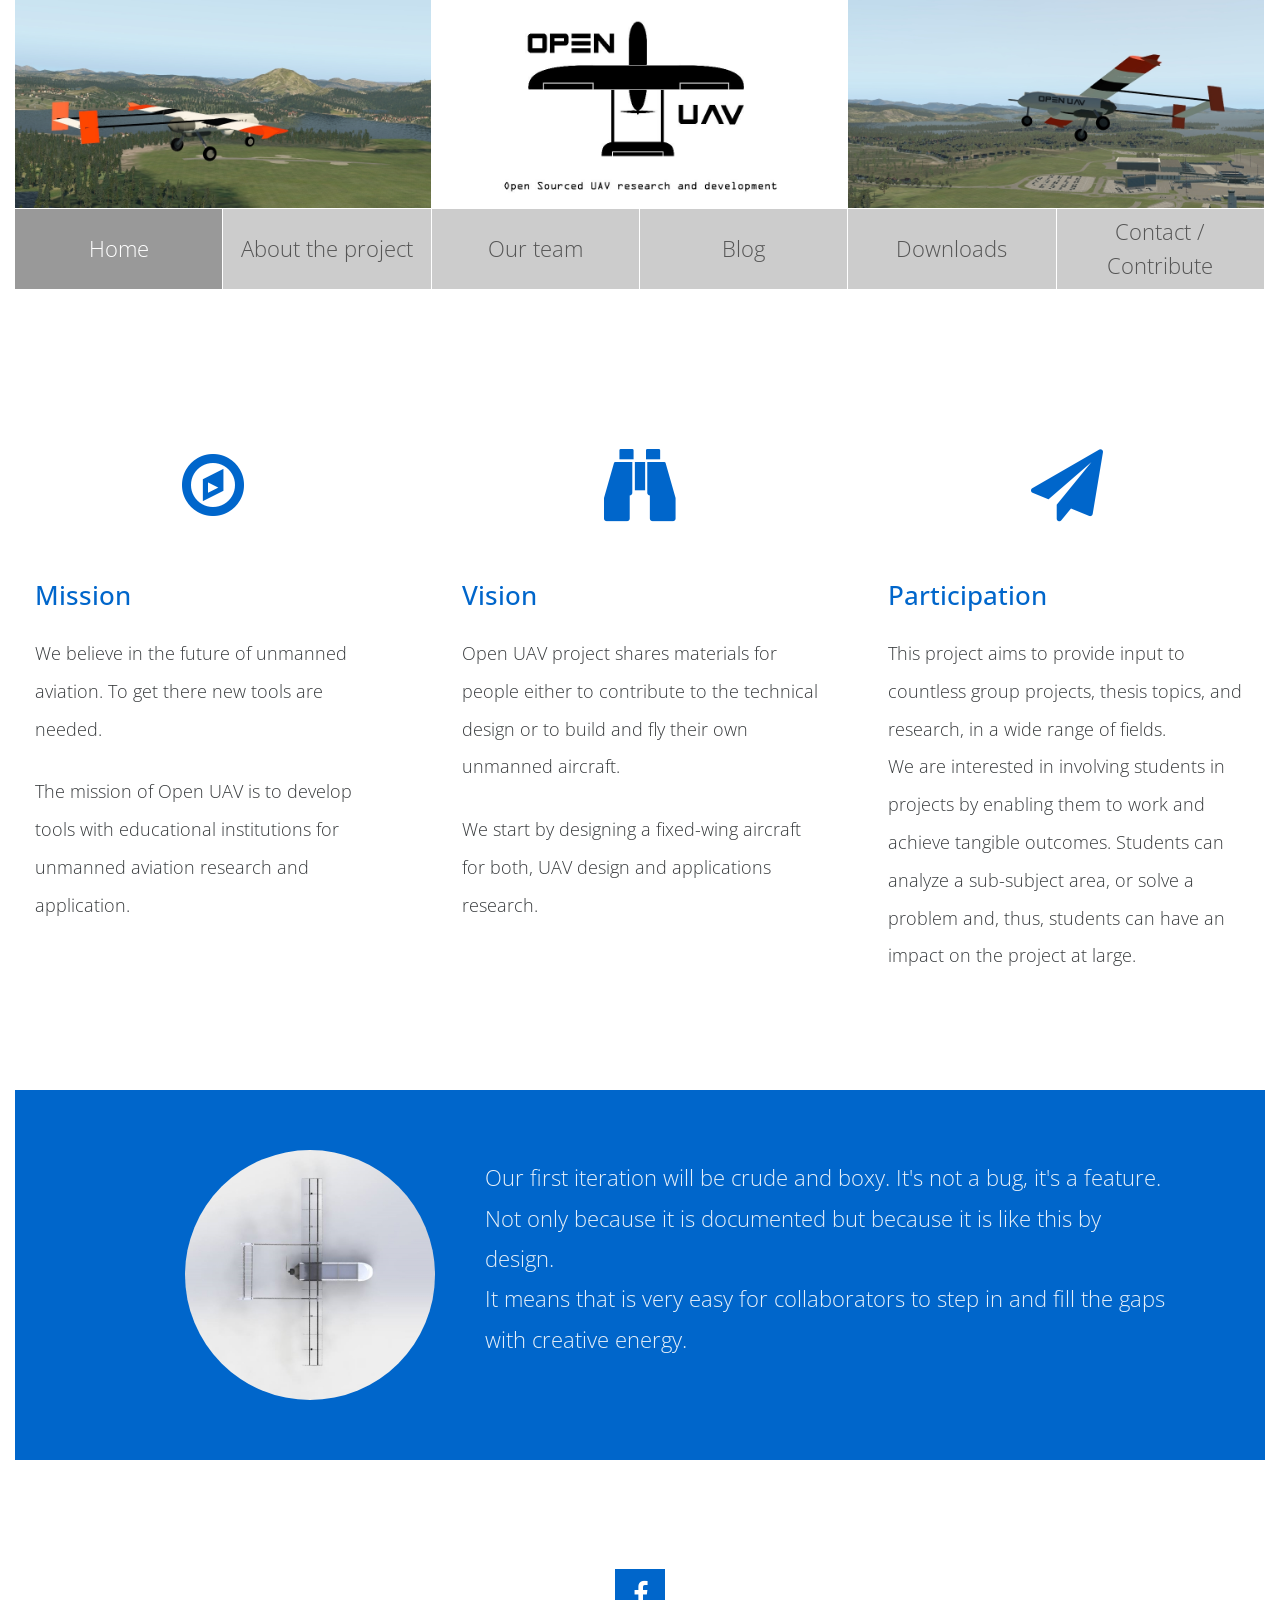
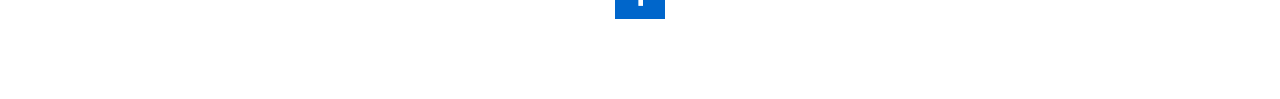
<file: index.html>
<!DOCTYPE html>
<html lang="en">
<head>


<!-- Global site tag (gtag.js) - Google Analytics -->
<script async src="https://www.googletagmanager.com/gtag/js?id=UA-30535532-2"></script>
<script>
  window.dataLayer = window.dataLayer || [];
  function gtag(){dataLayer.push(arguments);}
  gtag('js', new Date());

  gtag('config', 'UA-30535532-2');
</script>



    <meta charset="utf-8">
    <meta http-equiv="X-UA-Compatible" content="IE=edge">
    <meta name="viewport" content="width=device-width, initial-scale=1">

    <title>Open Source UAV</title>

    <!-- load stylesheets -->
    <link rel="stylesheet" href="https://fonts.googleapis.com/css?family=Open+Sans:300,400">  <!-- Google web font "Open Sans" -->
    <link rel="stylesheet" href="font-awesome-4.5.0/css/font-awesome.min.css">                <!-- Font Awesome -->
    <link rel="stylesheet" href="css/bootstrap.min.css">                                      <!-- Bootstrap style -->
    <link rel="stylesheet" href="css/magnific-popup.css">                                 <!-- Magnific popup style (http://dimsemenov.com/plugins/magnific-popup/) -->
    <link rel="stylesheet" href="css/templatemo-style.css">                                   <!-- Templatemo style -->

    <!-- HTML5 shim and Respond.js for IE8 support of HTML5 elements and media queries -->
    <!-- WARNING: Respond.js doesn't work if you view the page via file:// -->
        <!--[if lt IE 9]>
          <script src="https://oss.maxcdn.com/html5shiv/3.7.2/html5shiv.min.js"></script>
          <script src="https://oss.maxcdn.com/respond/1.4.2/respond.min.js"></script>
          <![endif]-->
</head>
  <body>
        <!-- Header gallery -->
        <div class="container-fluid">
            <div class="row">
                <div class="col-lg-12">
                    <section class="tm-header-gallery">
                        
                        <div class="col-xs-12 col-sm-12 col-md-4 col-lg-4 col-xl-4 tm-pad-0">
                            <a href="img/n1.jpg"
							
							image-source-link=""data-source=""

							
							>
                                <img src="img/n1.jpg" alt="Image" class="img-fluid tm-header-img">        
                            </a>                          
                        </div>
                        
                        <div class="col-xs-12 col-sm-12 col-md-4 col-lg-4 col-xl-4 tm-pad-0">
                            

                            
                            <img src="img/logo-bg.jpg" alt="Image" class="img-fluid tm-header-img">
                        </div>
                                        
                        <div class="col-xs-12 col-sm-12 col-md-4 col-lg-4 col-xl-4 tm-pad-0">
                            <a href="img/landing.jpg"
							
							image-source-link=""data-source=""

							
							>
                                <img src="img/landing.jpg" alt="Image" class="img-fluid tm-header-img">    
                            </a>                      
                        </div>                

                    </section>
                </div>
            </div>                  
                
            
            <!-- Navigation -->
            <div class="row">
                <div class="col-lg-12">
                    <nav class="navbar">
                        
                        <div id="tmNavbar">
                            <div class="nav navbar-nav tm-nav">
                                
                                <div class="col-xs-12 col-sm-12 col-md-4 col-lg-4 col-xl-4 tm-pad-0 tm-nav-item-pair">
                                    <div class="nav-item active">
                                        <a class="nav-link" href="index.html">Home</a>
                                    </div>
                                    <div class="nav-item">
                                        <a class="nav-link" href="about.html">About the project </a>
                                    </div>    
                                </div>
                                
                                <div class="col-xs-12 col-sm-12 col-md-4 col-lg-4 col-xl-4 tm-pad-0 tm-nav-item-pair">
                                    <div class="col-xs-6 col-sm-6 col-md-6 col-lg-6 col-xl-6 nav-item">
                                        <a class="nav-link" href="team.html">Our team</a>
                                    </div>
                                    <div class="col-xs-6 col-sm-6 col-md-6 col-lg-6 col-xl-6 nav-item">
                                        <a class="nav-link" href="blog.html">Blog</a>
                                    </div>    
                                </div>

                                <div class="col-xs-12 col-sm-12 col-md-4 col-lg-4 col-xl-4 tm-pad-0 tm-nav-item-pair">
                                    <div class="col-xs-6 col-sm-6 col-md-6 col-lg-6 col-xl-6 nav-item">
                                        <a class="nav-link" href="downloads.html">Downloads</a>
                                    </div>
                                    <div class="col-xs-6 col-sm-6 col-md-6 col-lg-6 col-xl-6 nav-item">
                                        <a class="nav-link" href="contact.html">Contact / Contribute</a>
                                    </div>
                                </div>                            
                                
                            </div>    
                        </div>                    
                    </nav>     
                </div>
                   
            </div> <!-- row -->

            <div class="row tm-row-margin-b tm-content-boxes-row">
                
                <div class="col-xs-12 col-sm-12 col-md-6 col-lg-4 col-xl-4">
                    
                    <div class="tm-content-box">
                        <i class="fa fa-4x fa-compass tm-content-icon"></i>
                        <h2 class="tm-content-title">Mission</h2>
                        <p>We believe in the future of unmanned aviation. To get there new tools are needed.
						
						

						</p>

                        <p>The mission of Open UAV is to develop tools with educational institutions for unmanned aviation research and application. </p>
                      
                    </div>
                    
                </div>

                <div class="col-xs-12 col-sm-12 col-md-6 col-lg-4 col-xl-4">
                    
                    <div class="tm-content-box">
                        <i class="fa fa-4x fa-binoculars tm-content-icon"></i>
                        <h2 class="tm-content-title">Vision</h2>
                        <p>Open UAV project shares materials for people either to contribute to the technical design or to build and fly their own unmanned aircraft.

					
						</p>

                        <p>We start by designing a fixed-wing aircraft for both, UAV design and applications research.</p>                       
                    </div>
                    
                </div>

                <div class="col-xs-12 col-sm-12 col-md-6 col-lg-4 col-xl-4">
                    
                    <div class="tm-content-box">
                        <i class="fa fa-4x fa-paper-plane tm-content-icon"></i>
                        <h2 class="tm-content-title">Participation</h2>
                        <p>


						

						This project aims to provide input to countless group projects, thesis topics, and research, in a wide range of fields. 
						<br>
						We are interested in involving students in projects by enabling them to work and achieve tangible outcomes. Students can analyze a sub-subject area, or solve a problem and, thus, students can have an impact on the project at large.
						
</p>    
                    </div>
                    
                </div>

            </div>

            <div class="row">
                <div class="col-xs-12 col-sm-12 col-md-12 col-lg-12 col-xl-12">
                    <div class="tm-testi">
                        <img src="img/img-11-01.jpg" alt="Image" class="img-fluid img-circle tm-testi-img">
                        <div class="tm-testi-text-box">
                            <p class="tm-testi-text">Our first iteration will be crude and boxy. It's not a bug, it's a feature. Not only because it is documented but because it is like this by design. <br>
							It means that is very easy for collaborators to step in and fill the gaps with creative energy. </p>                             
                        </div>
                        <p class="tm-testi-sig"></p>
                    </div>
                </div>
            </div> <!-- row -->

			
			
			<!-- 
			
			
            <div class="row tm-nav-2-row">
                <div class="col-xs-12 col-sm-12 col-md-12 col-lg-12 col-xl-12">
                    <nav class="tm-flex-center">
                        <ul class="tm-nav-2">
                            <li class="tm-nav-item-2"><a href="index.html" class="tm-nav-link-2">Home</a></li>
                            <li class="tm-nav-item-2"><a href="about.html" class="tm-nav-link-2">About</a></li>
                            <li class="tm-nav-item-2"><a href="team.html" class="tm-nav-link-2">team</a></li>
                            <li class="tm-nav-item-2"><a href="blog.html" class="tm-nav-link-2">Blog</a></li>
                            <li class="tm-nav-item-2"><a href="contact.html" class="tm-nav-link-2">Contact</a></li>
                        </ul>
                    </nav>
                </div>
            </div> <!-- row -->

			
			
			
			
			
							
			 <div class="row tm-services-row-3">
			 <div class="col-xs-12 col-sm-12 col-md-3 col-lg-3 col-xl-3 tm-services-col">
			  </div>
			  <div class="col-xs-12 col-sm-12 col-md-3 col-lg-3 col-xl-3 tm-services-col">
			  </div>
			  <div class="col-xs-12 col-sm-12 col-md-3 col-lg-3 col-xl-3 tm-services-col">
			  </div>
			  
			 <div class="col-xs-12 col-sm-12 col-md-3 col-lg-3 col-xl-3 tm-services-col">		 							
                               
			  </div>
			</div>

	<br><br><br><br>		

			
			
			
            <div class="row"> 
                <div class="col-xs-12 col-sm-12 col-md-12 col-lg-12 col-xl-12">
                    <div class="tm-social-icons-container text-xs-center">
                        <a href="https://www.facebook.com/groups/265093777484491/" class="tm-social-link"><i class="fa fa-facebook"></i></a>

                    </div>				
                </div>
            </div>
				

				

            
        </div> <!-- container-fluid -->
        
		
		      <!-- Preloader, https://ihatetomatoes.net/create-custom-preloading-screen/ -->

        
        <!-- load JS files -->
        <script src="js/jquery-1.11.3.min.js"></script>             <!-- jQuery (https://jquery.com/download/) -->
        <script src="https://www.atlasestateagents.co.uk/javascript/tether.min.js"></script> <!-- Tether for Bootstrap (http://stackoverflow.com/questions/34567939/how-to-fix-the-error-error-bootstrap-tooltips-require-tether-http-github-h) -->
        <script src="js/bootstrap.min.js"></script>             <!-- Bootstrap (http://v4-alpha.getbootstrap.com/) -->
        <script src="js/jquery.magnific-popup.min.js"></script> <!-- Magnific popup (http://dimsemenov.com/plugins/magnific-popup/) -->

		
		
		        <script>     
       
 $(window).load(function(){
                
				
				
				        $('.tm-header-gallery').magnificPopup({
          delegate: 'a',
          type: 'image',
          closeOnContentClick: true,
          closeBtnInside: false,
          mainClass: 'mfp-with-zoom mfp-img-mobile',
          image: {
            verticalFit: true,
            titleSrc: function(item) {
           
			  
			 

			
			return '<a class="image-source-link" href="'+item.el.attr('image-source-link')+'" target="_blank">'+item.el.attr('data-source')+'</a>';
			  
            }
          },
          gallery: {
            enabled: false
          },
          zoom: {
            enabled: true,
            duration: 350, // don't foget to change the duration also in CSS
            opener: function(element) {
              return element.find('img');
            }
          }
          
        });
				
                           
            });

        </script>  
		
		

</body>
</html>
</file>
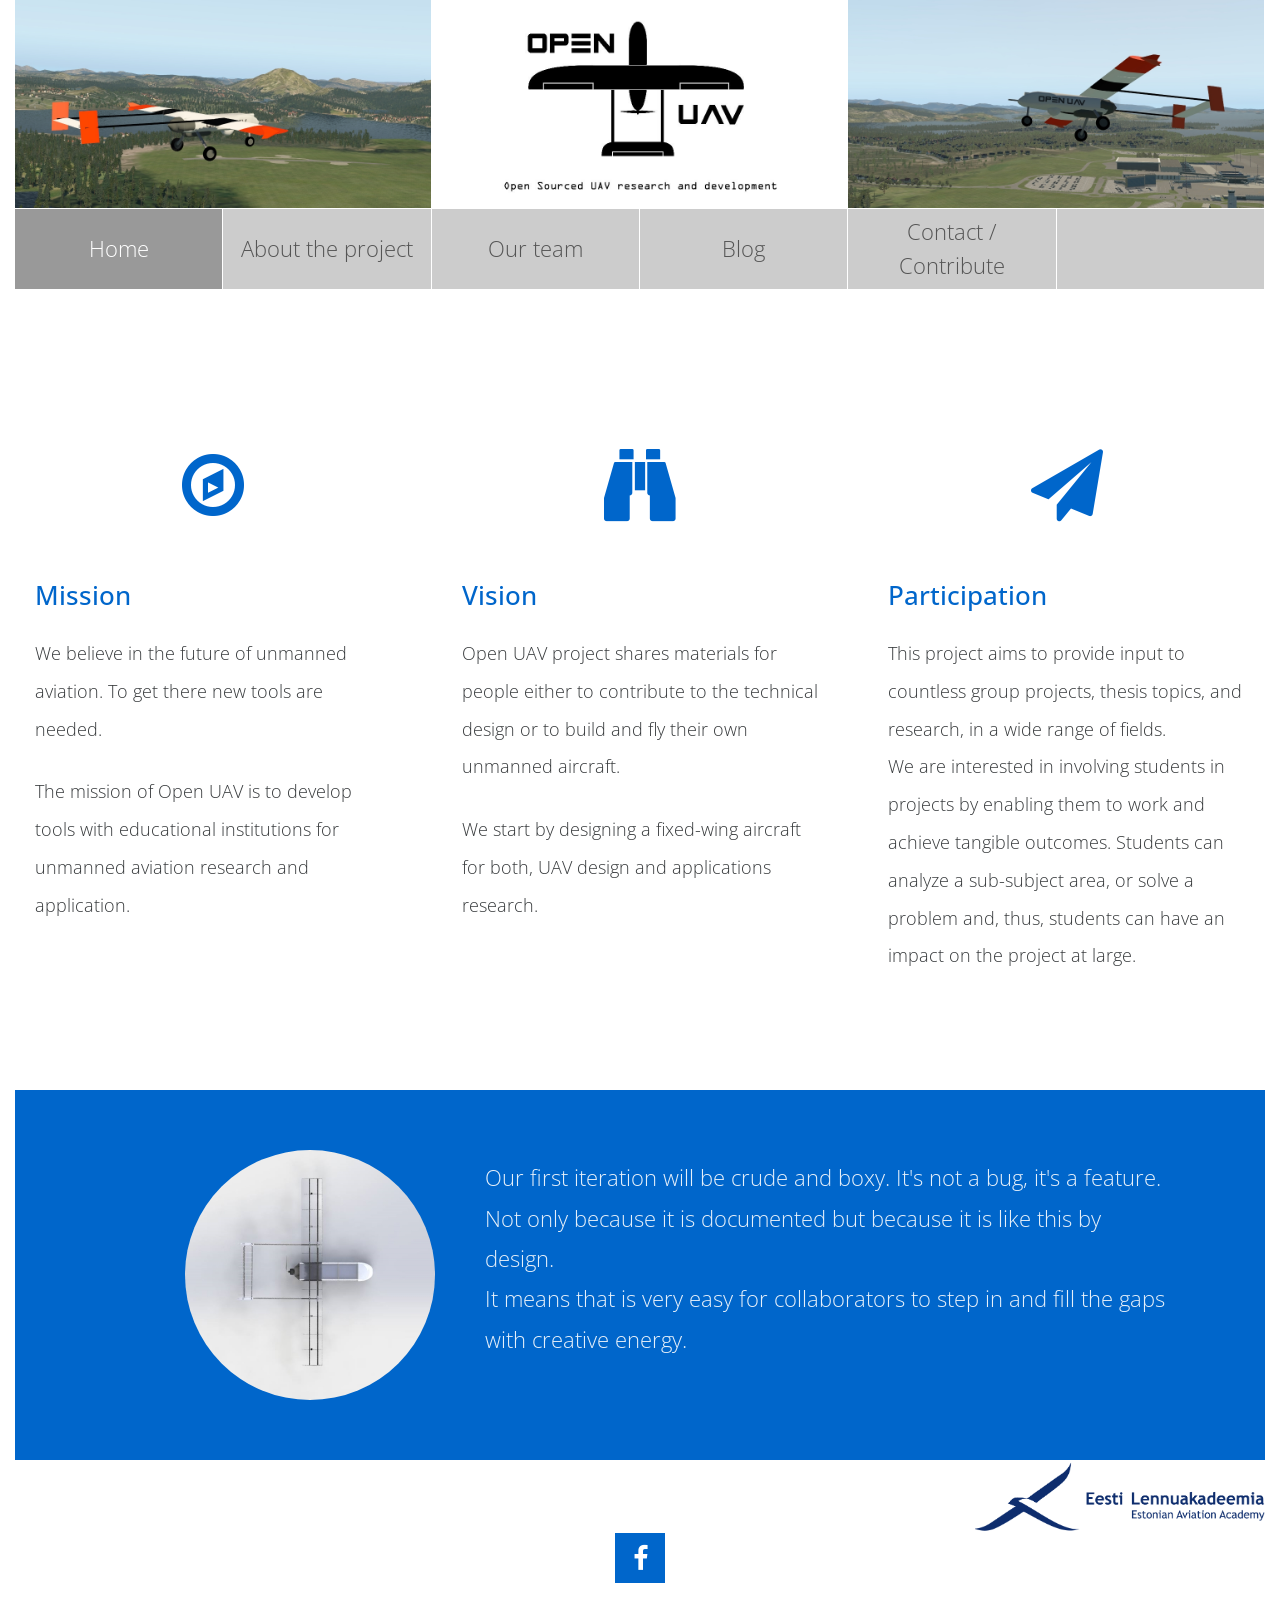
<file: eelmine/index.html>
<!DOCTYPE html>
<html lang="en">
<head>


<!-- Global site tag (gtag.js) - Google Analytics -->
<script async src="https://www.googletagmanager.com/gtag/js?id=UA-30535532-2"></script>
<script>
  window.dataLayer = window.dataLayer || [];
  function gtag(){dataLayer.push(arguments);}
  gtag('js', new Date());

  gtag('config', 'UA-30535532-2');
</script>



    <meta charset="utf-8">
    <meta http-equiv="X-UA-Compatible" content="IE=edge">
    <meta name="viewport" content="width=device-width, initial-scale=1">

    <title>Open Source UAV</title>
<!--
Metro Fit
http://www.templatemo.com/tm-495-metro-fit
-->
    <!-- load stylesheets -->
    <link rel="stylesheet" href="https://fonts.googleapis.com/css?family=Open+Sans:300,400">  <!-- Google web font "Open Sans" -->
    <link rel="stylesheet" href="font-awesome-4.5.0/css/font-awesome.min.css">                <!-- Font Awesome -->
    <link rel="stylesheet" href="css/bootstrap.min.css">                                      <!-- Bootstrap style -->
    <link rel="stylesheet" href="css/magnific-popup.css">                                 <!-- Magnific popup style (http://dimsemenov.com/plugins/magnific-popup/) -->
    <link rel="stylesheet" href="css/templatemo-style.css">                                   <!-- Templatemo style -->

    <!-- HTML5 shim and Respond.js for IE8 support of HTML5 elements and media queries -->
    <!-- WARNING: Respond.js doesn't work if you view the page via file:// -->
        <!--[if lt IE 9]>
          <script src="https://oss.maxcdn.com/html5shiv/3.7.2/html5shiv.min.js"></script>
          <script src="https://oss.maxcdn.com/respond/1.4.2/respond.min.js"></script>
          <![endif]-->
</head>
  <body>
        <!-- Header gallery -->
        <div class="container-fluid">
            <div class="row">
                <div class="col-lg-12">
                    <section class="tm-header-gallery">
                        
                        <div class="col-xs-12 col-sm-12 col-md-4 col-lg-4 col-xl-4 tm-pad-0">
                            <a href="img/n1.jpg"
							
							image-source-link=""data-source=""

							
							>
                                <img src="img/n1.jpg" alt="Image" class="img-fluid tm-header-img">        
                            </a>                          
                        </div>
                        
                        <div class="col-xs-12 col-sm-12 col-md-4 col-lg-4 col-xl-4 tm-pad-0">
                            

                            
                            <img src="img/logo-bg.jpg" alt="Image" class="img-fluid tm-header-img">
                        </div>
                                        
                        <div class="col-xs-12 col-sm-12 col-md-4 col-lg-4 col-xl-4 tm-pad-0">
                            <a href="img/landing.jpg"
							
							image-source-link=""data-source=""

							
							>
                                <img src="img/landing.jpg" alt="Image" class="img-fluid tm-header-img">    
                            </a>                      
                        </div>                

                    </section>
                </div>
            </div>                  
            
            <!-- Navigation -->
            <div class="row">
                <div class="col-lg-12">
                    <nav class="navbar">
                        
                        <div id="tmNavbar">
                            <div class="nav navbar-nav tm-nav">
                                
                                <div class="col-xs-12 col-sm-12 col-md-4 col-lg-4 col-xl-4 tm-pad-0 tm-nav-item-pair">
                                    <div class="nav-item active">
                                        <a class="nav-link" href="index.html">Home</a>
                                    </div>
                                    <div class="nav-item">
                                        <a class="nav-link" href="about.html">About the project </a>
                                    </div>    
                                </div>
                                
                                <div class="col-xs-12 col-sm-12 col-md-4 col-lg-4 col-xl-4 tm-pad-0 tm-nav-item-pair">
                                    <div class="col-xs-6 col-sm-6 col-md-6 col-lg-6 col-xl-6 nav-item">
                                        <a class="nav-link" href="team.html">Our team</a>
                                    </div>
                                    <div class="col-xs-6 col-sm-6 col-md-6 col-lg-6 col-xl-6 nav-item">
                                        <a class="nav-link" href="blog.html">Blog</a>
                                    </div>    
                                </div>

                                <div class="col-xs-12 col-sm-12 col-md-4 col-lg-4 col-xl-4 tm-pad-0 tm-nav-item-pair">
                                    <div class="col-xs-6 col-sm-6 col-md-6 col-lg-6 col-xl-6 nav-item">
                                        <a class="nav-link" href="contact.html">Contact / Contribute</a>
                                    </div>
                                    <div class="col-xs-6 col-sm-6 col-md-6 col-lg-6 col-xl-6 nav-item tm-dummy-nav-item">
                                        <div class="nav-link">&nbsp;</div>
                                    </div>
                                </div>                            
                                
                            </div>    
                        </div>                    
                    </nav>     
                </div>
                   
            </div> <!-- row -->

            <div class="row tm-row-margin-b tm-content-boxes-row">
                
                <div class="col-xs-12 col-sm-12 col-md-6 col-lg-4 col-xl-4">
                    
                    <div class="tm-content-box">
                        <i class="fa fa-4x fa-compass tm-content-icon"></i>
                        <h2 class="tm-content-title">Mission</h2>
                        <p>We believe in the future of unmanned aviation. To get there new tools are needed.
						
						

						</p>

                        <p>The mission of Open UAV is to develop tools with educational institutions for unmanned aviation research and application. </p>
                      
                    </div>
                    
                </div>

                <div class="col-xs-12 col-sm-12 col-md-6 col-lg-4 col-xl-4">
                    
                    <div class="tm-content-box">
                        <i class="fa fa-4x fa-binoculars tm-content-icon"></i>
                        <h2 class="tm-content-title">Vision</h2>
                        <p>Open UAV project shares materials for people either to contribute to the technical design or to build and fly their own unmanned aircraft.

					
						</p>

                        <p>We start by designing a fixed-wing aircraft for both, UAV design and applications research.</p>                       
                    </div>
                    
                </div>

                <div class="col-xs-12 col-sm-12 col-md-6 col-lg-4 col-xl-4">
                    
                    <div class="tm-content-box">
                        <i class="fa fa-4x fa-paper-plane tm-content-icon"></i>
                        <h2 class="tm-content-title">Participation</h2>
                        <p>


						

						This project aims to provide input to countless group projects, thesis topics, and research, in a wide range of fields. 
						<br>
						We are interested in involving students in projects by enabling them to work and achieve tangible outcomes. Students can analyze a sub-subject area, or solve a problem and, thus, students can have an impact on the project at large.
						
</p>    
                    </div>
                    
                </div>

            </div>

            <div class="row">
                <div class="col-xs-12 col-sm-12 col-md-12 col-lg-12 col-xl-12">
                    <div class="tm-testi">
                        <img src="img/img-11-01.jpg" alt="Image" class="img-fluid img-circle tm-testi-img">
                        <div class="tm-testi-text-box">
                            <p class="tm-testi-text">Our first iteration will be crude and boxy. It's not a bug, it's a feature. Not only because it is documented but because it is like this by design. <br>
							It means that is very easy for collaborators to step in and fill the gaps with creative energy. </p>                             
                        </div>
                        <p class="tm-testi-sig"></p>
                    </div>
                </div>
            </div> <!-- row -->

			
			
			<!-- 
			
			
            <div class="row tm-nav-2-row">
                <div class="col-xs-12 col-sm-12 col-md-12 col-lg-12 col-xl-12">
                    <nav class="tm-flex-center">
                        <ul class="tm-nav-2">
                            <li class="tm-nav-item-2"><a href="index.html" class="tm-nav-link-2">Home</a></li>
                            <li class="tm-nav-item-2"><a href="about.html" class="tm-nav-link-2">About</a></li>
                            <li class="tm-nav-item-2"><a href="team.html" class="tm-nav-link-2">team</a></li>
                            <li class="tm-nav-item-2"><a href="blog.html" class="tm-nav-link-2">Blog</a></li>
                            <li class="tm-nav-item-2"><a href="contact.html" class="tm-nav-link-2">Contact</a></li>
                        </ul>
                    </nav>
                </div>
            </div> <!-- row -->

			
			
			
			
			
							
			 <div class="row tm-services-row-3">
			 <div class="col-xs-12 col-sm-12 col-md-3 col-lg-3 col-xl-3 tm-services-col">
			  </div>
			  <div class="col-xs-12 col-sm-12 col-md-3 col-lg-3 col-xl-3 tm-services-col">
			  </div>
			  <div class="col-xs-12 col-sm-12 col-md-3 col-lg-3 col-xl-3 tm-services-col">
			  </div>
			  
			 <div class="col-xs-12 col-sm-12 col-md-3 col-lg-3 col-xl-3 tm-services-col">

			 							<a href="https://www.lennuakadeemia.ee/en">
                                <img src="img/hlogo.png" alt="Image" class="img-fluid "></a>
			  </div>
			</div>

			

			
			
			
            <div class="row"> 
                <div class="col-xs-12 col-sm-12 col-md-12 col-lg-12 col-xl-12">
                    <div class="tm-social-icons-container text-xs-center">
                        <a href="https://www.facebook.com/groups/265093777484491/" class="tm-social-link"><i class="fa fa-facebook"></i></a>

                    </div>				
                </div>
            </div>
				

				
			<!--
			
			                        <a href="#" class="tm-social-link"><i class="fa fa-google-plus"></i></a>
                        <a href="#" class="tm-social-link"><i class="fa fa-twitter"></i></a>
                        <a href="#" class="tm-social-link"><i class="fa fa-behance"></i></a>
                        <a href="#" class="tm-social-link"><i class="fa fa-linkedin"></i></a>
			
			
			
			
			
            <footer class="row tm-footer">
                <div class="col-xs-12 col-sm-12 col-md-12 col-lg-12 col-xl-12">
                    <p class="text-xs-center tm-copyright">Copyright &copy; 2016 Your Company
                    
                    | Design: <a href="http://www.google.com/+templatemo" target="_parent">Templatemo</a></p>
                </div>
            </footer>
			 -->
            
        </div> <!-- container-fluid -->
        
		
		      <!-- Preloader, https://ihatetomatoes.net/create-custom-preloading-screen/ -->

        
        <!-- load JS files -->
        <script src="js/jquery-1.11.3.min.js"></script>             <!-- jQuery (https://jquery.com/download/) -->
        <script src="https://www.atlasestateagents.co.uk/javascript/tether.min.js"></script> <!-- Tether for Bootstrap (http://stackoverflow.com/questions/34567939/how-to-fix-the-error-error-bootstrap-tooltips-require-tether-http-github-h) -->
        <script src="js/bootstrap.min.js"></script>             <!-- Bootstrap (http://v4-alpha.getbootstrap.com/) -->
        <script src="js/jquery.magnific-popup.min.js"></script> <!-- Magnific popup (http://dimsemenov.com/plugins/magnific-popup/) -->

		
		
		        <script>     
       
 $(window).load(function(){
                
				
				
				        $('.tm-header-gallery').magnificPopup({
          delegate: 'a',
          type: 'image',
          closeOnContentClick: true,
          closeBtnInside: false,
          mainClass: 'mfp-with-zoom mfp-img-mobile',
          image: {
            verticalFit: true,
            titleSrc: function(item) {
           
			  
			 

			
			return '<a class="image-source-link" href="'+item.el.attr('image-source-link')+'" target="_blank">'+item.el.attr('data-source')+'</a>';
			  
            }
          },
          gallery: {
            enabled: false
          },
          zoom: {
            enabled: true,
            duration: 350, // don't foget to change the duration also in CSS
            opener: function(element) {
              return element.find('img');
            }
          }
          
        });
				
                           
            });

        </script>  
		
		

</body>
</html>
</file>
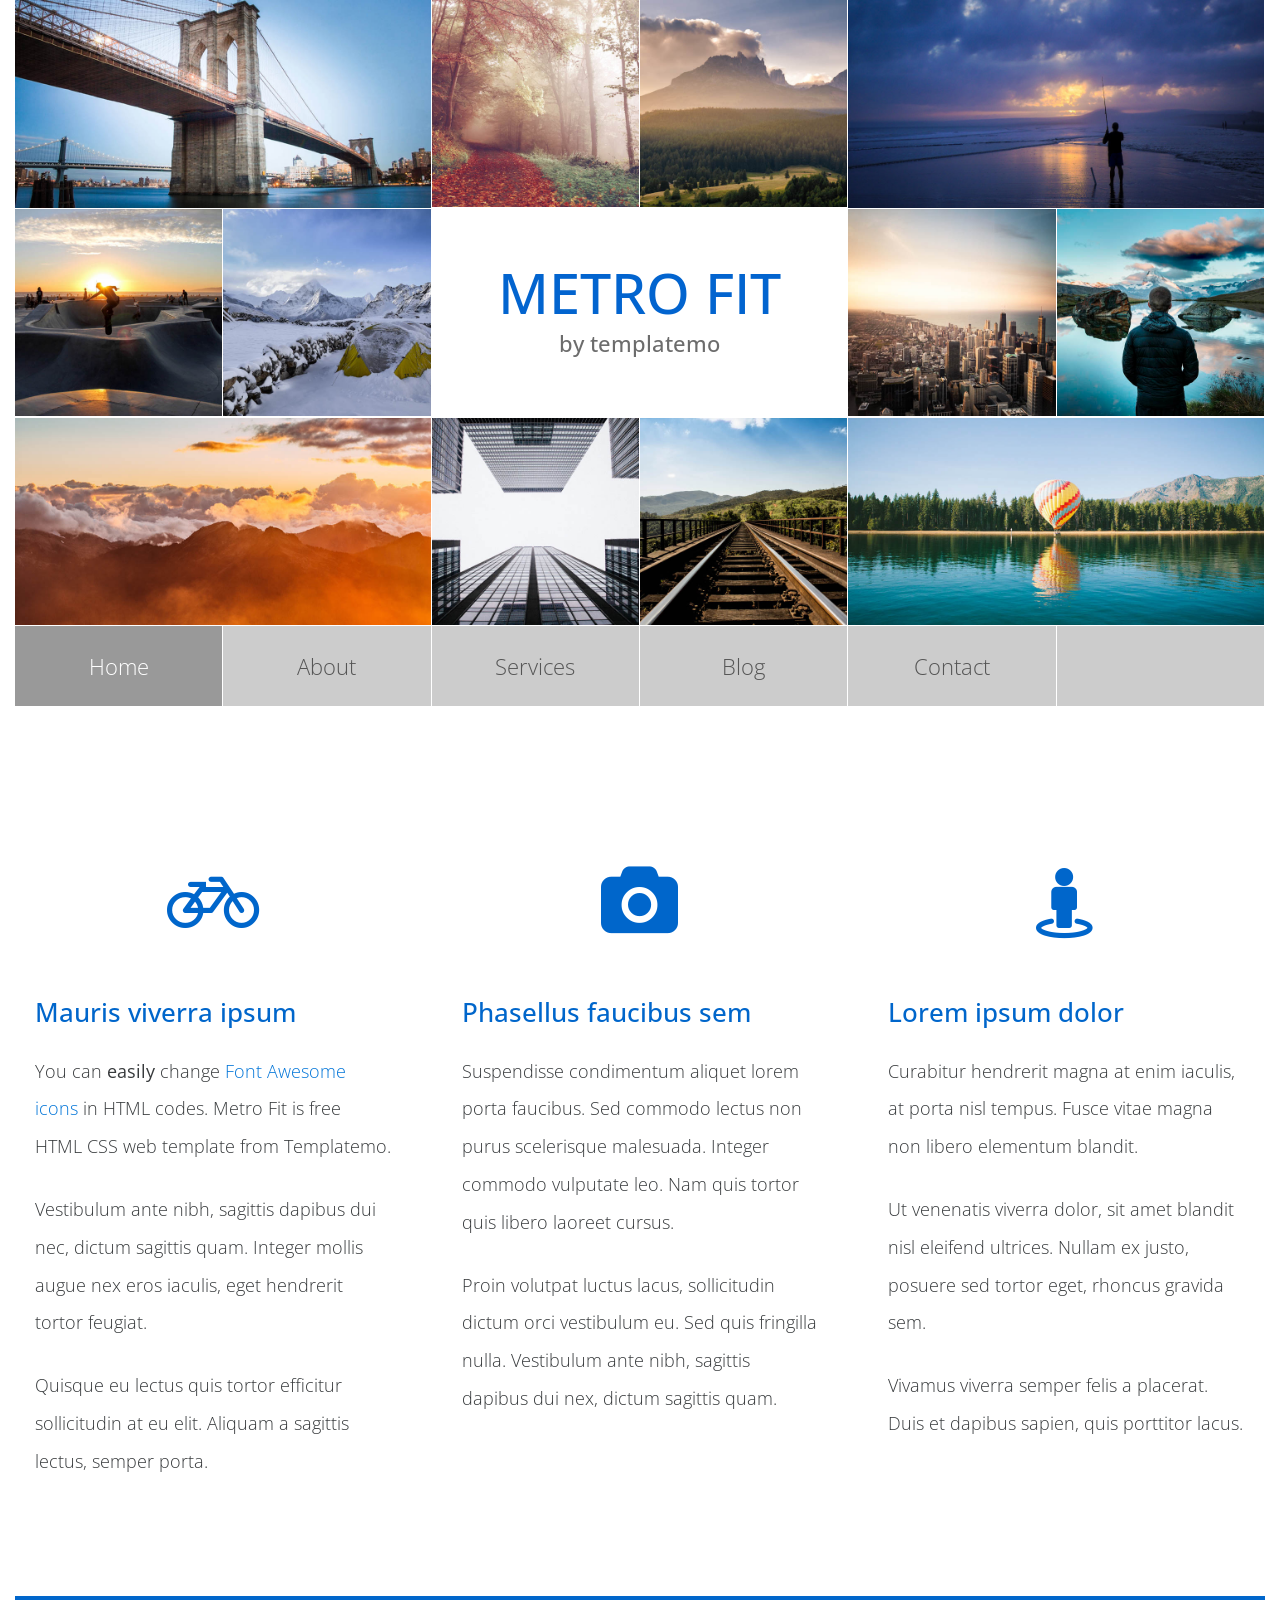
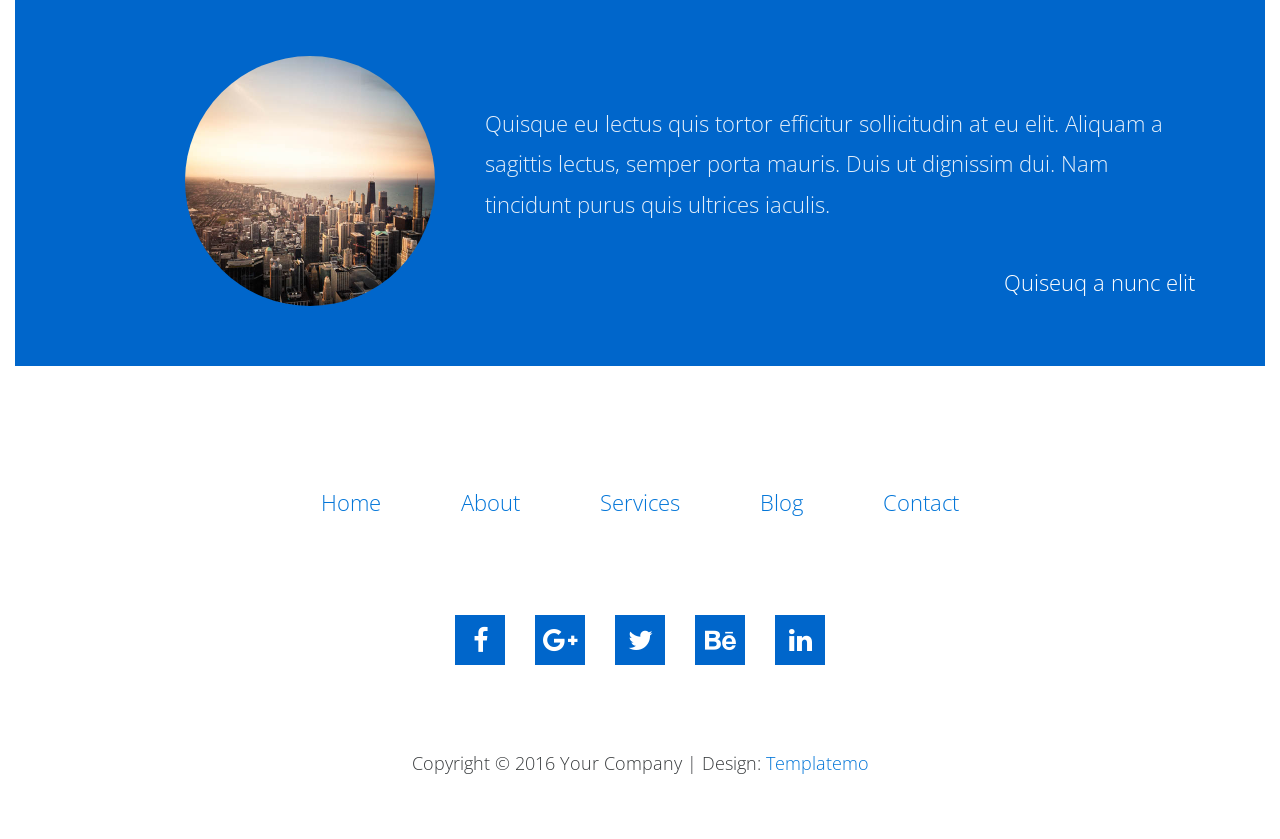
<file: org play/index.html>
<!DOCTYPE html>
<html lang="en">
<head>
    <meta charset="utf-8">
    <meta http-equiv="X-UA-Compatible" content="IE=edge">
    <meta name="viewport" content="width=device-width, initial-scale=1">

	
	
	

	
	
	
    <title>Metro Fit HTML CSS template</title>
<!--
Metro Fit
http://www.templatemo.com/tm-495-metro-fit
-->
    <!-- load stylesheets -->
    <link rel="stylesheet" href="https://fonts.googleapis.com/css?family=Open+Sans:300,400">  <!-- Google web font "Open Sans" -->
    <link rel="stylesheet" href="font-awesome-4.5.0/css/font-awesome.min.css">                <!-- Font Awesome -->
    <link rel="stylesheet" href="css/bootstrap.min.css">                                      <!-- Bootstrap style -->
    <link rel="stylesheet" href="css/magnific-popup.css">                                 <!-- Magnific popup style (http://dimsemenov.com/plugins/magnific-popup/) -->
    <link rel="stylesheet" href="css/templatemo-style.css">                                   <!-- Templatemo style -->

	
	
			<script type="text/javascript" src="js/mootools.js"></script>
	<script type="text/javascript" src="js/slimbox.js"></script>
	<link rel="stylesheet" href="css/slimbox.css" type="text/css" media="screen" />

	
	
	
	
    <!-- HTML5 shim and Respond.js for IE8 support of HTML5 elements and media queries -->
    <!-- WARNING: Respond.js doesn't work if you view the page via file:// -->
        <!--[if lt IE 9]>
          <script src="https://oss.maxcdn.com/html5shiv/3.7.2/html5shiv.min.js"></script>
          <script src="https://oss.maxcdn.com/respond/1.4.2/respond.min.js"></script>
          <![endif]-->
</head>

    <body>
        <!-- Header gallery -->
        <div class="container-fluid">
            <div class="row">
                <div class="col-lg-12">
                    <section class="tm-header-gallery">
                        <div class="col-xs-12 col-sm-12 col-md-4 col-lg-4 col-xl-4 tm-pad-0">
                            
							
							<a href="img/img-21-01.jpg" rel="lightbox" >
							
                                <img src="img/img-21-01.jpg" alt="Image" class="img-fluid tm-header-img">        
                            </a>                        
                        </div>                
                        
                        <div class="col-xs-12 col-sm-12 col-md-4 col-lg-4 col-xl-4 tm-pad-0">
                            <a href="img/img-11-03.jpg">
                                <img src="img/img-11-03.jpg" alt="Image" class="img-fluid tm-header-img col-xs-6 col-sm-6 col-md-6 col-lg-6 col-xl-6">    
                            </a>
                            <a href="img/img-11-04.jpg">
                                <img src="img/img-11-04.jpg" alt="Image" class="img-fluid tm-header-img col-xs-6 col-sm-6 col-md-6 col-lg-6 col-xl-6">        
                            </a>                        
                        </div>
                        
                        <div class="col-xs-12 col-sm-12 col-md-4 col-lg-4 col-xl-4 tm-pad-0">
                            <a href="img/img-21-04.jpg">
                                <img src="img/img-21-04.jpg" alt="Image" class="img-fluid tm-header-img">    
                            </a>                        
                        </div>
                        
                        <div class="col-xs-12 col-sm-12 col-md-4 col-lg-4 col-xl-4 tm-pad-0">
                            <a href="img/img-11-05.jpg">
                                <img src="img/img-11-05.jpg" alt="Image" class="img-fluid tm-header-img col-xs-6 col-sm-6 col-md-6 col-lg-6 col-xl-6">    
                            </a>
                            <a href="img/img-11-02.jpg">
                                <img src="img/img-11-02.jpg" alt="Image" class="img-fluid tm-header-img col-xs-6 col-sm-6 col-md-6 col-lg-6 col-xl-6">    
                            </a>                        
                        </div>
                        
                        <div class="col-xs-12 col-sm-12 col-md-4 col-lg-4 col-xl-4 tm-pad-0">
                            
                            <div class="tm-site-name">
                                <h1 class="text-uppercase tm-site-name-h1">Metro Fit</h1>
                                <h2 class="tm-site-name-h2">by templatemo</h2>    
                            </div>
                            
                            <img src="img/logo-bg.jpg" alt="Image" class="img-fluid tm-header-img">
                        </div>
                                        
                        <div class="col-xs-12 col-sm-12 col-md-4 col-lg-4 col-xl-4 tm-pad-0">
                            <a href="img/img-11-01.jpg">
                                <img src="img/img-11-01.jpg" alt="Image" class="img-fluid tm-header-img col-xs-6 col-sm-6 col-md-6 col-lg-6 col-xl-6">    
                            </a>
                            <a href="img/img-11-06.jpg">
                                <img src="img/img-11-06.jpg" alt="Image" class="img-fluid tm-header-img col-xs-6 col-sm-6 col-md-6 col-lg-6 col-xl-6">        
                            </a>                        
                        </div>                
                        
                        <div class="col-xs-12 col-sm-12 col-md-4 col-lg-4 col-xl-4 tm-pad-0">
                            <a href="img/img-21-02.jpg">
                                <img src="img/img-21-02.jpg" alt="Image" class="img-fluid tm-header-img">        
                            </a>                        
                        </div>
                        
                        <div class="col-xs-12 col-sm-12 col-md-4 col-lg-4 col-xl-4 tm-pad-0">
                            <a href="img/img-11-07.jpg">
                                <img src="img/img-11-07.jpg" alt="Image" class="img-fluid tm-header-img col-xs-6 col-sm-6 col-md-6 col-lg-6 col-xl-6">    
                            </a>
                            <a href="img/img-11-08.jpg">
                                <img src="img/img-11-08.jpg" alt="Image" class="img-fluid tm-header-img col-xs-6 col-sm-6 col-md-6 col-lg-6 col-xl-6">        
                            </a>                        
                        </div>
                        
                        <div class="col-xs-12 col-sm-12 col-md-4 col-lg-4 col-xl-4 tm-pad-0">
                            <a href="img/img-21-03.jpg">
                                <img src="img/img-21-03.jpg" alt="Image" class="img-fluid tm-header-img">    
                            </a>                        
                        </div>
                    </section>
                </div>
            </div>                
            
            <!-- Navigation -->
            <div class="row">
                <div class="col-lg-12">
                    <nav class="navbar">
                        
                        <div id="tmNavbar">
                            <div class="nav navbar-nav tm-nav">
                                
                                <div class="col-xs-12 col-sm-12 col-md-4 col-lg-4 col-xl-4 tm-pad-0 tm-nav-item-pair">
                                    <div class="nav-item active">
                                        <a class="nav-link" href="index.html">Home</a>
                                    </div>
                                    <div class="nav-item">
                                        <a class="nav-link" href="about.html">About</a>
                                    </div>    
                                </div>
                                
                                <div class="col-xs-12 col-sm-12 col-md-4 col-lg-4 col-xl-4 tm-pad-0 tm-nav-item-pair">
                                    <div class="col-xs-6 col-sm-6 col-md-6 col-lg-6 col-xl-6 nav-item">
                                        <a class="nav-link" href="services.html">Services</a>
                                    </div>
                                    <div class="col-xs-6 col-sm-6 col-md-6 col-lg-6 col-xl-6 nav-item">
                                        <a class="nav-link" href="blog.html">Blog</a>
                                    </div>    
                                </div>

                                <div class="col-xs-12 col-sm-12 col-md-4 col-lg-4 col-xl-4 tm-pad-0 tm-nav-item-pair">
                                    <div class="col-xs-6 col-sm-6 col-md-6 col-lg-6 col-xl-6 nav-item">
                                        <a class="nav-link" href="contact.html">Contact</a>
                                    </div>
                                    <div class="col-xs-6 col-sm-6 col-md-6 col-lg-6 col-xl-6 nav-item tm-dummy-nav-item">
                                        <div class="nav-link">&nbsp;</div>
                                    </div>
                                </div>                            
                                
                            </div>    
                        </div>                    
                    </nav>     
                </div>
                   
            </div> <!-- row -->

            <div class="row tm-row-margin-b tm-content-boxes-row">
                
                <div class="col-xs-12 col-sm-12 col-md-6 col-lg-4 col-xl-4">
                    
                    <div class="tm-content-box">
                        <i class="fa fa-4x fa-bicycle tm-content-icon"></i>
                        <h2 class="tm-content-title">Mauris viverra ipsum</h2>
                        <p>You can <strong>easily</strong> change <a rel="nofollow" href="http://fontawesome.io/icons/" target="_blank">Font Awesome icons</a> in HTML codes. Metro Fit is free HTML CSS web template from Templatemo.</p>
                        <p>Vestibulum ante nibh, sagittis dapibus dui nec, dictum sagittis quam. Integer mollis augue nex eros iaculis, eget hendrerit tortor feugiat.</p>
                        <p>Quisque eu lectus quis tortor efficitur sollicitudin at eu elit. Aliquam a sagittis lectus, semper porta.</p>    
                    </div>
                    
                </div>

                <div class="col-xs-12 col-sm-12 col-md-6 col-lg-4 col-xl-4">
                    
                    <div class="tm-content-box">
                        <i class="fa fa-4x fa-camera tm-content-icon"></i>
                        <h2 class="tm-content-title">Phasellus faucibus sem</h2>
                        <p>Suspendisse condimentum aliquet lorem porta faucibus. Sed commodo lectus non purus scelerisque malesuada. Integer commodo vulputate leo. Nam quis tortor quis libero laoreet cursus.</p>
                        <p>Proin volutpat luctus lacus, sollicitudin dictum orci vestibulum eu. Sed quis fringilla nulla. Vestibulum ante nibh, sagittis dapibus dui nex, dictum sagittis quam.</p>                        
                    </div>
                    
                </div>

                <div class="col-xs-12 col-sm-12 col-md-6 col-lg-4 col-xl-4">
                    
                    <div class="tm-content-box">
                        <i class="fa fa-4x fa-street-view tm-content-icon"></i>
                        <h2 class="tm-content-title">Lorem ipsum dolor</h2>
                        <p>Curabitur hendrerit magna at enim iaculis, at porta nisl tempus. Fusce vitae magna non libero elementum blandit.</p>
                        <p>Ut venenatis viverra dolor, sit amet blandit nisl eleifend ultrices. Nullam ex justo, posuere sed tortor eget, rhoncus gravida sem.</p>
                        <p>Vivamus viverra semper felis a placerat. Duis et dapibus sapien, quis porttitor lacus.</p>    
                    </div>
                    
                </div>

            </div>

            <div class="row">
                <div class="col-xs-12 col-sm-12 col-md-12 col-lg-12 col-xl-12">
                    <div class="tm-testi">
                        <img src="img/img-11-01.jpg" alt="Image" class="img-fluid img-circle tm-testi-img">
                        <div class="tm-testi-text-box">
                            <p class="tm-testi-text">Quisque eu lectus quis tortor efficitur sollicitudin at eu elit. Aliquam a sagittis lectus, semper porta mauris. Duis ut dignissim dui. Nam tincidunt purus quis ultrices iaculis.</p>                            
                        </div>
                        <p class="tm-testi-sig">Quiseuq a nunc elit</p>
                    </div>
                </div>
            </div> <!-- row -->

            <div class="row tm-nav-2-row">
                <div class="col-xs-12 col-sm-12 col-md-12 col-lg-12 col-xl-12">
                    <nav class="tm-flex-center">
                        <ul class="tm-nav-2">
                            <li class="tm-nav-item-2"><a href="index.html" class="tm-nav-link-2">Home</a></li>
                            <li class="tm-nav-item-2"><a href="about.html" class="tm-nav-link-2">About</a></li>
                            <li class="tm-nav-item-2"><a href="services.html" class="tm-nav-link-2">Services</a></li>
                            <li class="tm-nav-item-2"><a href="blog.html" class="tm-nav-link-2">Blog</a></li>
                            <li class="tm-nav-item-2"><a href="contact.html" class="tm-nav-link-2">Contact</a></li>
                        </ul>
                    </nav>
                </div>
            </div> <!-- row -->

            <div class="row">
                <div class="col-xs-12 col-sm-12 col-md-12 col-lg-12 col-xl-12">
                    <div class="tm-social-icons-container text-xs-center">
                        <a href="#" class="tm-social-link"><i class="fa fa-facebook"></i></a>
                        <a href="#" class="tm-social-link"><i class="fa fa-google-plus"></i></a>
                        <a href="#" class="tm-social-link"><i class="fa fa-twitter"></i></a>
                        <a href="#" class="tm-social-link"><i class="fa fa-behance"></i></a>
                        <a href="#" class="tm-social-link"><i class="fa fa-linkedin"></i></a>
                    </div>
                </div>
            </div>

            <footer class="row tm-footer">
                <div class="col-xs-12 col-sm-12 col-md-12 col-lg-12 col-xl-12">
                    <p class="text-xs-center tm-copyright">Copyright &copy; 2016 Your Company
                    
                    | Design: <a href="http://www.google.com/+templatemo" target="_parent">Templatemo</a></p>
                </div>
            </footer>
            
        </div> <!-- container-fluid -->
        
        <!-- load JS files -->
        <script src="js/jquery-1.11.3.min.js"></script>             <!-- jQuery (https://jquery.com/download/) -->
        <script src="https://www.atlasestateagents.co.uk/javascript/tether.min.js"></script> <!-- Tether for Bootstrap (http://stackoverflow.com/questions/34567939/how-to-fix-the-error-error-bootstrap-tooltips-require-tether-http-github-h) -->
        <script src="js/bootstrap.min.js"></script>             <!-- Bootstrap (http://v4-alpha.getbootstrap.com/) -->
        <script src="js/jquery.magnific-popup.min.js"></script> <!-- Magnific popup (http://dimsemenov.com/plugins/magnific-popup/) -->
            

</body>
</html>
</file>
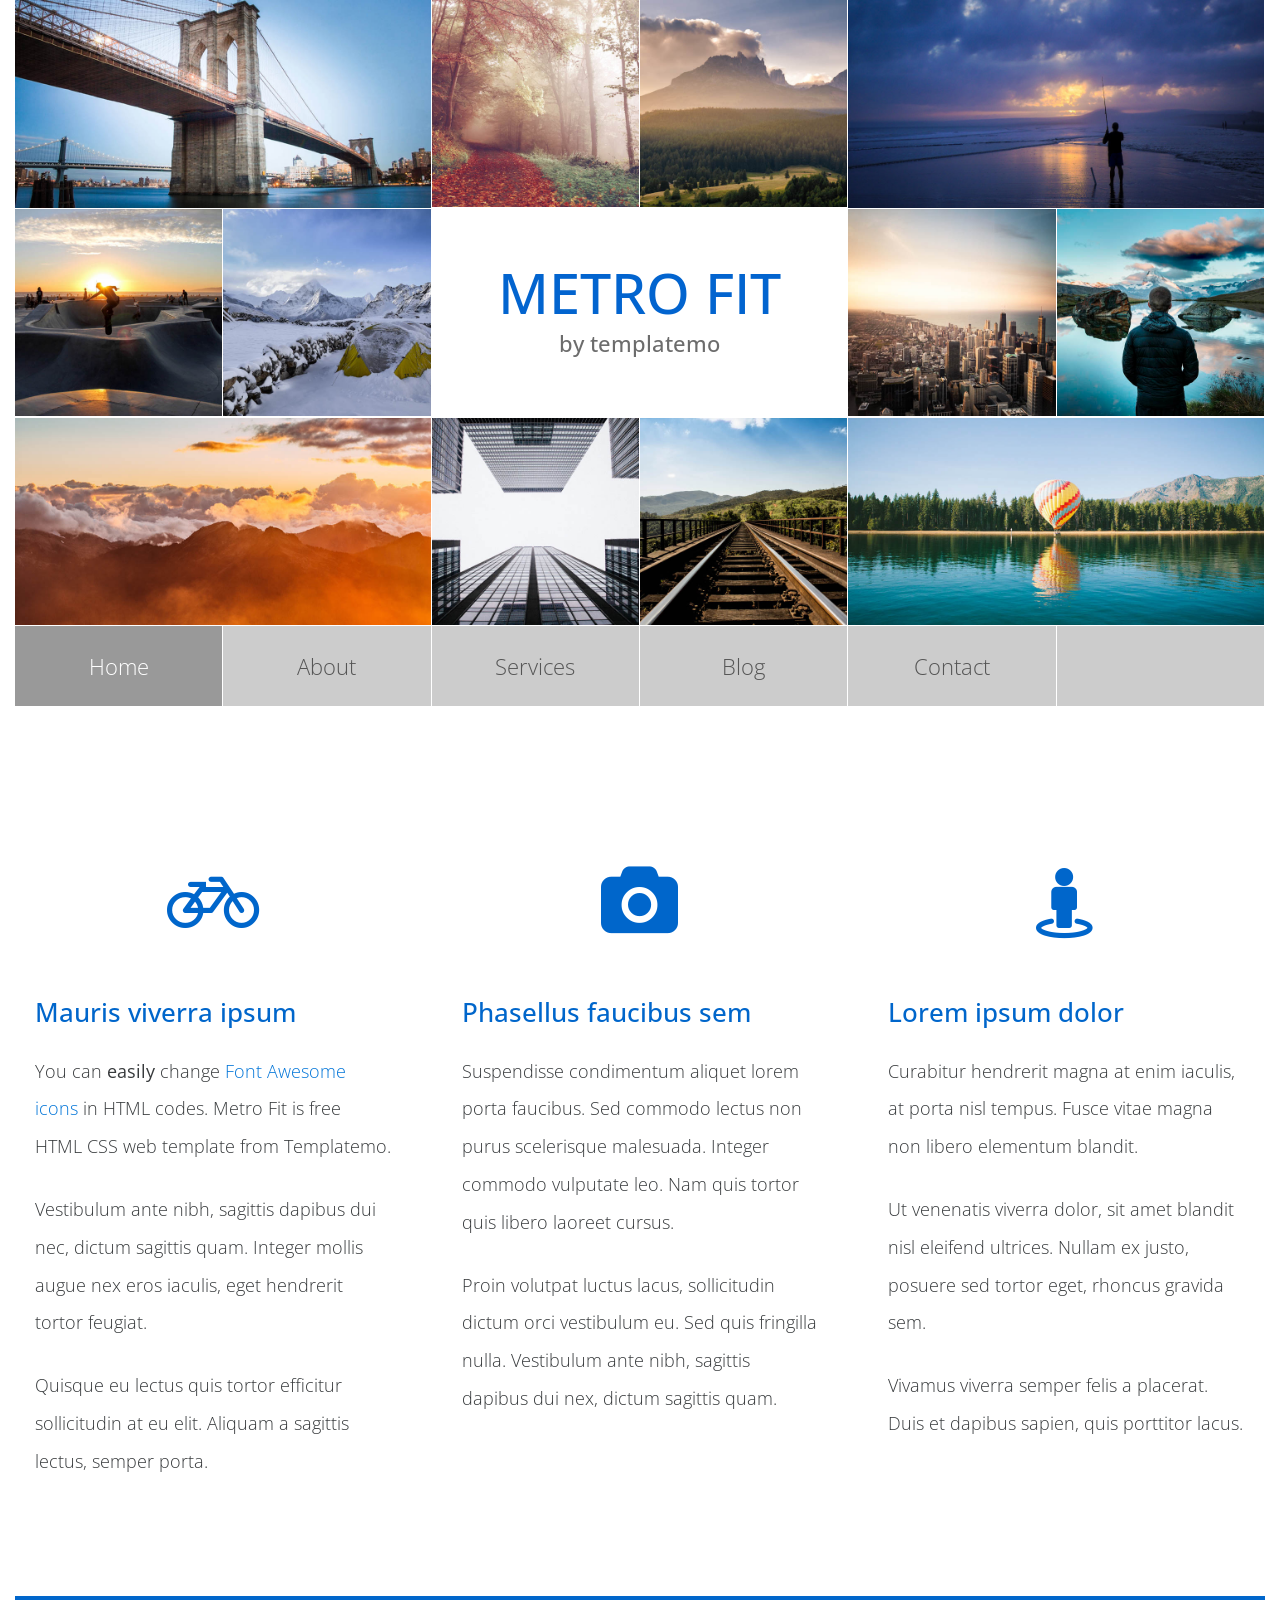
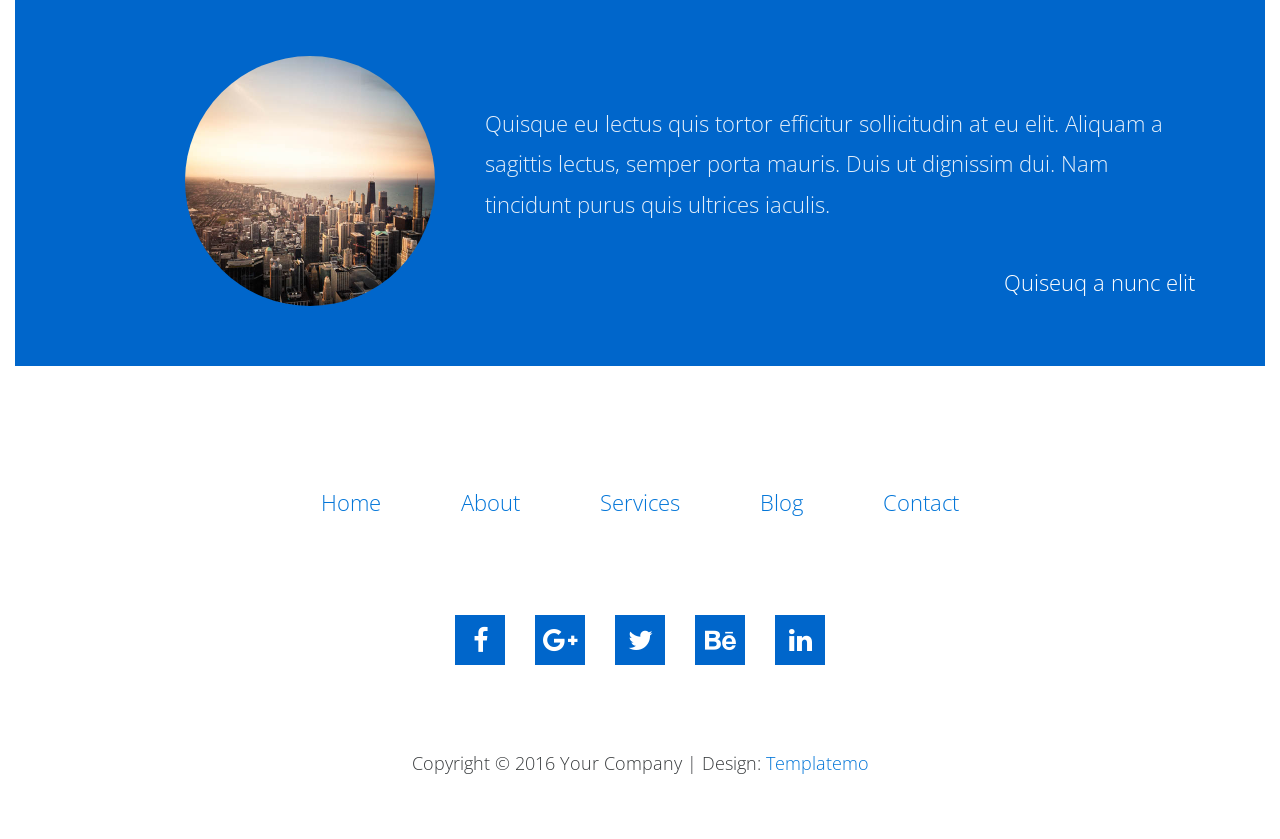
<file: org/index.html>
<!DOCTYPE html>
<html lang="en">
<head>
    <meta charset="utf-8">
    <meta http-equiv="X-UA-Compatible" content="IE=edge">
    <meta name="viewport" content="width=device-width, initial-scale=1">

    <title>Metro Fit HTML CSS template</title>
<!--
Metro Fit
http://www.templatemo.com/tm-495-metro-fit
-->
    <!-- load stylesheets -->
    <link rel="stylesheet" href="https://fonts.googleapis.com/css?family=Open+Sans:300,400">  <!-- Google web font "Open Sans" -->
    <link rel="stylesheet" href="font-awesome-4.5.0/css/font-awesome.min.css">                <!-- Font Awesome -->
    <link rel="stylesheet" href="css/bootstrap.min.css">                                      <!-- Bootstrap style -->
    <link rel="stylesheet" href="css/magnific-popup.css">                                 <!-- Magnific popup style (http://dimsemenov.com/plugins/magnific-popup/) -->
    <link rel="stylesheet" href="css/templatemo-style.css">                                   <!-- Templatemo style -->

    <!-- HTML5 shim and Respond.js for IE8 support of HTML5 elements and media queries -->
    <!-- WARNING: Respond.js doesn't work if you view the page via file:// -->
        <!--[if lt IE 9]>
          <script src="https://oss.maxcdn.com/html5shiv/3.7.2/html5shiv.min.js"></script>
          <script src="https://oss.maxcdn.com/respond/1.4.2/respond.min.js"></script>
          <![endif]-->
</head>

    <body>
        <!-- Header gallery -->
        <div class="container-fluid">
            <div class="row">
                <div class="col-lg-12">
                    <section class="tm-header-gallery">
                        <div class="col-xs-12 col-sm-12 col-md-4 col-lg-4 col-xl-4 tm-pad-0">
                            <a href="img/img-21-01.jpg">
                                <img src="img/img-21-01.jpg" alt="Image" class="img-fluid tm-header-img">        
                            </a>                        
                        </div>                
                        
                        <div class="col-xs-12 col-sm-12 col-md-4 col-lg-4 col-xl-4 tm-pad-0">
                            <a href="img/img-11-03.jpg">
                                <img src="img/img-11-03.jpg" alt="Image" class="img-fluid tm-header-img col-xs-6 col-sm-6 col-md-6 col-lg-6 col-xl-6">    
                            </a>
                            <a href="img/img-11-04.jpg">
                                <img src="img/img-11-04.jpg" alt="Image" class="img-fluid tm-header-img col-xs-6 col-sm-6 col-md-6 col-lg-6 col-xl-6">        
                            </a>                        
                        </div>
                        
                        <div class="col-xs-12 col-sm-12 col-md-4 col-lg-4 col-xl-4 tm-pad-0">
                            <a href="img/img-21-04.jpg">
                                <img src="img/img-21-04.jpg" alt="Image" class="img-fluid tm-header-img">    
                            </a>                        
                        </div>
                        
                        <div class="col-xs-12 col-sm-12 col-md-4 col-lg-4 col-xl-4 tm-pad-0">
                            <a href="img/img-11-05.jpg">
                                <img src="img/img-11-05.jpg" alt="Image" class="img-fluid tm-header-img col-xs-6 col-sm-6 col-md-6 col-lg-6 col-xl-6">    
                            </a>
                            <a href="img/img-11-02.jpg">
                                <img src="img/img-11-02.jpg" alt="Image" class="img-fluid tm-header-img col-xs-6 col-sm-6 col-md-6 col-lg-6 col-xl-6">    
                            </a>                        
                        </div>
                        
                        <div class="col-xs-12 col-sm-12 col-md-4 col-lg-4 col-xl-4 tm-pad-0">
                            
                            <div class="tm-site-name">
                                <h1 class="text-uppercase tm-site-name-h1">Metro Fit</h1>
                                <h2 class="tm-site-name-h2">by templatemo</h2>    
                            </div>
                            
                            <img src="img/logo-bg.jpg" alt="Image" class="img-fluid tm-header-img">
                        </div>
                                        
                        <div class="col-xs-12 col-sm-12 col-md-4 col-lg-4 col-xl-4 tm-pad-0">
                            <a href="img/img-11-01.jpg">
                                <img src="img/img-11-01.jpg" alt="Image" class="img-fluid tm-header-img col-xs-6 col-sm-6 col-md-6 col-lg-6 col-xl-6">    
                            </a>
                            <a href="img/img-11-06.jpg">
                                <img src="img/img-11-06.jpg" alt="Image" class="img-fluid tm-header-img col-xs-6 col-sm-6 col-md-6 col-lg-6 col-xl-6">        
                            </a>                        
                        </div>                
                        
                        <div class="col-xs-12 col-sm-12 col-md-4 col-lg-4 col-xl-4 tm-pad-0">
                            <a href="img/img-21-02.jpg">
                                <img src="img/img-21-02.jpg" alt="Image" class="img-fluid tm-header-img">        
                            </a>                        
                        </div>
                        
                        <div class="col-xs-12 col-sm-12 col-md-4 col-lg-4 col-xl-4 tm-pad-0">
                            <a href="img/img-11-07.jpg">
                                <img src="img/img-11-07.jpg" alt="Image" class="img-fluid tm-header-img col-xs-6 col-sm-6 col-md-6 col-lg-6 col-xl-6">    
                            </a>
                            <a href="img/img-11-08.jpg">
                                <img src="img/img-11-08.jpg" alt="Image" class="img-fluid tm-header-img col-xs-6 col-sm-6 col-md-6 col-lg-6 col-xl-6">        
                            </a>                        
                        </div>
                        
                        <div class="col-xs-12 col-sm-12 col-md-4 col-lg-4 col-xl-4 tm-pad-0">
                            <a href="img/img-21-03.jpg">
                                <img src="img/img-21-03.jpg" alt="Image" class="img-fluid tm-header-img">    
                            </a>                        
                        </div>
                    </section>
                </div>
            </div>                
            
            <!-- Navigation -->
            <div class="row">
                <div class="col-lg-12">
                    <nav class="navbar">
                        
                        <div id="tmNavbar">
                            <div class="nav navbar-nav tm-nav">
                                
                                <div class="col-xs-12 col-sm-12 col-md-4 col-lg-4 col-xl-4 tm-pad-0 tm-nav-item-pair">
                                    <div class="nav-item active">
                                        <a class="nav-link" href="index.html">Home</a>
                                    </div>
                                    <div class="nav-item">
                                        <a class="nav-link" href="about.html">About</a>
                                    </div>    
                                </div>
                                
                                <div class="col-xs-12 col-sm-12 col-md-4 col-lg-4 col-xl-4 tm-pad-0 tm-nav-item-pair">
                                    <div class="col-xs-6 col-sm-6 col-md-6 col-lg-6 col-xl-6 nav-item">
                                        <a class="nav-link" href="services.html">Services</a>
                                    </div>
                                    <div class="col-xs-6 col-sm-6 col-md-6 col-lg-6 col-xl-6 nav-item">
                                        <a class="nav-link" href="blog.html">Blog</a>
                                    </div>    
                                </div>

                                <div class="col-xs-12 col-sm-12 col-md-4 col-lg-4 col-xl-4 tm-pad-0 tm-nav-item-pair">
                                    <div class="col-xs-6 col-sm-6 col-md-6 col-lg-6 col-xl-6 nav-item">
                                        <a class="nav-link" href="contact.html">Contact</a>
                                    </div>
                                    <div class="col-xs-6 col-sm-6 col-md-6 col-lg-6 col-xl-6 nav-item tm-dummy-nav-item">
                                        <div class="nav-link">&nbsp;</div>
                                    </div>
                                </div>                            
                                
                            </div>    
                        </div>                    
                    </nav>     
                </div>
                   
            </div> <!-- row -->

            <div class="row tm-row-margin-b tm-content-boxes-row">
                
                <div class="col-xs-12 col-sm-12 col-md-6 col-lg-4 col-xl-4">
                    
                    <div class="tm-content-box">
                        <i class="fa fa-4x fa-bicycle tm-content-icon"></i>
                        <h2 class="tm-content-title">Mauris viverra ipsum</h2>
                        <p>You can <strong>easily</strong> change <a rel="nofollow" href="http://fontawesome.io/icons/" target="_blank">Font Awesome icons</a> in HTML codes. Metro Fit is free HTML CSS web template from Templatemo.</p>
                        <p>Vestibulum ante nibh, sagittis dapibus dui nec, dictum sagittis quam. Integer mollis augue nex eros iaculis, eget hendrerit tortor feugiat.</p>
                        <p>Quisque eu lectus quis tortor efficitur sollicitudin at eu elit. Aliquam a sagittis lectus, semper porta.</p>    
                    </div>
                    
                </div>

                <div class="col-xs-12 col-sm-12 col-md-6 col-lg-4 col-xl-4">
                    
                    <div class="tm-content-box">
                        <i class="fa fa-4x fa-camera tm-content-icon"></i>
                        <h2 class="tm-content-title">Phasellus faucibus sem</h2>
                        <p>Suspendisse condimentum aliquet lorem porta faucibus. Sed commodo lectus non purus scelerisque malesuada. Integer commodo vulputate leo. Nam quis tortor quis libero laoreet cursus.</p>
                        <p>Proin volutpat luctus lacus, sollicitudin dictum orci vestibulum eu. Sed quis fringilla nulla. Vestibulum ante nibh, sagittis dapibus dui nex, dictum sagittis quam.</p>                        
                    </div>
                    
                </div>

                <div class="col-xs-12 col-sm-12 col-md-6 col-lg-4 col-xl-4">
                    
                    <div class="tm-content-box">
                        <i class="fa fa-4x fa-street-view tm-content-icon"></i>
                        <h2 class="tm-content-title">Lorem ipsum dolor</h2>
                        <p>Curabitur hendrerit magna at enim iaculis, at porta nisl tempus. Fusce vitae magna non libero elementum blandit.</p>
                        <p>Ut venenatis viverra dolor, sit amet blandit nisl eleifend ultrices. Nullam ex justo, posuere sed tortor eget, rhoncus gravida sem.</p>
                        <p>Vivamus viverra semper felis a placerat. Duis et dapibus sapien, quis porttitor lacus.</p>    
                    </div>
                    
                </div>

            </div>

            <div class="row">
                <div class="col-xs-12 col-sm-12 col-md-12 col-lg-12 col-xl-12">
                    <div class="tm-testi">
                        <img src="img/img-11-01.jpg" alt="Image" class="img-fluid img-circle tm-testi-img">
                        <div class="tm-testi-text-box">
                            <p class="tm-testi-text">Quisque eu lectus quis tortor efficitur sollicitudin at eu elit. Aliquam a sagittis lectus, semper porta mauris. Duis ut dignissim dui. Nam tincidunt purus quis ultrices iaculis.</p>                            
                        </div>
                        <p class="tm-testi-sig">Quiseuq a nunc elit</p>
                    </div>
                </div>
            </div> <!-- row -->

            <div class="row tm-nav-2-row">
                <div class="col-xs-12 col-sm-12 col-md-12 col-lg-12 col-xl-12">
                    <nav class="tm-flex-center">
                        <ul class="tm-nav-2">
                            <li class="tm-nav-item-2"><a href="index.html" class="tm-nav-link-2">Home</a></li>
                            <li class="tm-nav-item-2"><a href="about.html" class="tm-nav-link-2">About</a></li>
                            <li class="tm-nav-item-2"><a href="services.html" class="tm-nav-link-2">Services</a></li>
                            <li class="tm-nav-item-2"><a href="blog.html" class="tm-nav-link-2">Blog</a></li>
                            <li class="tm-nav-item-2"><a href="contact.html" class="tm-nav-link-2">Contact</a></li>
                        </ul>
                    </nav>
                </div>
            </div> <!-- row -->

            <div class="row">
                <div class="col-xs-12 col-sm-12 col-md-12 col-lg-12 col-xl-12">
                    <div class="tm-social-icons-container text-xs-center">
                        <a href="#" class="tm-social-link"><i class="fa fa-facebook"></i></a>
                        <a href="#" class="tm-social-link"><i class="fa fa-google-plus"></i></a>
                        <a href="#" class="tm-social-link"><i class="fa fa-twitter"></i></a>
                        <a href="#" class="tm-social-link"><i class="fa fa-behance"></i></a>
                        <a href="#" class="tm-social-link"><i class="fa fa-linkedin"></i></a>
                    </div>
                </div>
            </div>

            <footer class="row tm-footer">
                <div class="col-xs-12 col-sm-12 col-md-12 col-lg-12 col-xl-12">
                    <p class="text-xs-center tm-copyright">Copyright &copy; 2016 Your Company
                    
                    | Design: <a href="http://www.google.com/+templatemo" target="_parent">Templatemo</a></p>
                </div>
            </footer>
            
        </div> <!-- container-fluid -->
        
        <!-- load JS files -->
        <script src="js/jquery-1.11.3.min.js"></script>             <!-- jQuery (https://jquery.com/download/) -->
        <script src="https://www.atlasestateagents.co.uk/javascript/tether.min.js"></script> <!-- Tether for Bootstrap (http://stackoverflow.com/questions/34567939/how-to-fix-the-error-error-bootstrap-tooltips-require-tether-http-github-h) -->
        <script src="js/bootstrap.min.js"></script>             <!-- Bootstrap (http://v4-alpha.getbootstrap.com/) -->
        <script src="js/jquery.magnific-popup.min.js"></script> <!-- Magnific popup (http://dimsemenov.com/plugins/magnific-popup/) -->
        <script>     
       
            $(window).load(function(){
                /* Gallery pop up
                -----------------------------------------*/
                $('.tm-header-gallery').magnificPopup({
                    delegate: 'a', // child items selector, by clicking on it popup will open
                    type: 'image',
                    gallery:{enabled:true}                
                });
                           
            });

        </script>             

</body>
</html>
</file>
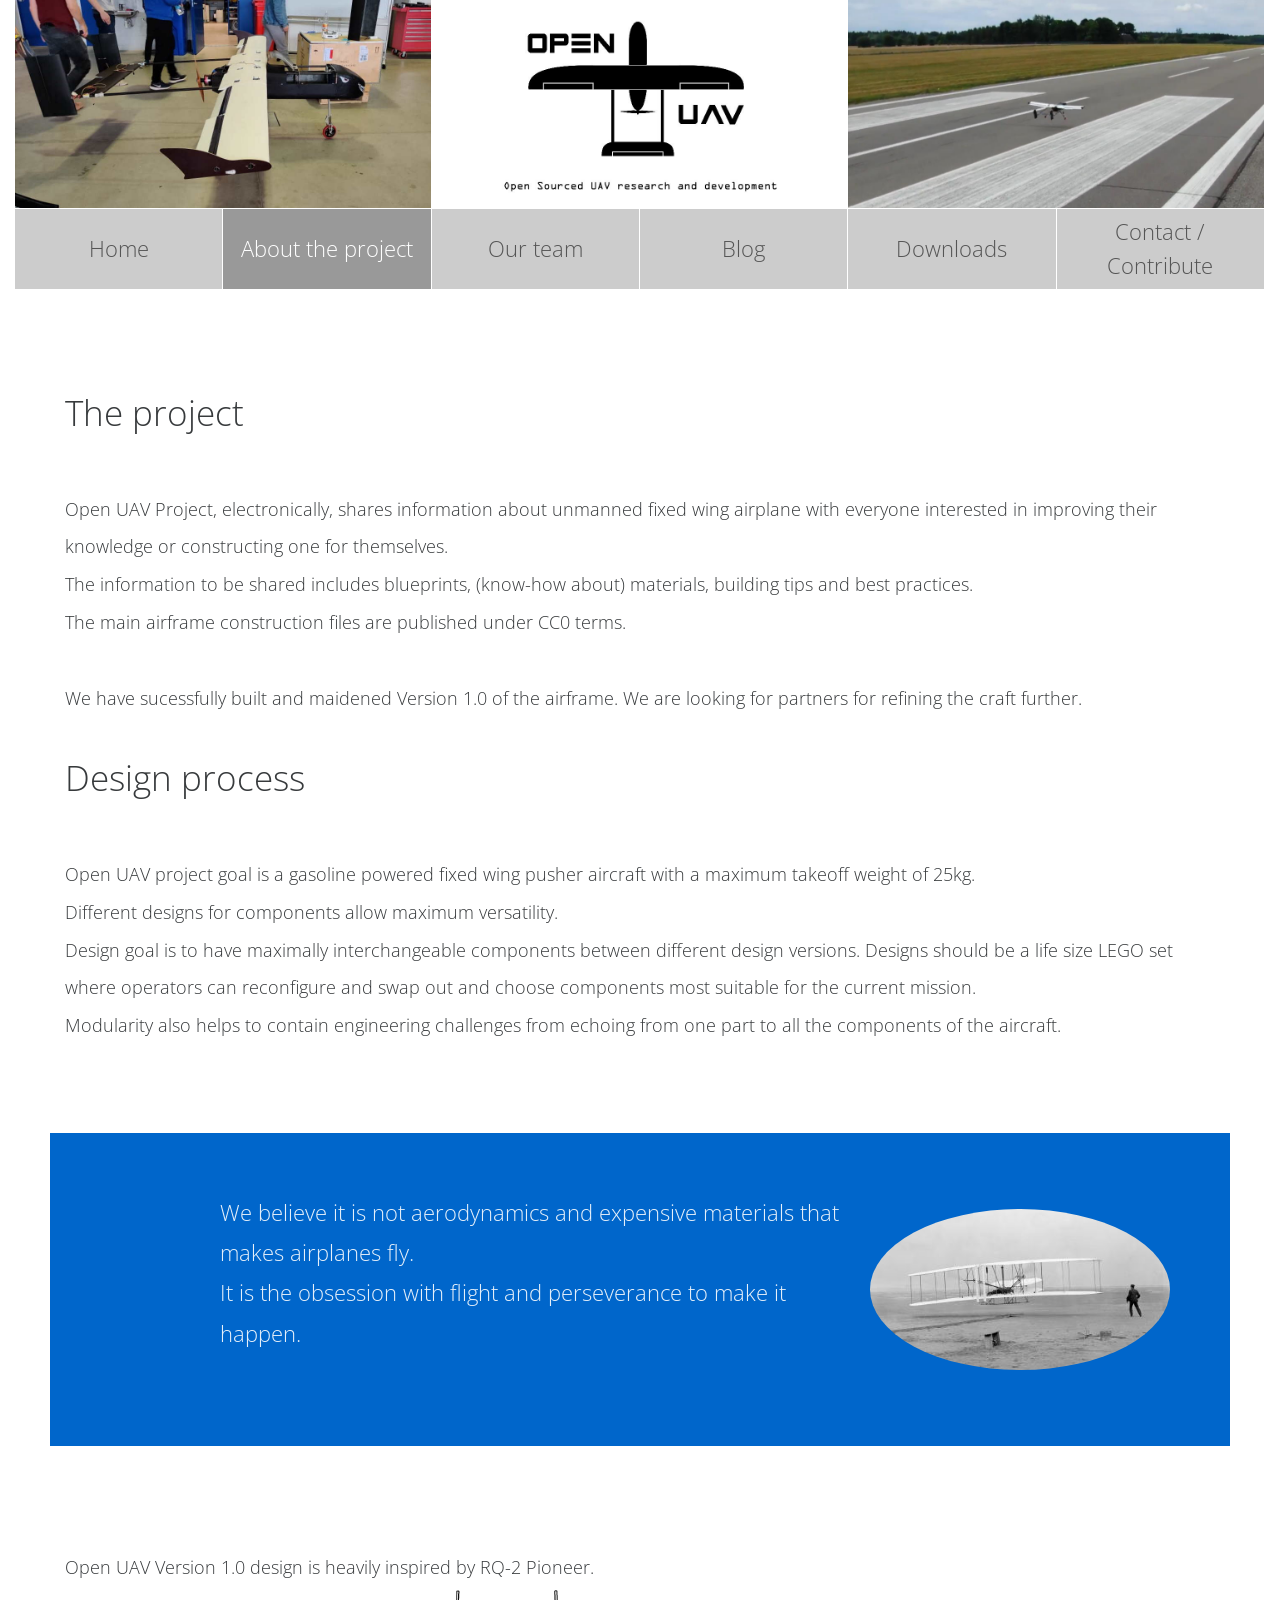
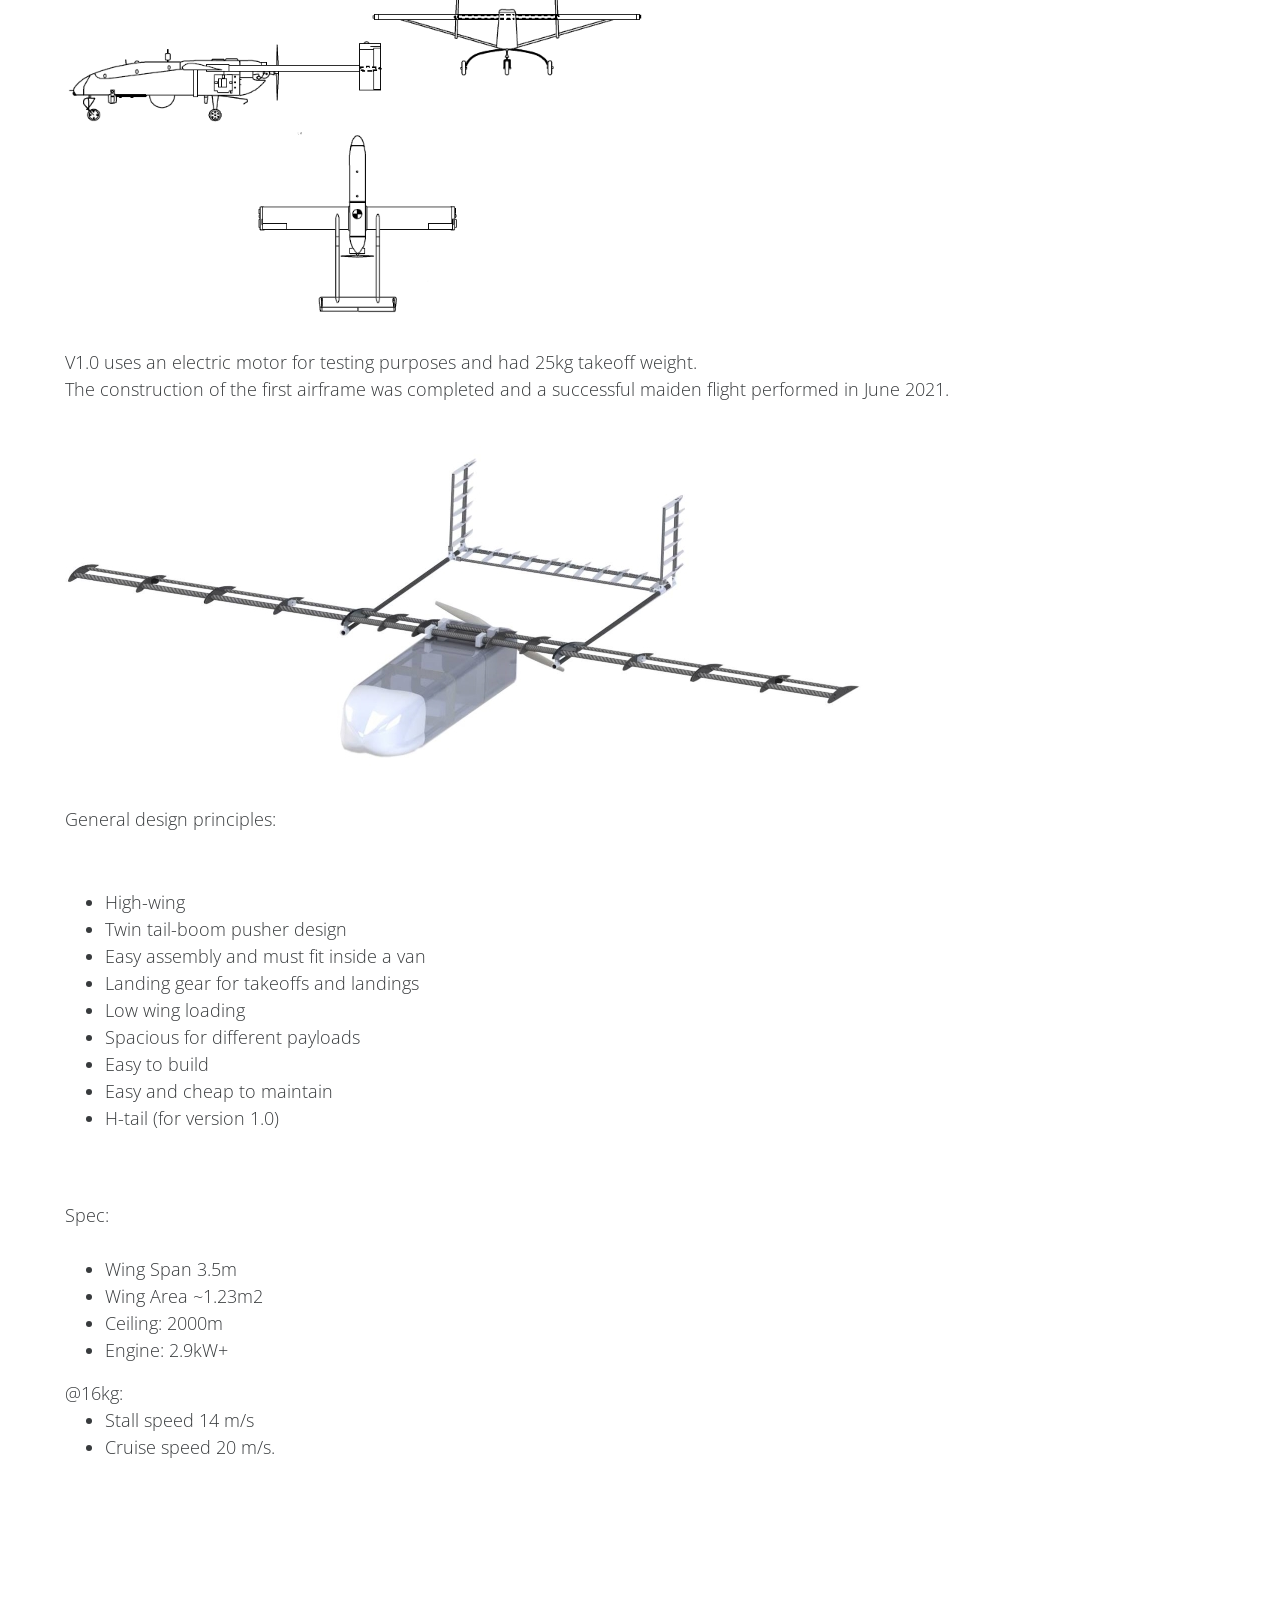
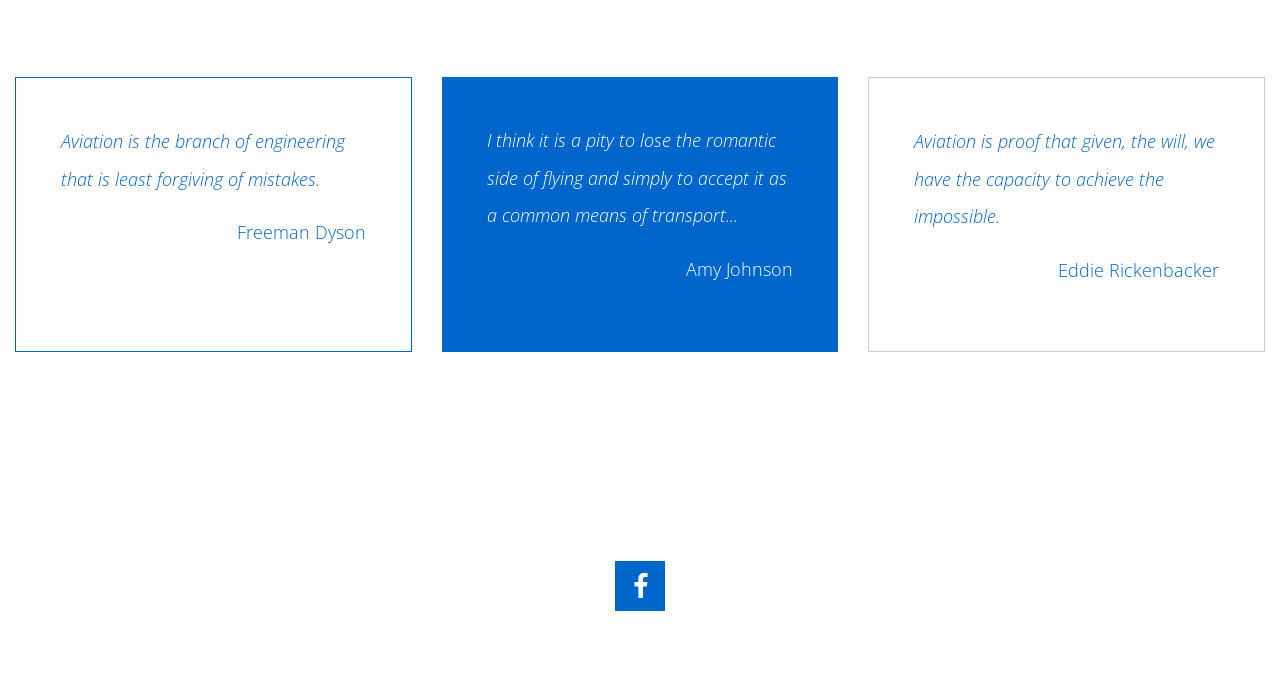
<file: about.html>
<!DOCTYPE html>
<html lang="en">
<head>


<!-- Global site tag (gtag.js) - Google Analytics -->
<script async src="https://www.googletagmanager.com/gtag/js?id=UA-30535532-2"></script>
<script>
  window.dataLayer = window.dataLayer || [];
  function gtag(){dataLayer.push(arguments);}
  gtag('js', new Date());

  gtag('config', 'UA-30535532-2');
</script>




    <meta charset="utf-8">
    <meta http-equiv="X-UA-Compatible" content="IE=edge">
    <meta name="viewport" content="width=device-width, initial-scale=1">

    <title>Open UAV project page</title>

    <!-- load stylesheets -->
    <link rel="stylesheet" href="https://fonts.googleapis.com/css?family=Open+Sans:300,400">  <!-- Google web font "Open Sans" -->
    <link rel="stylesheet" href="font-awesome-4.5.0/css/font-awesome.min.css">                <!-- Font Awesome -->
    <link rel="stylesheet" href="css/bootstrap.min.css">                                      <!-- Bootstrap style -->
    <link rel="stylesheet" href="css/magnific-popup.css">                                 <!-- Magnific popup style (http://dimsemenov.com/plugins/magnific-popup/) -->
    <link rel="stylesheet" href="css/templatemo-style.css">
 <link rel="stylesheet" href="css/rnd.css"> 
 <!-- Templatemo style -->

    <!-- HTML5 shim and Respond.js for IE8 support of HTML5 elements and media queries -->
    <!-- WARNING: Respond.js doesn't work if you view the page via file:// -->
        <!--[if lt IE 9]>
          <script src="https://oss.maxcdn.com/html5shiv/3.7.2/html5shiv.min.js"></script>
          <script src="https://oss.maxcdn.com/respond/1.4.2/respond.min.js"></script>
          <![endif]-->
</head>

    <body>
        <!-- Header gallery -->
        <div class="container-fluid">
            <div class="row">
                <div class="col-lg-12">
                    <section class="tm-header-gallery">
                        
                        <div class="col-xs-12 col-sm-12 col-md-4 col-lg-4 col-xl-4 tm-pad-0">
                            <a href="img/v1.jpg"
							
							image-source-link=""data-source=""

							
							>
                                <img src="img/v1.jpg" alt="Image" class="img-fluid tm-header-img">        
                            </a>                          
                        </div>
                        
                        <div class="col-xs-12 col-sm-12 col-md-4 col-lg-4 col-xl-4 tm-pad-0">
                            

                            
                            <img src="img/logo-bg.jpg" alt="Image" class="img-fluid tm-header-img">
                        </div>
                                        
                        <div class="col-xs-12 col-sm-12 col-md-4 col-lg-4 col-xl-4 tm-pad-0">
                            <a href="img/img-21-011.jpg"
							
							image-source-link=""data-source=""

							
							>
                                <img src="img/img-21-011.jpg" alt="Image" class="img-fluid tm-header-img">    
                            </a>                      
                        </div>                

                    </section>
                </div>
            </div>              
            
                       <!-- Navigation -->
            <div class="row">
                <div class="col-lg-12">
                    <nav class="navbar">
                        
                        <div id="tmNavbar">
                            <div class="nav navbar-nav tm-nav">
                                
                                <div class="col-xs-12 col-sm-12 col-md-4 col-lg-4 col-xl-4 tm-pad-0 tm-nav-item-pair">
                                    <div class="nav-item">
                                        <a class="nav-link" href="index.html">Home</a>
                                    </div>
                                    <div class="nav-item active">
                                        <a class="nav-link" href="about.html">About the project </a>
                                    </div>    
                                </div>
                                
                                <div class="col-xs-12 col-sm-12 col-md-4 col-lg-4 col-xl-4 tm-pad-0 tm-nav-item-pair">
                                    <div class="col-xs-6 col-sm-6 col-md-6 col-lg-6 col-xl-6 nav-item">
                                        <a class="nav-link" href="team.html">Our team</a>
                                    </div>
                                    <div class="col-xs-6 col-sm-6 col-md-6 col-lg-6 col-xl-6 nav-item">
                                        <a class="nav-link" href="blog.html">Blog</a>
                                    </div>    
                                </div>

                               <div class="col-xs-12 col-sm-12 col-md-4 col-lg-4 col-xl-4 tm-pad-0 tm-nav-item-pair">
                                    <div class="col-xs-6 col-sm-6 col-md-6 col-lg-6 col-xl-6 nav-item">
                                        <a class="nav-link" href="downloads.html">Downloads</a>
                                    </div>
                                    <div class="col-xs-6 col-sm-6 col-md-6 col-lg-6 col-xl-6 nav-item">
                                        <a class="nav-link" href="contact.html">Contact / Contribute</a>
                                    </div>
                                </div>   
                                
                            </div>    
                        </div>                    
                    </nav>     
                </div>
                   
            </div> <!-- row -->

            <div class="row tm-about-row">
                
                <div class="col-xs-12 col-sm-12 col-md-12 col-lg-12 col-xl-12">
                    
					
					
					
					
					
					<div class="tm-about-box">
                        <h2 class="tm-about-title">The project</h2>
                        <p class="tm-about-description">
						
						
						
						


						
						Open UAV Project, electronically, shares information about unmanned fixed wing airplane with everyone interested in improving their knowledge or constructing one for themselves. 
<br>The information to be shared includes blueprints, (know-how about) materials, building tips and best practices. 

<br>The main airframe construction files are published under CC0 terms.
<br>						

<br>

We have sucessfully built and maidened Version 1.0 of the airframe. We are looking for partners for refining the craft further.


						
						
<br><br>


						</p>

                       
                    </div>
					
					
					
					
					
					
					
					
					
					
					
                    <div class="tm-about-box">
                        <h2 class="tm-about-title">Design process</h2>
                        <p class="tm-about-description">
						
						
						
						
						
						Open UAV project goal is a gasoline powered fixed wing pusher aircraft with a maximum takeoff weight of 25kg.</br>
						Different designs for components allow maximum versatility.</br>

Design goal is to have maximally interchangeable components between different design versions. Designs should be a life size LEGO set where operators can reconfigure and swap out and choose components most suitable for the current mission.</br>
Modularity also helps to contain engineering challenges from echoing from one part to all the components of the aircraft.
<br><br>

            <div class="row">
                <div class="col-xs-14 col-sm-14 col-md-14 col-lg-14 col-xl-14">
                    <div class="tm-testi">
                        
                        <div class="tm-testi-text-box">
    

                            <p class="tm-testi-text">We believe it is not aerodynamics and expensive materials that makes airplanes fly.
<br>
							It is the obsession with flight and perseverance to make it happen.</p>							
                        </div>

                        
						
						
						
						 <!-- Trigger the Modal -->
<img id="myImg" src="img/wright.jpg" alt="Wright Flyer by John T. Daniels is licensed under Public domain" class="img-fluid img-circle tm-testi-im" style=";max-width:300px">






<!-- The Modal -->
<div id="myModal" class="modal">

  <!-- The Close Button -->
  <span class="close">&times;</span>

  <!-- Modal Content (The Image) -->
  <img class="modal-content" id="img01">

  <!-- Modal Caption (Image Text) -->
  <div id="caption"></div>
</div> 
						
						
						
                    </div>
                </div>
            </div> <!-- row -->


<br><br> <br><br>
Open UAV Version 1.0 design is heavily inspired by RQ-2 Pioneer.




<div class="tm-header-gallery">
	<!--

	Width/height ratio of thumbnail and the main image must match to avoid glitches.

	If ratios are different, you may add CSS3 opacity transition to the main image to make the change less noticable.

	 -->
	<a href="img/RQ-2B_Pioneer_(drawing).png" image-source-link="https://commons.wikimedia.org/wiki/File:RQ-2B_Pioneer_(drawing).png"data-source="RQ-2B_Pioneer drawing by acq.osd.mil is licensed under Public domain"
style="width:100%;max-width:600px">
		<img src="img/RQ-2B_Pioneer_(drawing).png" width="580" height="341">
	</a>

</div>

<br>



V1.0  uses an electric motor for testing purposes and had 25kg takeoff weight.



<br>The construction of the first airframe was completed and a successful maiden flight performed in June 2021.<br><!--<br> Construction logs and building tips will be shared online.<br>
-->
<br>


<img src="img/draw1.jpg" width="798" height="355">


						</p>
                        <p class="tm-about-description">General design principles:
						<ul>
<li>High-wing </li>
<li>Twin tail-boom pusher design </li>
<li>Easy assembly and must fit inside a van </li>
<li>Landing gear for takeoffs and landings </li>
<li>Low wing loading </li>
<li>Spacious for different payloads </li>
<li>Easy to build </li>
<li>Easy and cheap to maintain </li>
<li>H-tail (for version 1.0)</li>
</ul>
<br><br>
Spec:
<br><br>
<ul>
<li>Wing Span 3.5m </li>

<li>Wing Area ~1.23m2 </li>

<li>Ceiling: 2000m </li>

<li>Engine: 2.9kW+ </li>
</ul>

@16kg:
<ul>
<li>Stall speed 14 m/s </li>

<li>Cruise speed 20 m/s. </li>
</ul>

</p>
                       
                    </div>
                    
                </div>



            </div>

            

           			<!-- 
			
			
            <div class="row tm-nav-2-row">
                <div class="col-xs-12 col-sm-12 col-md-12 col-lg-12 col-xl-12">
                    <nav class="tm-flex-center">
                        <ul class="tm-nav-2">
                            <li class="tm-nav-item-2"><a href="index.html" class="tm-nav-link-2">Home</a></li>
                            <li class="tm-nav-item-2"><a href="about.html" class="tm-nav-link-2">About</a></li>
                            <li class="tm-nav-item-2"><a href="team.html" class="tm-nav-link-2">team</a></li>
                            <li class="tm-nav-item-2"><a href="blog.html" class="tm-nav-link-2">Blog</a></li>
                            <li class="tm-nav-item-2"><a href="contact.html" class="tm-nav-link-2">Contact</a></li>
                        </ul>
                    </nav>
                </div>
            </div> <!-- row -->

			
			
			
			
			
			
			
			
			
			            <div class="row tm-services-row-2">
                <div class="col-xs-12 col-sm-12 col-md-6 col-lg-4 col-xl-4 tm-services-col">
                    <div class="tm-about-box-3 tm-services-box-3 tm-blue-bordered">

                        <p class="tm-about-description-3  tm-blue-text"><em>Aviation is the branch of engineering that is least forgiving of mistakes.</em></p>
                       <p class="tm-about-description-3  tm-blue-text" align="right">Freeman Dyson</p>
                    </div>
                </div>
                <div class="col-xs-12 col-sm-12 col-md-6 col-lg-4 col-xl-4 tm-services-col">
                    <div class="tm-about-box-3 tm-services-box-3 tm-blue-bg">
                        <p class="tm-about-description-3"><em>I think it is a pity to lose the romantic side of flying and simply to accept it as a common means of transport...</em></p>
                       <p align="right">Amy Johnson

</p>
                    </div>
                </div>
                <div class="col-xs-12 col-sm-12 col-md-6 col-lg-4 col-xl-4 tm-services-col">
                    <div class="tm-about-box-3 tm-services-box-3 tm-gray-bordered">

                        <p class="tm-about-description-3 tm-blue-text"><em>Aviation is proof that given, the will, we have the capacity to achieve the impossible.</em></p>
							<p class="tm-about-description-3  tm-blue-text" align="right">Eddie Rickenbacker</p>
                    </div>
                </div>
            </div>
			
			
			
			 <div class="row tm-services-row-3">
			 <div class="col-xs-12 col-sm-12 col-md-3 col-lg-3 col-xl-3 tm-services-col">
			  </div>
			  <div class="col-xs-12 col-sm-12 col-md-3 col-lg-3 col-xl-3 tm-services-col">
			  </div>
			  <div class="col-xs-12 col-sm-12 col-md-3 col-lg-3 col-xl-3 tm-services-col">
			  </div>
			  
			 <div class="col-xs-12 col-sm-12 col-md-3 col-lg-3 col-xl-3 tm-services-col">		 							
                               
			  </div>
			</div>

	<br><br><br><br>	
			
	
		
			 
			
            <div class="row">
                <div class="col-xs-12 col-sm-12 col-md-12 col-lg-12 col-xl-12">
                    <div class="tm-social-icons-container text-xs-center">
                        <a href="https://www.facebook.com/groups/265093777484491/" class="tm-social-link"><i class="fa fa-facebook"></i></a>

                    </div>
                </div>
            </div>


            
        </div> <!-- container-fluid -->
		
		

		
		
        
        <!-- load JS files -->
        <script src="js/jquery-1.11.3.min.js"></script>             <!-- jQuery (https://jquery.com/download/) -->
        <script src="https://www.atlasestateagents.co.uk/javascript/tether.min.js"></script> <!-- Tether for Bootstrap (http://stackoverflow.com/questions/34567939/how-to-fix-the-error-error-bootstrap-tooltips-require-tether-http-github-h) -->
        <script src="js/bootstrap.min.js"></script>             <!-- Bootstrap (http://v4-alpha.getbootstrap.com/) -->
       
		<script src="js/jquery.magnific-popup.min.js"></script> <!-- Magnific popup (http://dimsemenov.com/plugins/magnific-popup/) -->
		        <script>     
       
 $(window).load(function(){
                
				
				
				        $('.tm-header-gallery').magnificPopup({
          delegate: 'a',
          type: 'image',
          closeOnContentClick: true,
          closeBtnInside: false,
          mainClass: 'mfp-with-zoom mfp-img-mobile',
          image: {
            verticalFit: true,
            titleSrc: function(item) {
           
			  
			 

			
			return '<a class="image-source-link" href="'+item.el.attr('image-source-link')+'" target="_blank">'+item.el.attr('data-source')+'</a>';
			  
            }
          },
          gallery: {
            enabled: false
          },
          zoom: {
            enabled: true,
            duration: 350, // don't foget to change the duration also in CSS
            opener: function(element) {
              return element.find('img');
            }
          }
          
        });
				
                           
            });
			

        </script> 
		
		
          <script>
// Get the modal
var modal = document.getElementById('myModal');

// Get the image and insert it inside the modal - use its "alt" text as a caption
var img = document.getElementById('myImg');
var modalImg = document.getElementById("img01");
var captionText = document.getElementById("caption");
img.onclick = function(){
  modal.style.display = "block";
  modalImg.src = this.src;
  captionText.innerHTML = this.alt;
}

// Get the <span> element that closes the modal
var span = document.getElementsByClassName("close")[0];

// When the user clicks on <span> (x), close the modal
span.onclick = function() { 
  modal.style.display = "none";
}
</script>

		
		

</body>
</html>
</file>
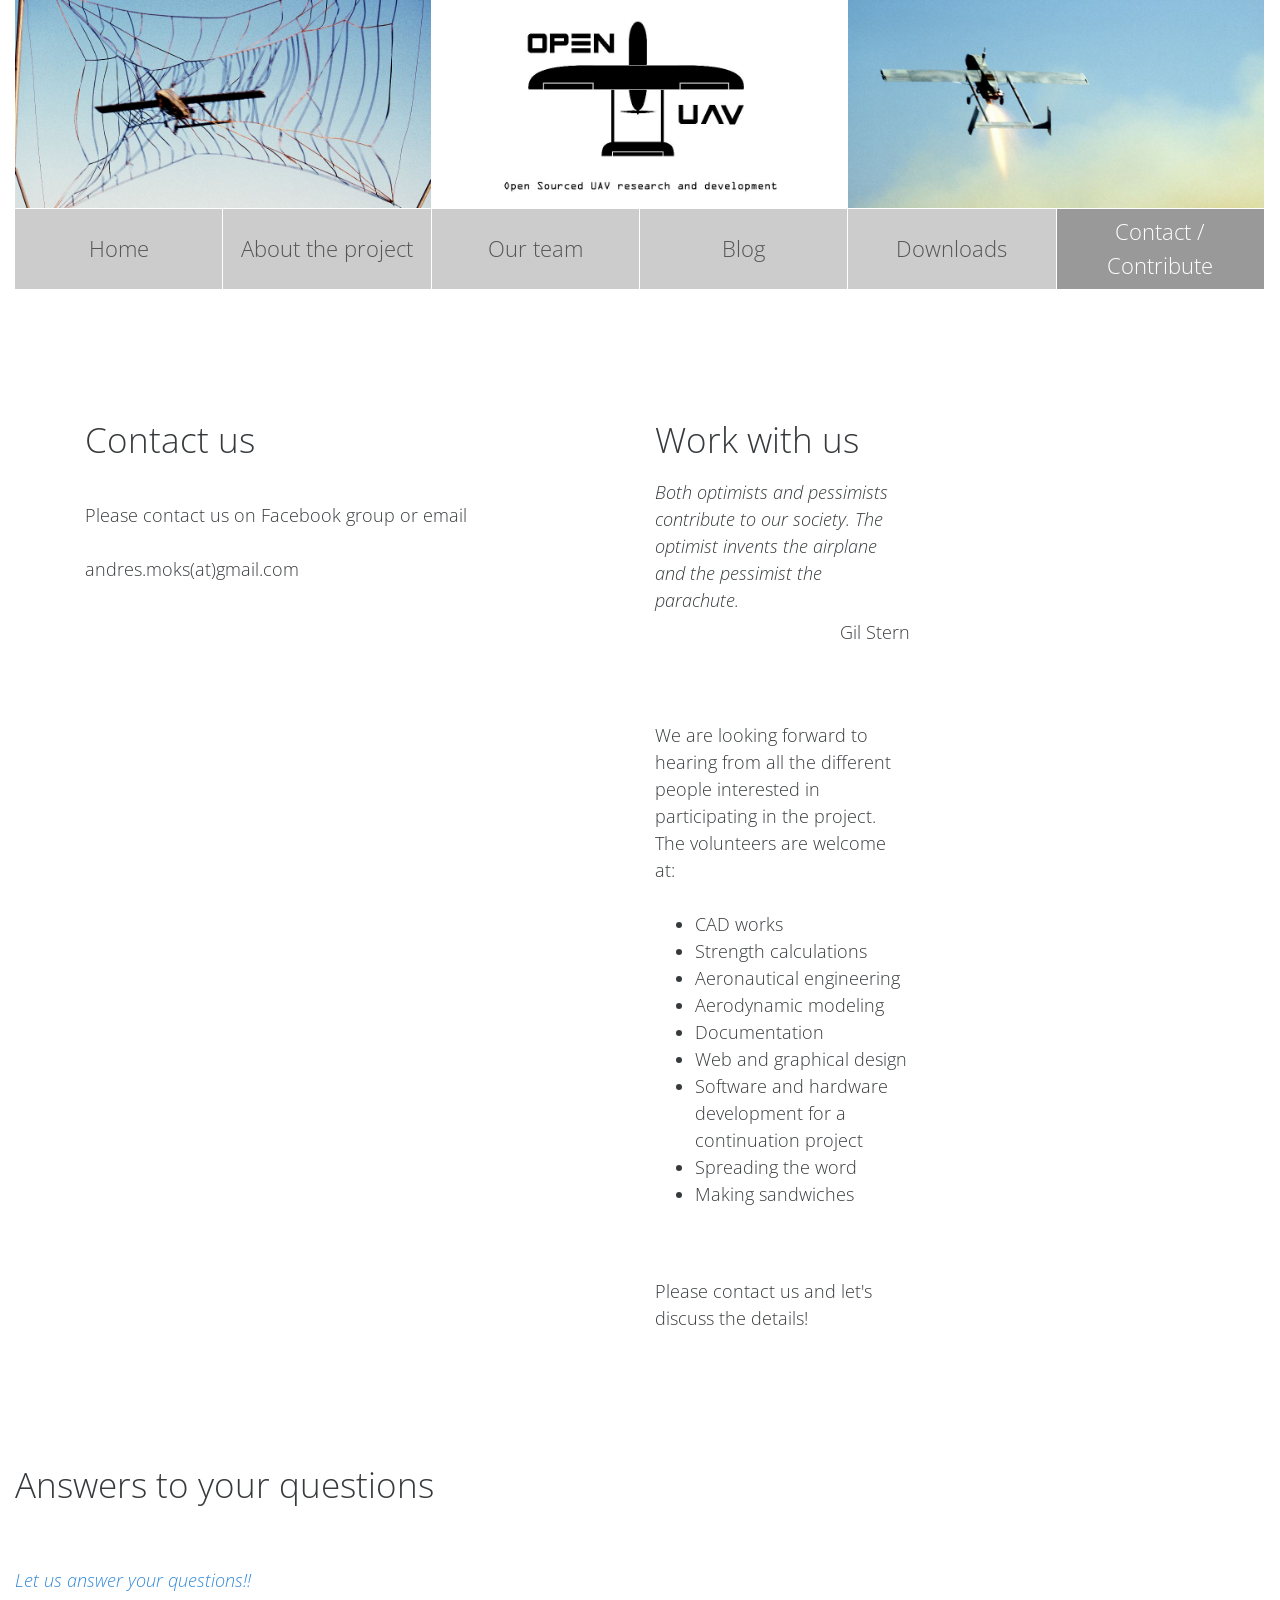
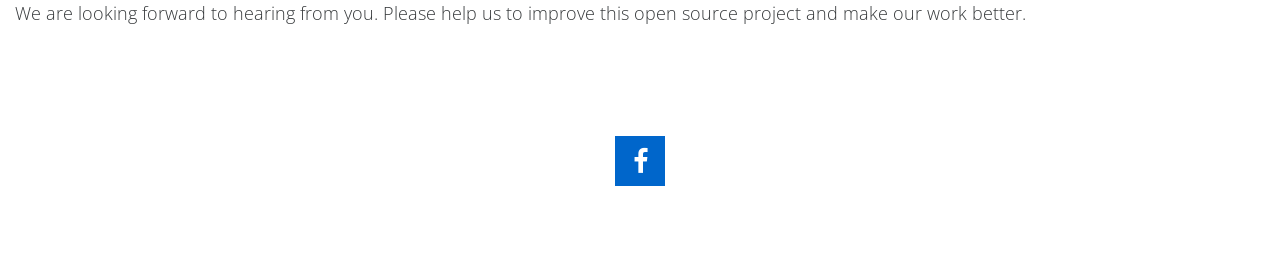
<file: contact.html>
<!DOCTYPE html>
<html lang="en">
<head>




<!-- Global site tag (gtag.js) - Google Analytics -->
<script async src="https://www.googletagmanager.com/gtag/js?id=UA-30535532-2"></script>
<script>
  window.dataLayer = window.dataLayer || [];
  function gtag(){dataLayer.push(arguments);}
  gtag('js', new Date());

  gtag('config', 'UA-30535532-2');
</script>


    <meta charset="utf-8">
    <meta http-equiv="X-UA-Compatible" content="IE=edge">
    <meta name="viewport" content="width=device-width, initial-scale=1">

    <title>Open UAV project page</title>

    <!-- load stylesheets -->
    <link rel="stylesheet" href="https://fonts.googleapis.com/css?family=Open+Sans:300,400">  <!-- Google web font "Open Sans" -->
    <link rel="stylesheet" href="font-awesome-4.5.0/css/font-awesome.min.css">                <!-- Font Awesome -->
    <link rel="stylesheet" href="css/bootstrap.min.css">                                      <!-- Bootstrap style -->
    <link rel="stylesheet" href="css/magnific-popup.css">                                 <!-- Magnific popup style (http://dimsemenov.com/plugins/magnific-popup/) -->
    <link rel="stylesheet" href="css/templatemo-style.css">                                   <!-- Templatemo style -->

    <!-- HTML5 shim and Respond.js for IE8 support of HTML5 elements and media queries -->
    <!-- WARNING: Respond.js doesn't work if you view the page via file:// -->
        <!--[if lt IE 9]>
          <script src="https://oss.maxcdn.com/html5shiv/3.7.2/html5shiv.min.js"></script>
          <script src="https://oss.maxcdn.com/respond/1.4.2/respond.min.js"></script>
          <![endif]-->
</head>

    <body>
        <!-- Header gallery -->
        <div class="container-fluid">
            <div class="row">
                <div class="col-lg-12">
                    <section class="tm-header-gallery">
                        
                        <div class="col-xs-12 col-sm-12 col-md-4 col-lg-4 col-xl-4 tm-pad-0">
                            <a href="img/net.jpg"
							
							image-source-link="https://commons.wikimedia.org/wiki/File:Pioneer_RPV_recovered_in_a_net.JPEG"data-source="Pioneer RPV recovered in a net by PH2 CARNES is licensed under Public domain"

							
							>
                                <img src="img/net.jpg" alt="Image" class="img-fluid tm-header-img">    
                            </a>                         
                        </div>
                        
                        <div class="col-xs-12 col-sm-12 col-md-4 col-lg-4 col-xl-4 tm-pad-0">
                            
                            <div class="tm-site-name">
                              <!--  <h1 class="text-uppercase tm-site-name-h1">Metro Fit</h1>
                                <h2 class="tm-site-name-h2">by templatemo</h2>  
								-->   
                            </div>
                            
                            <img src="img/logo-bg.jpg" alt="Image" class="img-fluid tm-header-img">
                        </div>
                                        
                        <div class="col-xs-12 col-sm-12 col-md-4 col-lg-4 col-xl-4 tm-pad-0">
                            <a href="img/rocket.jpg"
							
							image-source-link="https://commons.wikimedia.org/wiki/File:RQ-2_Pioneer_launched_by_rocket_assist_1.JPEG"data-source="RQ-2 Pioneer launched by rocket assist by PH2 CARNES is licensed under Public domain"

							
							>
                                <img src="img/rocket.jpg" alt="Image" class="img-fluid tm-header-img">        
                            </a>                       
                        </div>                
                        
                    </section>
                </div>
            </div>         
            
                       <!-- Navigation -->
            <div class="row">
                <div class="col-lg-12">
                    <nav class="navbar">
                        
                        <div id="tmNavbar">
                            <div class="nav navbar-nav tm-nav">
                                
                                <div class="col-xs-12 col-sm-12 col-md-4 col-lg-4 col-xl-4 tm-pad-0 tm-nav-item-pair">
                                    <div class="nav-item">
                                        <a class="nav-link" href="index.html">Home</a>
                                    </div>
                                    <div class="nav-item">
                                        <a class="nav-link" href="about.html">About the project </a>
                                    </div>    
                                </div>
                                
                                <div class="col-xs-12 col-sm-12 col-md-4 col-lg-4 col-xl-4 tm-pad-0 tm-nav-item-pair">
                                    <div class="col-xs-6 col-sm-6 col-md-6 col-lg-6 col-xl-6 nav-item">
                                        <a class="nav-link" href="team.html">Our team</a>
                                    </div>
                                    <div class="col-xs-6 col-sm-6 col-md-6 col-lg-6 col-xl-6 nav-item">
                                        <a class="nav-link" href="blog.html">Blog</a>
                                    </div>    
                                </div>

                               <div class="col-xs-12 col-sm-12 col-md-4 col-lg-4 col-xl-4 tm-pad-0 tm-nav-item-pair">
                                    <div class="col-xs-6 col-sm-6 col-md-6 col-lg-6 col-xl-6 nav-item">
                                        <a class="nav-link" href="downloads.html">Downloads</a>
                                    </div>
                                    <div class="col-xs-6 col-sm-6 col-md-6 col-lg-6 col-xl-6 nav-item active">
                                        <a class="nav-link" href="contact.html">Contact / Contribute</a>
                                    </div>
                                </div>   
                                
                            </div>    
                        </div>                    
                    </nav>     
                </div>
                   
            </div> <!-- row -->
			
			
			
			

            <div class="row tm-contact-form-row">
                <div class="col-xs-12 col-sm-12 col-md-6 col-lg-6 col-xl-6 tm-contact-form-col-left">
                    <h2 class="tm-contact-form-title">Contact us</h2>
                    <form action="contact.html" method="post" class="tm-contact-form">
                    
Please contact us on Facebook group or email
<br><br>
 andres.moks(at)gmail.com
 
 
 
 <br><br><br><br><br>
 <div class="tm-blog-post-text-box">
                                <h3 class="tm-blog-post-title"> </h3>
                                <p class="tm-blog-post-description"></p>

                            </div>
 


                        
                    </form>  
                </div>

                <!-- Google Map -->
                <div class="col-xs-12 col-sm-12 col-md-3 col-lg-3 col-xl-3">
                    <h2 class="tm-contact-form-title">Work with us</h2>
					
					
					                 <em>Both optimists and pessimists contribute to our society.  The optimist invents the airplane and the pessimist the parachute.</em><br>
									
					 <p align="right">Gil Stern</p>
					 
					 <br><br>
					                     
                        

                   
					
					
					
					We are looking forward to hearing from all the different people interested in participating in the project.
					<br>
					
					
					
The volunteers are welcome at:
<br><br>
<ul>
  <li>CAD works</li>
  <li>Strength calculations</li>
  <li>Aeronautical engineering</li>
  <li>Aerodynamic modeling</li>
  <li>Documentation</li>
  <li>Web and graphical design</li>
  <li>Software and hardware development for a continuation project</li>
  <li>Spreading the word</li>
  <li>Making sandwiches</li>
</ul>  





					<br><br>
					Please contact us and let's discuss the details!
                    
                </div>
            </div>



                   



<div class="tm-about-box">

<h2 class="tm-about-title">Answers to your questions</h2>
                        <p class="tm-about-description tm-highlight-text">Let us answer your questions!!</p>
						We are looking forward to hearing from you. Please help us to improve this open source project and make our work better. 
						
						</div>
						



							
			 <div class="row tm-services-row-3">
			 <div class="col-xs-12 col-sm-12 col-md-3 col-lg-3 col-xl-3 tm-services-col">
			  </div>
			  <div class="col-xs-12 col-sm-12 col-md-3 col-lg-3 col-xl-3 tm-services-col">
			  </div>
			  <div class="col-xs-12 col-sm-12 col-md-3 col-lg-3 col-xl-3 tm-services-col">
			  </div>
			  
			 <div class="col-xs-12 col-sm-12 col-md-3 col-lg-3 col-xl-3 tm-services-col">		 							
                               
			  </div>
			</div>

	<br><br><br><br>		

			
	
		
			 
			
            <div class="row">
                <div class="col-xs-12 col-sm-12 col-md-12 col-lg-12 col-xl-12">
                    <div class="tm-social-icons-container text-xs-center">
                        <a href="https://www.facebook.com/groups/265093777484491/" class="tm-social-link"><i class="fa fa-facebook"></i></a>

                    </div>
                </div>
            </div>

						

<!-- 				   
                    
                    
                </div>

                

            </div>

			
			-->
			
           			<!-- 
			
			
            <div class="row tm-nav-2-row">
                <div class="col-xs-12 col-sm-12 col-md-12 col-lg-12 col-xl-12">
                    <nav class="tm-flex-center">
                        <ul class="tm-nav-2">
                            <li class="tm-nav-item-2"><a href="index.html" class="tm-nav-link-2">Home</a></li>
                            <li class="tm-nav-item-2"><a href="about.html" class="tm-nav-link-2">About</a></li>
                            <li class="tm-nav-item-2"><a href="team.html" class="tm-nav-link-2">team</a></li>
                            <li class="tm-nav-item-2"><a href="blog.html" class="tm-nav-link-2">Blog</a></li>
                            <li class="tm-nav-item-2"><a href="contact.html" class="tm-nav-link-2">Contact</a></li>
                        </ul>
                    </nav>
                </div>
            </div> <!-- row -->

			
			
			
			
			 



            
        </div> <!-- container-fluid -->
        
		

		
		
        <!-- load JS files -->
        <script src="js/jquery-1.11.3.min.js"></script>             <!-- jQuery (https://jquery.com/download/) -->
        <script src="https://www.atlasestateagents.co.uk/javascript/tether.min.js"></script> <!-- Tether for Bootstrap (http://stackoverflow.com/questions/34567939/how-to-fix-the-error-error-bootstrap-tooltips-require-tether-http-github-h) -->
        <script src="js/bootstrap.min.js"></script>             <!-- Bootstrap (http://v4-alpha.getbootstrap.com/) -->
        <script src="js/jquery.magnific-popup.min.js"></script> <!-- Magnific popup (http://dimsemenov.com/plugins/magnific-popup/) -->

		
							 <script>     
       
 $(window).load(function(){
                
				
				
				        $('.tm-header-gallery').magnificPopup({
          delegate: 'a',
          type: 'image',
          closeOnContentClick: true,
          closeBtnInside: false,
          mainClass: 'mfp-with-zoom mfp-img-mobile',
          image: {
            verticalFit: true,
            titleSrc: function(item) {
           
			  
			 

			
			return '<a class="image-source-link" href="'+item.el.attr('image-source-link')+'" target="_blank">'+item.el.attr('data-source')+'</a>';
			  
            }
          },
          gallery: {
            enabled: false
          },
          zoom: {
            enabled: true,
            duration: 350, // don't foget to change the duration also in CSS
            opener: function(element) {
              return element.find('img');
            }
          }
          
        });
				
                           
            });

        </script>

</body>
</html>
</file>
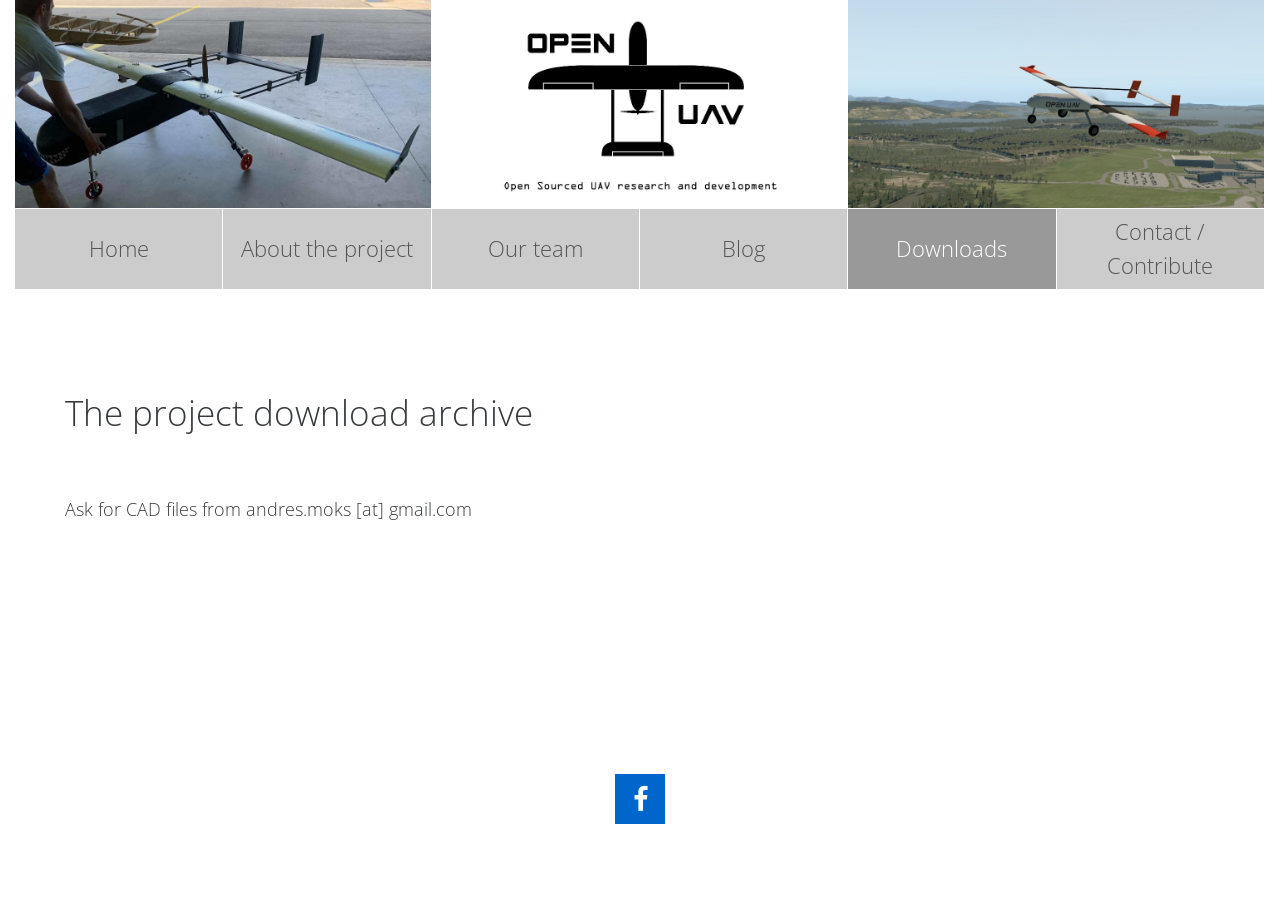
<file: downloads.html>
<!DOCTYPE html>
<html lang="en">
<head>

<!-- Global site tag (gtag.js) - Google Analytics -->
<script async src="https://www.googletagmanager.com/gtag/js?id=UA-30535532-2"></script>
<script>
  window.dataLayer = window.dataLayer || [];
  function gtag(){dataLayer.push(arguments);}
  gtag('js', new Date());

  gtag('config', 'UA-30535532-2');
</script>


    <meta charset="utf-8">
    <meta http-equiv="X-UA-Compatible" content="IE=edge">
    <meta name="viewport" content="width=device-width, initial-scale=1">

    <title>Open UAV project page</title>

    <!-- load stylesheets -->
    <link rel="stylesheet" href="https://fonts.googleapis.com/css?family=Open+Sans:300,400">  <!-- Google web font "Open Sans" -->
    <link rel="stylesheet" href="font-awesome-4.5.0/css/font-awesome.min.css">                <!-- Font Awesome -->
    <link rel="stylesheet" href="css/bootstrap.min.css">                                      <!-- Bootstrap style -->
    <link rel="stylesheet" href="css/magnific-popup.css">                                 <!-- Magnific popup style (http://dimsemenov.com/plugins/magnific-popup/) -->
    <link rel="stylesheet" href="css/templatemo-style.css">                                   <!-- Templatemo style -->

    <!-- HTML5 shim and Respond.js for IE8 support of HTML5 elements and media queries -->
    <!-- WARNING: Respond.js doesn't work if you view the page via file:// -->
        <!--[if lt IE 9]>
          <script src="https://oss.maxcdn.com/html5shiv/3.7.2/html5shiv.min.js"></script>
          <script src="https://oss.maxcdn.com/respond/1.4.2/respond.min.js"></script>
          <![endif]-->
</head>

  <body>
        <!-- Header gallery -->
        <div class="container-fluid">
            <div class="row">
                <div class="col-lg-12">
                    <section class="tm-header-gallery">
                        
                        <div class="col-xs-12 col-sm-12 col-md-4 col-lg-4 col-xl-4 tm-pad-0">
                            <a href="img/v2.jpg"
							
							image-source-link=""data-source=""

							
							>
                                <img src="img/v2.jpg" alt="Image" class="img-fluid tm-header-img">        
                            </a>                          
                        </div>
                        
                        <div class="col-xs-12 col-sm-12 col-md-4 col-lg-4 col-xl-4 tm-pad-0">
                            

                            
                            <img src="img/logo-bg.jpg" alt="Image" class="img-fluid tm-header-img">
                        </div>
                                        
                        <div class="col-xs-12 col-sm-12 col-md-4 col-lg-4 col-xl-4 tm-pad-0">
                            <a href="img/img-21-03.jpg"
							
							image-source-link=""data-source=""

							
							>
                                <img src="img/img-21-03.jpg" alt="Image" class="img-fluid tm-header-img">    
                            </a>                      
                        </div>                

                    </section>
                </div>
            </div>           
            
                      <!-- Navigation -->
            <div class="row">
                <div class="col-lg-12">
                    <nav class="navbar">
                        
                        <div id="tmNavbar">
                            <div class="nav navbar-nav tm-nav">
                                
                                <div class="col-xs-12 col-sm-12 col-md-4 col-lg-4 col-xl-4 tm-pad-0 tm-nav-item-pair">
                                    <div class="nav-item">
                                        <a class="nav-link" href="index.html">Home</a>
                                    </div>
                                    <div class="nav-item">
                                        <a class="nav-link" href="about.html">About the project </a>
                                    </div>    
                                </div>
                                
                                <div class="col-xs-12 col-sm-12 col-md-4 col-lg-4 col-xl-4 tm-pad-0 tm-nav-item-pair">
                                    <div class="col-xs-6 col-sm-6 col-md-6 col-lg-6 col-xl-6 nav-item">
                                        <a class="nav-link" href="team.html">Our team</a>
                                    </div>
                                    <div class="col-xs-6 col-sm-6 col-md-6 col-lg-6 col-xl-6 nav-item">
                                        <a class="nav-link" href="blog.html">Blog</a>
                                    </div>    
                                </div>
								
                               <div class="col-xs-12 col-sm-12 col-md-4 col-lg-4 col-xl-4 tm-pad-0 tm-nav-item-pair">
                                    <div class="col-xs-6 col-sm-6 col-md-6 col-lg-6 col-xl-6 nav-item active">
                                        <a class="nav-link" href="downloads.html">Downloads</a>
                                    </div>
                                    <div class="col-xs-6 col-sm-6 col-md-6 col-lg-6 col-xl-6 nav-item">
                                        <a class="nav-link" href="contact.html">Contact / Contribute</a>
                                    </div>
                                </div>                             
                                
                            </div>    
                        </div>                    
                    </nav>     
                </div>
                   
            </div> <!-- row -->
			
			
			

            <div class="row tm-about-row">
                
                <div class="col-xs-12 col-sm-12 col-md-12 col-lg-12 col-xl-12">
                    
					
					
					
					
					
					<div class="tm-about-box">
                        <h2 class="tm-about-title">The project download archive</h2>
                        <p class="tm-about-description">
						
						
						
						

						Ask for CAD files from andres.moks [at] gmail.com
						 

						
						
<br><br>


						</p>

                       
                    </div>
					
					
					
					
					
					
					
					
					
					
					

                    
                </div>



            </div>

            



			
			


	<br><br><br><br>	
			
	
		
			 
			
            <div class="row">
                <div class="col-xs-12 col-sm-12 col-md-12 col-lg-12 col-xl-12">
                    <div class="tm-social-icons-container text-xs-center">
                        <a href="https://www.facebook.com/groups/265093777484491/" class="tm-social-link"><i class="fa fa-facebook"></i></a>

                    </div>
                </div>
            </div>


            
        </div> <!-- container-fluid -->
		
		

		
		
        
        <!-- load JS files -->
        <script src="js/jquery-1.11.3.min.js"></script>             <!-- jQuery (https://jquery.com/download/) -->
        <script src="https://www.atlasestateagents.co.uk/javascript/tether.min.js"></script> <!-- Tether for Bootstrap (http://stackoverflow.com/questions/34567939/how-to-fix-the-error-error-bootstrap-tooltips-require-tether-http-github-h) -->
        <script src="js/bootstrap.min.js"></script>             <!-- Bootstrap (http://v4-alpha.getbootstrap.com/) -->
       
		<script src="js/jquery.magnific-popup.min.js"></script> <!-- Magnific popup (http://dimsemenov.com/plugins/magnific-popup/) -->
		        <script>     
       
 $(window).load(function(){
                
				
				
				        $('.tm-header-gallery').magnificPopup({
          delegate: 'a',
          type: 'image',
          closeOnContentClick: true,
          closeBtnInside: false,
          mainClass: 'mfp-with-zoom mfp-img-mobile',
          image: {
            verticalFit: true,
            titleSrc: function(item) {
           
			  
			 

			
			return '<a class="image-source-link" href="'+item.el.attr('image-source-link')+'" target="_blank">'+item.el.attr('data-source')+'</a>';
			  
            }
          },
          gallery: {
            enabled: false
          },
          zoom: {
            enabled: true,
            duration: 350, // don't foget to change the duration also in CSS
            opener: function(element) {
              return element.find('img');
            }
          }
          
        });
				
                           
            });
			

        </script> 
		
		
          <script>
// Get the modal
var modal = document.getElementById('myModal');

// Get the image and insert it inside the modal - use its "alt" text as a caption
var img = document.getElementById('myImg');
var modalImg = document.getElementById("img01");
var captionText = document.getElementById("caption");
img.onclick = function(){
  modal.style.display = "block";
  modalImg.src = this.src;
  captionText.innerHTML = this.alt;
}

// Get the <span> element that closes the modal
var span = document.getElementsByClassName("close")[0];

// When the user clicks on <span> (x), close the modal
span.onclick = function() { 
  modal.style.display = "none";
}
</script>

		
		

</body>
</html>
</file>
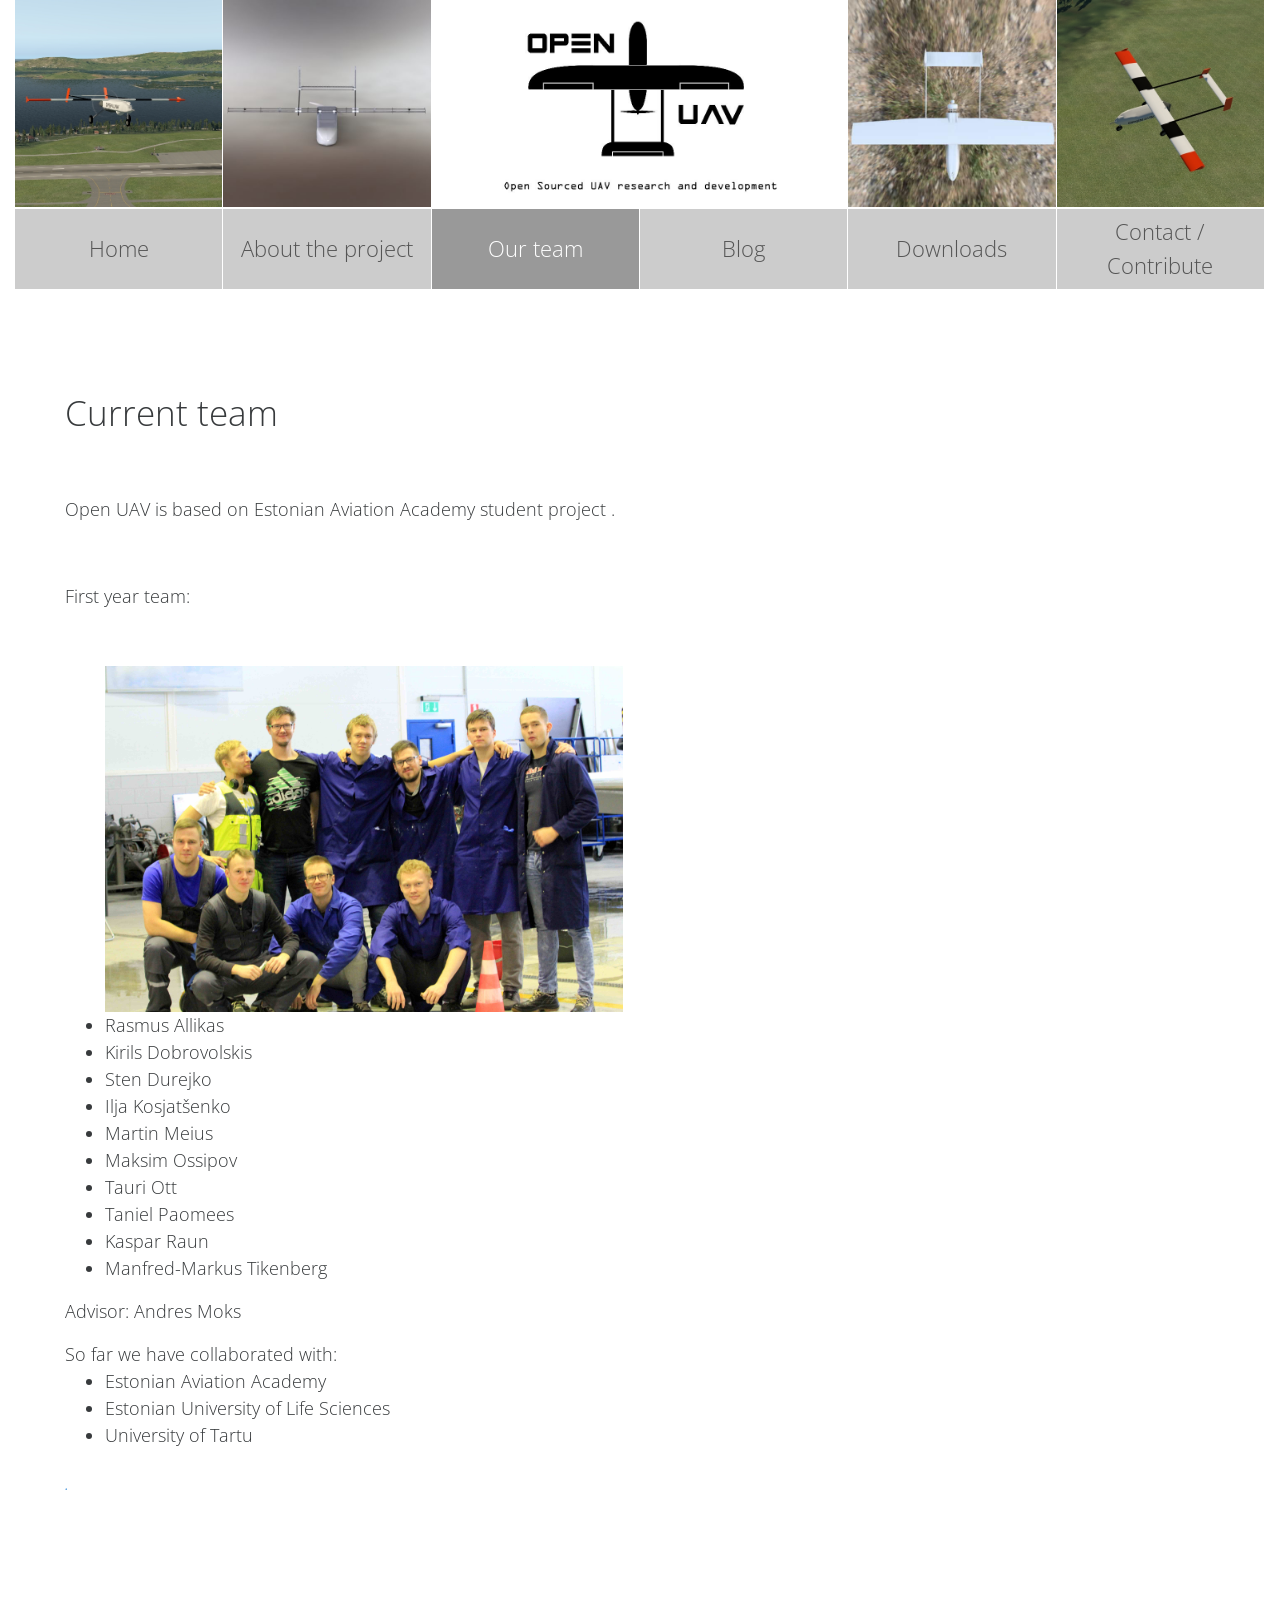
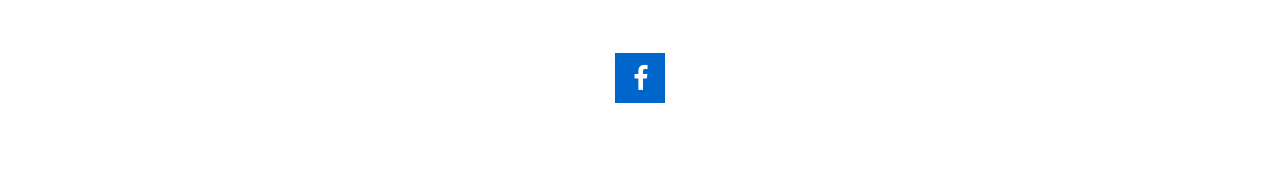
<file: team.html>
<!DOCTYPE html>
<html lang="en">
<head>


<!-- Global site tag (gtag.js) - Google Analytics -->
<script async src="https://www.googletagmanager.com/gtag/js?id=UA-30535532-2"></script>
<script>
  window.dataLayer = window.dataLayer || [];
  function gtag(){dataLayer.push(arguments);}
  gtag('js', new Date());

  gtag('config', 'UA-30535532-2');
</script>



    <meta charset="utf-8">
    <meta http-equiv="X-UA-Compatible" content="IE=edge">
    <meta name="viewport" content="width=device-width, initial-scale=1">

    <title>Open UAV project page</title>

    <!-- load stylesheets -->
    <link rel="stylesheet" href="https://fonts.googleapis.com/css?family=Open+Sans:300,400">  <!-- Google web font "Open Sans" -->
    <link rel="stylesheet" href="font-awesome-4.5.0/css/font-awesome.min.css">                <!-- Font Awesome -->
    <link rel="stylesheet" href="css/bootstrap.min.css">                                      <!-- Bootstrap style -->
    <link rel="stylesheet" href="css/magnific-popup.css">                                 <!-- Magnific popup style (http://dimsemenov.com/plugins/magnific-popup/) -->
    <link rel="stylesheet" href="css/templatemo-style.css">                                   <!-- Templatemo style -->

    <!-- HTML5 shim and Respond.js for IE8 support of HTML5 elements and media queries -->
    <!-- WARNING: Respond.js doesn't work if you view the page via file:// -->
        <!--[if lt IE 9]>
          <script src="https://oss.maxcdn.com/html5shiv/3.7.2/html5shiv.min.js"></script>
          <script src="https://oss.maxcdn.com/respond/1.4.2/respond.min.js"></script>
          <![endif]-->
</head>

    <body>
        <!-- Header gallery -->
                <div class="container-fluid">
            <div class="row">
                <div class="col-lg-12">
                    <section class="tm-header-gallery">
                        
                        <div class="col-xs-12 col-sm-12 col-md-4 col-lg-4 col-xl-4 tm-pad-0">
                            <a href="img/img-11-05.jpg"
							image-source-link=""data-source=""
 >
                                <img src="img/img-11-05.jpg"
								alt="Image" class="img-fluid tm-header-img col-xs-6 col-sm-6 col-md-6 col-lg-6 col-xl-6">    
                            </a>
                            <a href="img/img-11-02.jpg" image-source-link=""data-source=" "							>
                                <img src="img/img-11-02.jpg" alt="Image" class="img-fluid tm-header-img col-xs-6 col-sm-6 col-md-6 col-lg-6 col-xl-6">    
                            </a>                        
                        </div>
                        
                        <div class="col-xs-12 col-sm-12 col-md-4 col-lg-4 col-xl-4 tm-pad-0">
                            
                            <div class="tm-site-name">
 
                            </div>
                            
                            <img src="img/logo-bg.jpg" alt="Image" class="img-fluid tm-header-img">
                        </div>
                                        
                        <div class="col-xs-12 col-sm-12 col-md-4 col-lg-4 col-xl-4 tm-pad-0">
                            <a href="img/img-11-03.jpg"
							
							image-source-link=""data-source=" "
							
							>
                                <img src="img/img-11-03.jpg" alt="Image" class="img-fluid tm-header-img col-xs-6 col-sm-6 col-md-6 col-lg-6 col-xl-6">    
                            </a>
                            <a href="img/img-11-06.jpg"
							
							image-source-link=""data-source=""

							
							>
                                <img src="img/img-11-06.jpg" alt="Image" class="img-fluid tm-header-img col-xs-6 col-sm-6 col-md-6 col-lg-6 col-xl-6">        
                            </a>                        
                        </div>                

                    </section>
                </div>
            </div>               
            
                       <!-- Navigation -->
            <div class="row">
                <div class="col-lg-12">
                    <nav class="navbar">
                        
                        <div id="tmNavbar">
                            <div class="nav navbar-nav tm-nav">
                                
                                <div class="col-xs-12 col-sm-12 col-md-4 col-lg-4 col-xl-4 tm-pad-0 tm-nav-item-pair">
                                    <div class="nav-item">
                                        <a class="nav-link" href="index.html">Home</a>
                                    </div>
                                    <div class="nav-item">
                                        <a class="nav-link" href="about.html">About the project </a>
                                    </div>    
                                </div>
                                
                                <div class="col-xs-12 col-sm-12 col-md-4 col-lg-4 col-xl-4 tm-pad-0 tm-nav-item-pair">
                                    <div class="col-xs-6 col-sm-6 col-md-6 col-lg-6 col-xl-6 nav-item active">
                                        <a class="nav-link" href="team.html">Our team</a>
                                    </div>
                                    <div class="col-xs-6 col-sm-6 col-md-6 col-lg-6 col-xl-6 nav-item">
                                        <a class="nav-link" href="blog.html">Blog</a>
                                    </div>    
                                </div>

                               <div class="col-xs-12 col-sm-12 col-md-4 col-lg-4 col-xl-4 tm-pad-0 tm-nav-item-pair">
                                    <div class="col-xs-6 col-sm-6 col-md-6 col-lg-6 col-xl-6 nav-item">
                                        <a class="nav-link" href="downloads.html">Downloads</a>
                                    </div>
                                    <div class="col-xs-6 col-sm-6 col-md-6 col-lg-6 col-xl-6 nav-item">
                                        <a class="nav-link" href="contact.html">Contact / Contribute</a>
                                    </div>
                                </div>                             
                                
                            </div>    
                        </div>                    
                    </nav>     
                </div>
                   
            </div> <!-- row -->

            <div class="row tm-about-row">
                
                <div class="col-xs-12 col-sm-12 col-md-8 col-lg-8 col-xl-8">
                    
                    <div class="tm-about-box tm-about-box-left">
                        <h2 class="tm-about-title">Current team</h2>
                        <p class="tm-about-description">
						
						
						
						
						
						Open UAV is based on Estonian Aviation Academy student project .


						</p>
                        <p class="tm-about-description">First year team:
						<ul>

						
						
<img src="img/blog/team.jpg" width="518" height="346">
						
						
<li>Rasmus Allikas</li> 		
<li>Kirils Dobrovolskis</li> 		
<li>Sten Durejko</li>
<li>Ilja Kosjatšenko</li>
<li>Martin Meius</li>
<li>Maksim Ossipov</li>
<li>Tauri Ott</li>
<li>Taniel Paomees</li>
<li>Kaspar Raun </li>
<li>Manfred-Markus Tikenberg </li>	
						
						

</ul>
Advisor: Andres Moks


</p>


So far we have collaborated with:
<ul>
<li>Estonian Aviation Academy</li>
<li>Estonian University of Life Sciences</li>
<li>University of Tartu</li>
</ul>

                        <p class="tm-about-description tm-highlight-text">.</p>    
                    </div>
                    
                </div>



            </div>

            

	
		
			
			 
			
            <div class="row">
                <div class="col-xs-12 col-sm-12 col-md-12 col-lg-12 col-xl-12">
                    <div class="tm-social-icons-container text-xs-center">
                        <a href="https://www.facebook.com/groups/265093777484491/" class="tm-social-link"><i class="fa fa-facebook"></i></a>

                    </div>
                </div>
            </div>


            
        </div> <!-- container-fluid -->
		
		

		
		
        
        <!-- load JS files -->
        <script src="js/jquery-1.11.3.min.js"></script>             <!-- jQuery (https://jquery.com/download/) -->
        <script src="https://www.atlasestateagents.co.uk/javascript/tether.min.js"></script> <!-- Tether for Bootstrap (http://stackoverflow.com/questions/34567939/how-to-fix-the-error-error-bootstrap-tooltips-require-tether-http-github-h) -->
        <script src="js/bootstrap.min.js"></script>             <!-- Bootstrap (http://v4-alpha.getbootstrap.com/) -->
       
		<script src="js/jquery.magnific-popup.min.js"></script> <!-- Magnific popup (http://dimsemenov.com/plugins/magnific-popup/) -->
        		     
					 <script>     
       
 $(window).load(function(){
                
				
				
				        $('.tm-header-gallery').magnificPopup({
          delegate: 'a',
          type: 'image',
          closeOnContentClick: true,
          closeBtnInside: false,
          mainClass: 'mfp-with-zoom mfp-img-mobile',
          image: {
            verticalFit: true,
            titleSrc: function(item) {
           
			  
			 

			
			return '<a class="image-source-link" href="'+item.el.attr('image-source-link')+'" target="_blank">'+item.el.attr('data-source')+'</a>';
			  
            }
          },
          gallery: {
            enabled: false
          },
          zoom: {
            enabled: true,
            duration: 350, // don't foget to change the duration also in CSS
            opener: function(element) {
              return element.find('img');
            }
          }
          
        });
				
                           
            });

        </script>  
		
         


</body>
</html>
</file>
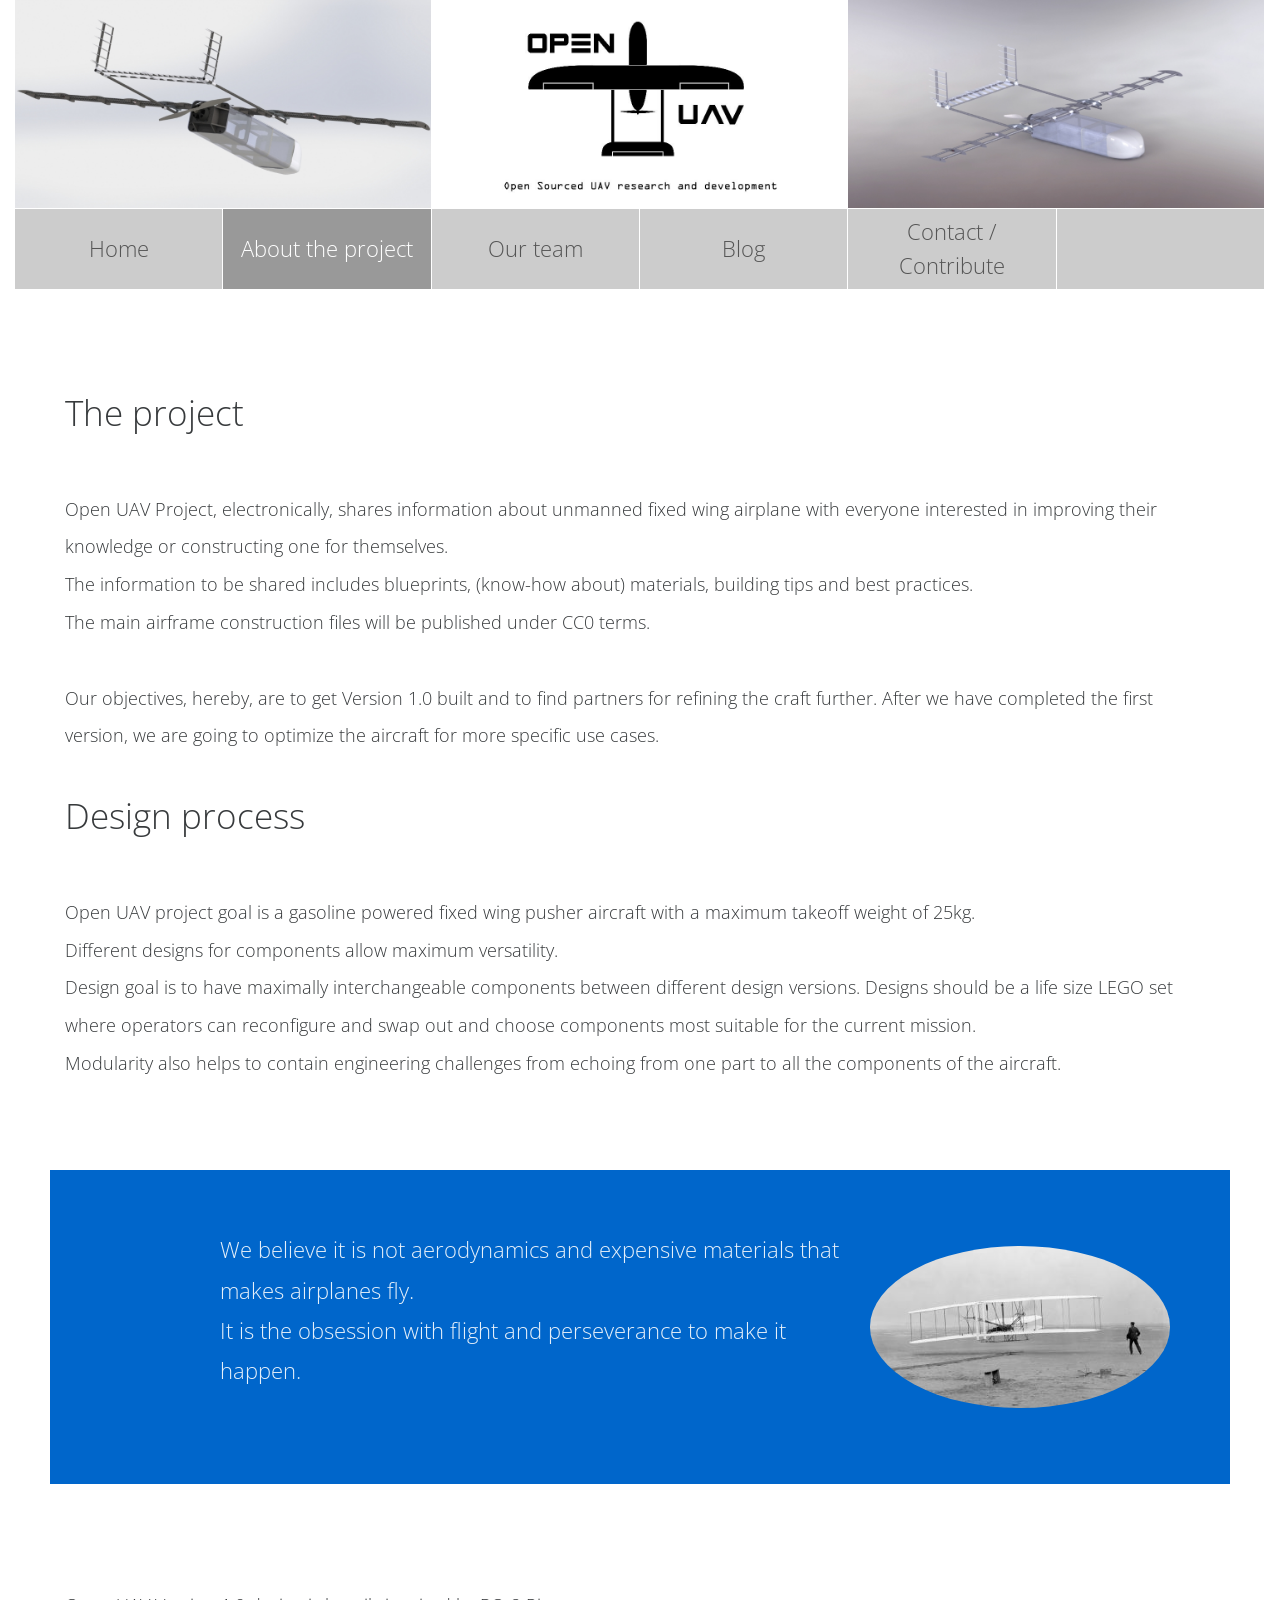
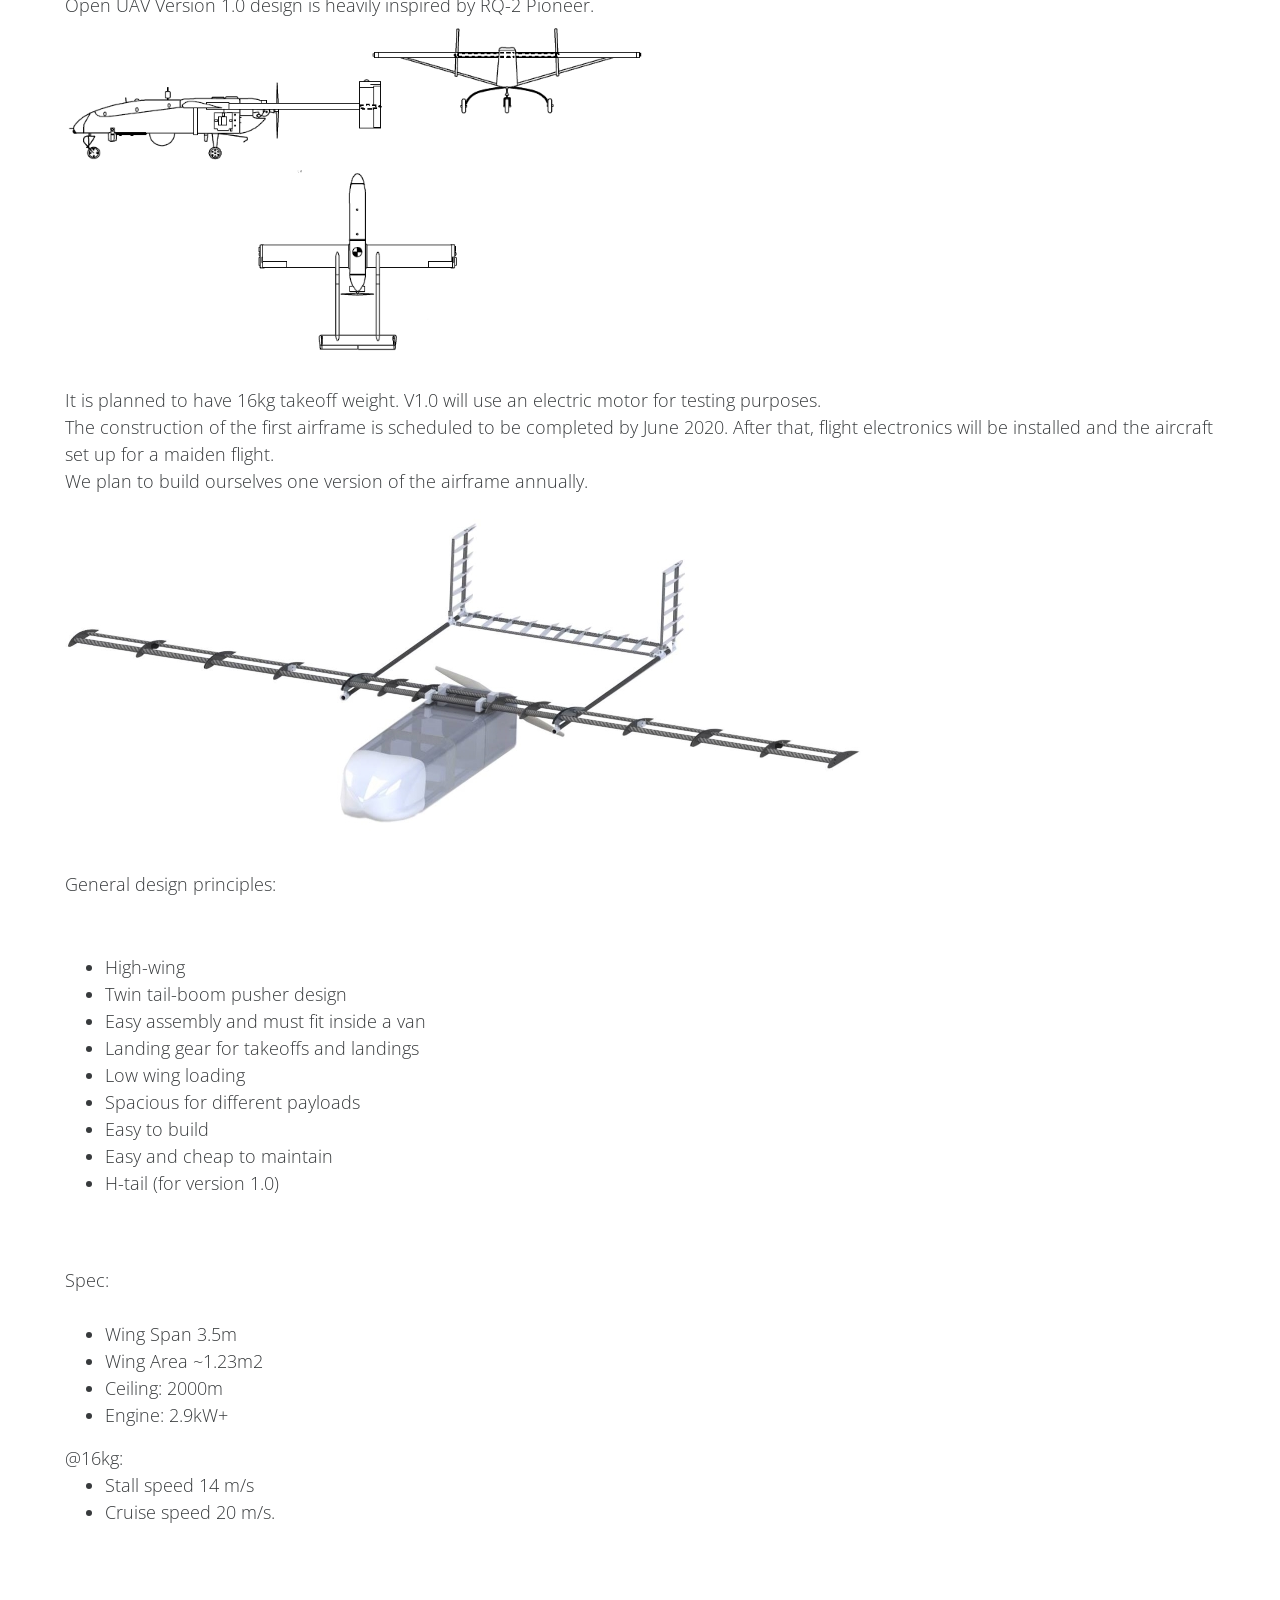
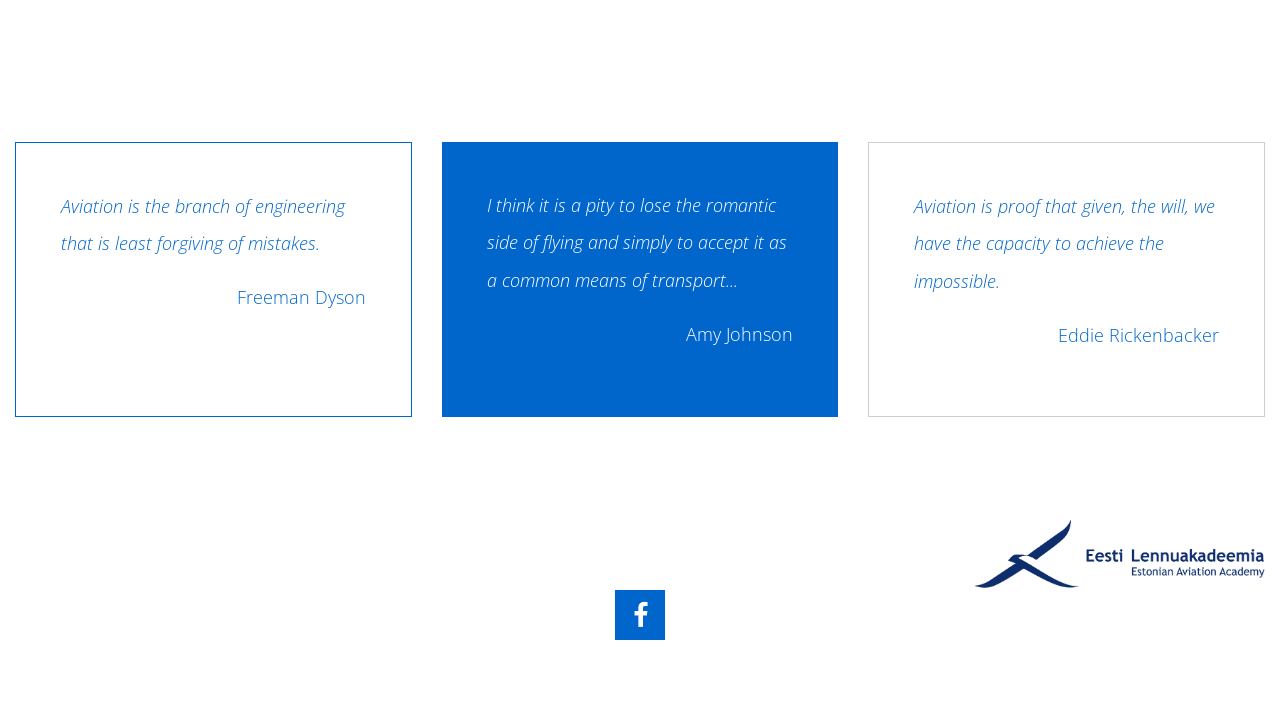
<file: eelmine/about.html>
<!DOCTYPE html>
<html lang="en">
<head>


<!-- Global site tag (gtag.js) - Google Analytics -->
<script async src="https://www.googletagmanager.com/gtag/js?id=UA-30535532-2"></script>
<script>
  window.dataLayer = window.dataLayer || [];
  function gtag(){dataLayer.push(arguments);}
  gtag('js', new Date());

  gtag('config', 'UA-30535532-2');
</script>




    <meta charset="utf-8">
    <meta http-equiv="X-UA-Compatible" content="IE=edge">
    <meta name="viewport" content="width=device-width, initial-scale=1">

    <title>Open UAV project page</title>
<!--
Metro Fit
http://www.templatemo.com/tm-495-metro-fit
-->
    <!-- load stylesheets -->
    <link rel="stylesheet" href="https://fonts.googleapis.com/css?family=Open+Sans:300,400">  <!-- Google web font "Open Sans" -->
    <link rel="stylesheet" href="font-awesome-4.5.0/css/font-awesome.min.css">                <!-- Font Awesome -->
    <link rel="stylesheet" href="css/bootstrap.min.css">                                      <!-- Bootstrap style -->
    <link rel="stylesheet" href="css/magnific-popup.css">                                 <!-- Magnific popup style (http://dimsemenov.com/plugins/magnific-popup/) -->
    <link rel="stylesheet" href="css/templatemo-style.css">
 <link rel="stylesheet" href="css/rnd.css"> 
 <!-- Templatemo style -->

    <!-- HTML5 shim and Respond.js for IE8 support of HTML5 elements and media queries -->
    <!-- WARNING: Respond.js doesn't work if you view the page via file:// -->
        <!--[if lt IE 9]>
          <script src="https://oss.maxcdn.com/html5shiv/3.7.2/html5shiv.min.js"></script>
          <script src="https://oss.maxcdn.com/respond/1.4.2/respond.min.js"></script>
          <![endif]-->
</head>

    <body>
        <!-- Header gallery -->
        <div class="container-fluid">
            <div class="row">
                <div class="col-lg-12">
                    <section class="tm-header-gallery">
                        
                        <div class="col-xs-12 col-sm-12 col-md-4 col-lg-4 col-xl-4 tm-pad-0">
                            <a href="img/img-21-012.jpg"
							
							image-source-link=""data-source=""

							
							>
                                <img src="img/img-21-012.jpg" alt="Image" class="img-fluid tm-header-img">        
                            </a>                          
                        </div>
                        
                        <div class="col-xs-12 col-sm-12 col-md-4 col-lg-4 col-xl-4 tm-pad-0">
                            

                            
                            <img src="img/logo-bg.jpg" alt="Image" class="img-fluid tm-header-img">
                        </div>
                                        
                        <div class="col-xs-12 col-sm-12 col-md-4 col-lg-4 col-xl-4 tm-pad-0">
                            <a href="img/img-21-013.jpg"
							
							image-source-link=""data-source=""

							
							>
                                <img src="img/img-21-013.jpg" alt="Image" class="img-fluid tm-header-img">    
                            </a>                      
                        </div>                

                    </section>
                </div>
            </div>                
            
                       <!-- Navigation -->
            <div class="row">
                <div class="col-lg-12">
                    <nav class="navbar">
                        
                        <div id="tmNavbar">
                            <div class="nav navbar-nav tm-nav">
                                
                                <div class="col-xs-12 col-sm-12 col-md-4 col-lg-4 col-xl-4 tm-pad-0 tm-nav-item-pair">
                                    <div class="nav-item">
                                        <a class="nav-link" href="index.html">Home</a>
                                    </div>
                                    <div class="nav-item active">
                                        <a class="nav-link" href="about.html">About the project </a>
                                    </div>    
                                </div>
                                
                                <div class="col-xs-12 col-sm-12 col-md-4 col-lg-4 col-xl-4 tm-pad-0 tm-nav-item-pair">
                                    <div class="col-xs-6 col-sm-6 col-md-6 col-lg-6 col-xl-6 nav-item">
                                        <a class="nav-link" href="team.html">Our team</a>
                                    </div>
                                    <div class="col-xs-6 col-sm-6 col-md-6 col-lg-6 col-xl-6 nav-item">
                                        <a class="nav-link" href="blog.html">Blog</a>
                                    </div>    
                                </div>

                                <div class="col-xs-12 col-sm-12 col-md-4 col-lg-4 col-xl-4 tm-pad-0 tm-nav-item-pair">
                                    <div class="col-xs-6 col-sm-6 col-md-6 col-lg-6 col-xl-6 nav-item">
                                        <a class="nav-link" href="contact.html">Contact / Contribute</a>
                                    </div>
                                    <div class="col-xs-6 col-sm-6 col-md-6 col-lg-6 col-xl-6 nav-item tm-dummy-nav-item">
                                        <div class="nav-link">&nbsp;</div>
                                    </div>
                                </div>                            
                                
                            </div>    
                        </div>                    
                    </nav>     
                </div>
                   
            </div> <!-- row -->

            <div class="row tm-about-row">
                
                <div class="col-xs-12 col-sm-12 col-md-12 col-lg-12 col-xl-12">
                    
					
					
					
					
					
					<div class="tm-about-box">
                        <h2 class="tm-about-title">The project</h2>
                        <p class="tm-about-description">
						
						
						
						


						
						Open UAV Project, electronically, shares information about unmanned fixed wing airplane with everyone interested in improving their knowledge or constructing one for themselves. 
<br>The information to be shared includes blueprints, (know-how about) materials, building tips and best practices. 

<br>The main airframe construction files will be published under CC0 terms.
<br>						

<br>Our objectives, hereby, are to get Version 1.0 built and to find partners for refining the craft further.
After we have completed the first version, we are going to optimize the aircraft for more specific use cases.



						
						
<br><br>


						</p>

                       
                    </div>
					
					
					
					
					
					
					
					
					
					
					
                    <div class="tm-about-box">
                        <h2 class="tm-about-title">Design process</h2>
                        <p class="tm-about-description">
						
						
						
						
						
						Open UAV project goal is a gasoline powered fixed wing pusher aircraft with a maximum takeoff weight of 25kg.</br>
						Different designs for components allow maximum versatility.</br>

Design goal is to have maximally interchangeable components between different design versions. Designs should be a life size LEGO set where operators can reconfigure and swap out and choose components most suitable for the current mission.</br>
Modularity also helps to contain engineering challenges from echoing from one part to all the components of the aircraft.
<br><br>

            <div class="row">
                <div class="col-xs-14 col-sm-14 col-md-14 col-lg-14 col-xl-14">
                    <div class="tm-testi">
                        
                        <div class="tm-testi-text-box">
    

                            <p class="tm-testi-text">We believe it is not aerodynamics and expensive materials that makes airplanes fly.
<br>
							It is the obsession with flight and perseverance to make it happen.</p>							
                        </div>

                        
						
						
						
						 <!-- Trigger the Modal -->
<img id="myImg" src="img/wright.jpg" alt="Wright Flyer by John T. Daniels is licensed under Public domain" class="img-fluid img-circle tm-testi-im" style=";max-width:300px">






<!-- The Modal -->
<div id="myModal" class="modal">

  <!-- The Close Button -->
  <span class="close">&times;</span>

  <!-- Modal Content (The Image) -->
  <img class="modal-content" id="img01">

  <!-- Modal Caption (Image Text) -->
  <div id="caption"></div>
</div> 
						
						
						
                    </div>
                </div>
            </div> <!-- row -->


<br><br> <br><br>
Open UAV Version 1.0 design is heavily inspired by RQ-2 Pioneer.




<div class="tm-header-gallery">
	<!--

	Width/height ratio of thumbnail and the main image must match to avoid glitches.

	If ratios are different, you may add CSS3 opacity transition to the main image to make the change less noticable.

	 -->
	<a href="img/RQ-2B_Pioneer_(drawing).png" image-source-link="https://commons.wikimedia.org/wiki/File:RQ-2B_Pioneer_(drawing).png"data-source="RQ-2B_Pioneer drawing by acq.osd.mil is licensed under Public domain"
style="width:100%;max-width:600px">
		<img src="img/RQ-2B_Pioneer_(drawing).png" width="580" height="341">
	</a>

</div>

<br>



It is planned to have 16kg takeoff weight. V1.0 will use an electric motor for testing purposes. 



<br>The construction of the first airframe is scheduled to be completed by June 2020. After that, flight electronics will be installed and the aircraft set up for a maiden flight.<br>We plan to build ourselves one version of the airframe annually.<!--<br> Construction logs and building tips will be shared online.<br>
-->
<br>


<img src="img/draw1.jpg" width="798" height="355">


						</p>
                        <p class="tm-about-description">General design principles:
						<ul>
<li>High-wing </li>
<li>Twin tail-boom pusher design </li>
<li>Easy assembly and must fit inside a van </li>
<li>Landing gear for takeoffs and landings </li>
<li>Low wing loading </li>
<li>Spacious for different payloads </li>
<li>Easy to build </li>
<li>Easy and cheap to maintain </li>
<li>H-tail (for version 1.0)</li>
</ul>
<br><br>
Spec:
<br><br>
<ul>
<li>Wing Span 3.5m </li>

<li>Wing Area ~1.23m2 </li>

<li>Ceiling: 2000m </li>

<li>Engine: 2.9kW+ </li>
</ul>

@16kg:
<ul>
<li>Stall speed 14 m/s </li>

<li>Cruise speed 20 m/s. </li>
</ul>

</p>
                       
                    </div>
                    
                </div>



            </div>

            

           			<!-- 
			
			
            <div class="row tm-nav-2-row">
                <div class="col-xs-12 col-sm-12 col-md-12 col-lg-12 col-xl-12">
                    <nav class="tm-flex-center">
                        <ul class="tm-nav-2">
                            <li class="tm-nav-item-2"><a href="index.html" class="tm-nav-link-2">Home</a></li>
                            <li class="tm-nav-item-2"><a href="about.html" class="tm-nav-link-2">About</a></li>
                            <li class="tm-nav-item-2"><a href="team.html" class="tm-nav-link-2">team</a></li>
                            <li class="tm-nav-item-2"><a href="blog.html" class="tm-nav-link-2">Blog</a></li>
                            <li class="tm-nav-item-2"><a href="contact.html" class="tm-nav-link-2">Contact</a></li>
                        </ul>
                    </nav>
                </div>
            </div> <!-- row -->

			
			
			
			
			
			
			
			
			
			            <div class="row tm-services-row-2">
                <div class="col-xs-12 col-sm-12 col-md-6 col-lg-4 col-xl-4 tm-services-col">
                    <div class="tm-about-box-3 tm-services-box-3 tm-blue-bordered">

                        <p class="tm-about-description-3  tm-blue-text"><em>Aviation is the branch of engineering that is least forgiving of mistakes.</em></p>
                       <p class="tm-about-description-3  tm-blue-text" align="right">Freeman Dyson</p>
                    </div>
                </div>
                <div class="col-xs-12 col-sm-12 col-md-6 col-lg-4 col-xl-4 tm-services-col">
                    <div class="tm-about-box-3 tm-services-box-3 tm-blue-bg">
                        <p class="tm-about-description-3"><em>I think it is a pity to lose the romantic side of flying and simply to accept it as a common means of transport...</em></p>
                       <p align="right">Amy Johnson

</p>
                    </div>
                </div>
                <div class="col-xs-12 col-sm-12 col-md-6 col-lg-4 col-xl-4 tm-services-col">
                    <div class="tm-about-box-3 tm-services-box-3 tm-gray-bordered">

                        <p class="tm-about-description-3 tm-blue-text"><em>Aviation is proof that given, the will, we have the capacity to achieve the impossible.</em></p>
							<p class="tm-about-description-3  tm-blue-text" align="right">Eddie Rickenbacker</p>
                    </div>
                </div>
            </div>
			
			
			
			 <div class="row tm-services-row-3">
			 <div class="col-xs-12 col-sm-12 col-md-3 col-lg-3 col-xl-3 tm-services-col">
			  </div>
			  <div class="col-xs-12 col-sm-12 col-md-3 col-lg-3 col-xl-3 tm-services-col">
			  </div>
			  <div class="col-xs-12 col-sm-12 col-md-3 col-lg-3 col-xl-3 tm-services-col">
			  </div>
			  
			 <div class="col-xs-12 col-sm-12 col-md-3 col-lg-3 col-xl-3 tm-services-col">

			 							<a href="https://www.lennuakadeemia.ee/en">
                                <img src="img/hlogo.png" alt="Image" class="img-fluid "></a>
			  </div>
			</div>
			
	
		
			 
			
            <div class="row">
                <div class="col-xs-12 col-sm-12 col-md-12 col-lg-12 col-xl-12">
                    <div class="tm-social-icons-container text-xs-center">
                        <a href="https://www.facebook.com/groups/265093777484491/" class="tm-social-link"><i class="fa fa-facebook"></i></a>

                    </div>
                </div>
            </div>

			<!--
			
			                        <a href="#" class="tm-social-link"><i class="fa fa-google-plus"></i></a>
                        <a href="#" class="tm-social-link"><i class="fa fa-twitter"></i></a>
                        <a href="#" class="tm-social-link"><i class="fa fa-behance"></i></a>
                        <a href="#" class="tm-social-link"><i class="fa fa-linkedin"></i></a>
			
			
			
			
			
            <footer class="row tm-footer">
                <div class="col-xs-12 col-sm-12 col-md-12 col-lg-12 col-xl-12">
                    <p class="text-xs-center tm-copyright">Copyright &copy; 2016 Your Company
                    
                    | Design: <a href="http://www.google.com/+templatemo" target="_parent">Templatemo</a></p>
                </div>
            </footer>
			 -->
            
        </div> <!-- container-fluid -->
		
		

		
		
        
        <!-- load JS files -->
        <script src="js/jquery-1.11.3.min.js"></script>             <!-- jQuery (https://jquery.com/download/) -->
        <script src="https://www.atlasestateagents.co.uk/javascript/tether.min.js"></script> <!-- Tether for Bootstrap (http://stackoverflow.com/questions/34567939/how-to-fix-the-error-error-bootstrap-tooltips-require-tether-http-github-h) -->
        <script src="js/bootstrap.min.js"></script>             <!-- Bootstrap (http://v4-alpha.getbootstrap.com/) -->
       
		<script src="js/jquery.magnific-popup.min.js"></script> <!-- Magnific popup (http://dimsemenov.com/plugins/magnific-popup/) -->
		        <script>     
       
 $(window).load(function(){
                
				
				
				        $('.tm-header-gallery').magnificPopup({
          delegate: 'a',
          type: 'image',
          closeOnContentClick: true,
          closeBtnInside: false,
          mainClass: 'mfp-with-zoom mfp-img-mobile',
          image: {
            verticalFit: true,
            titleSrc: function(item) {
           
			  
			 

			
			return '<a class="image-source-link" href="'+item.el.attr('image-source-link')+'" target="_blank">'+item.el.attr('data-source')+'</a>';
			  
            }
          },
          gallery: {
            enabled: false
          },
          zoom: {
            enabled: true,
            duration: 350, // don't foget to change the duration also in CSS
            opener: function(element) {
              return element.find('img');
            }
          }
          
        });
				
                           
            });
			

        </script> 
		
		
          <script>
// Get the modal
var modal = document.getElementById('myModal');

// Get the image and insert it inside the modal - use its "alt" text as a caption
var img = document.getElementById('myImg');
var modalImg = document.getElementById("img01");
var captionText = document.getElementById("caption");
img.onclick = function(){
  modal.style.display = "block";
  modalImg.src = this.src;
  captionText.innerHTML = this.alt;
}

// Get the <span> element that closes the modal
var span = document.getElementsByClassName("close")[0];

// When the user clicks on <span> (x), close the modal
span.onclick = function() { 
  modal.style.display = "none";
}
</script>

		
		

</body>
</html>
</file>
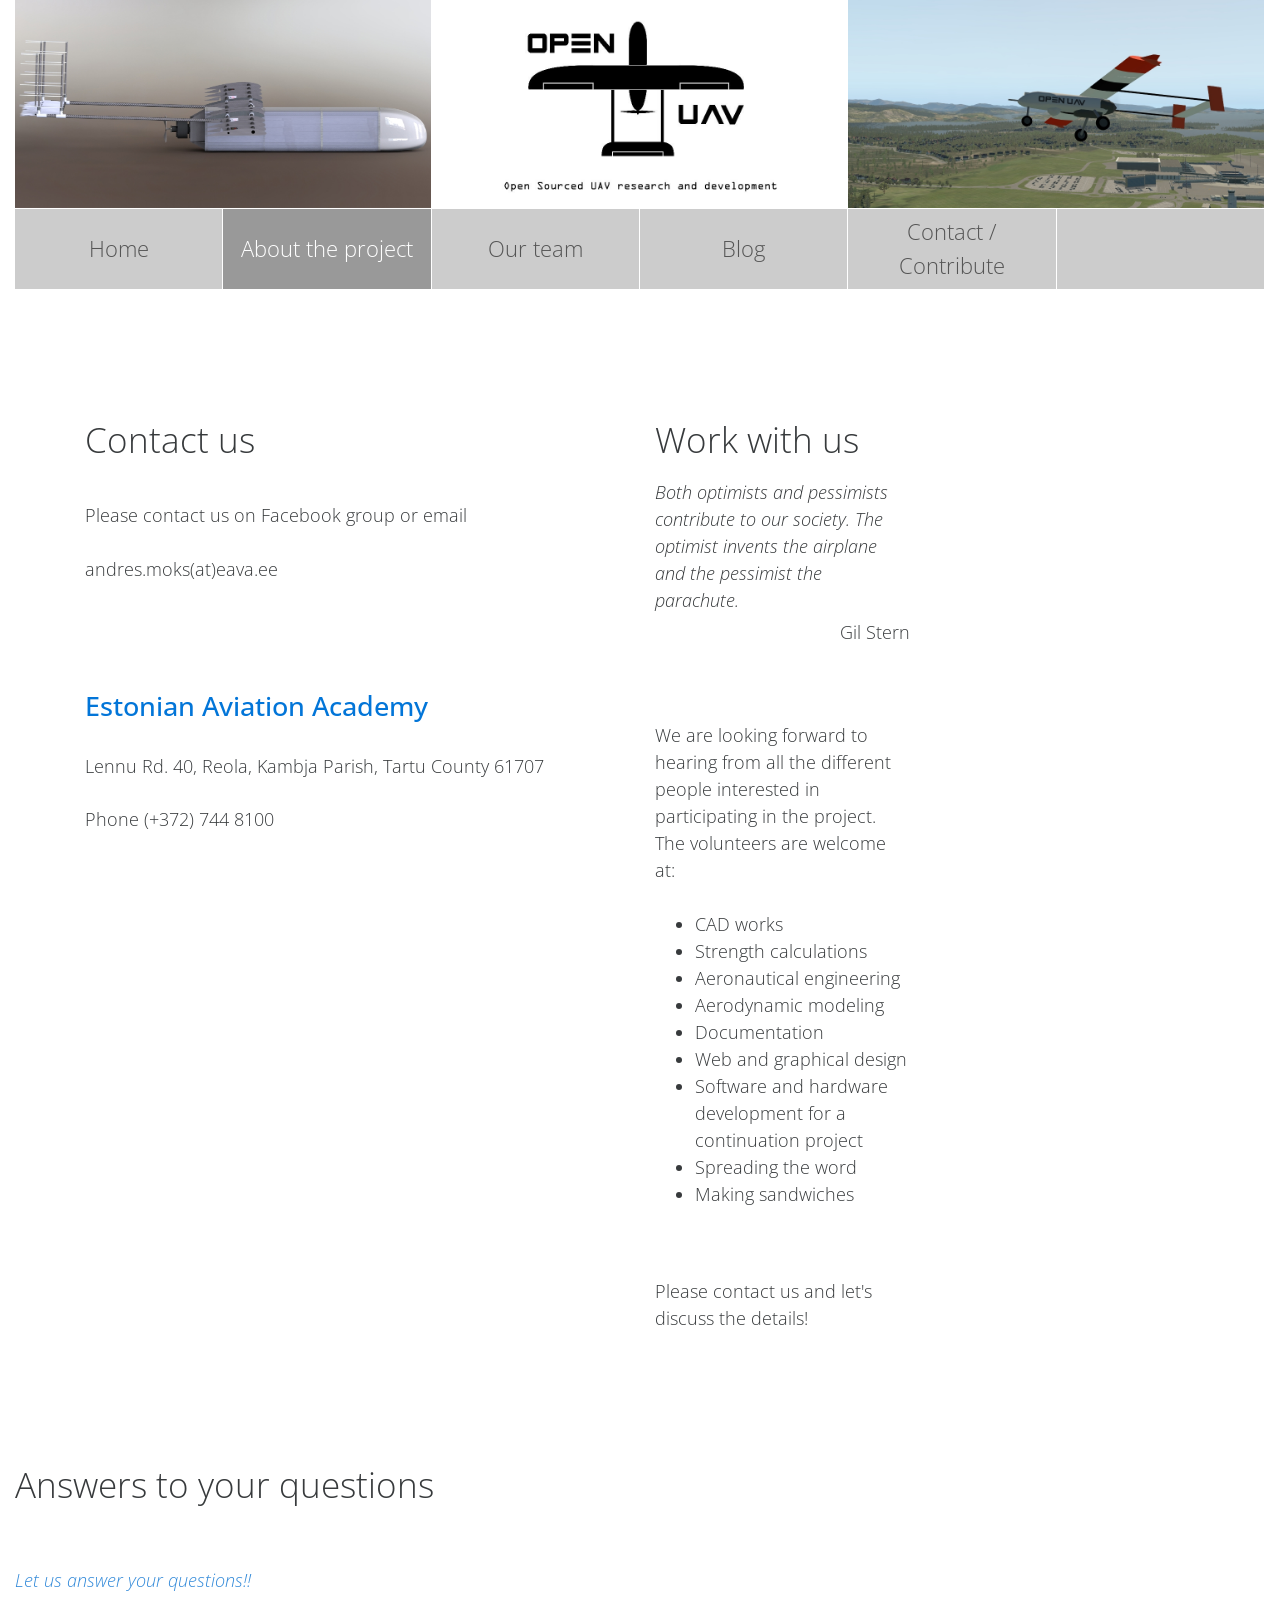
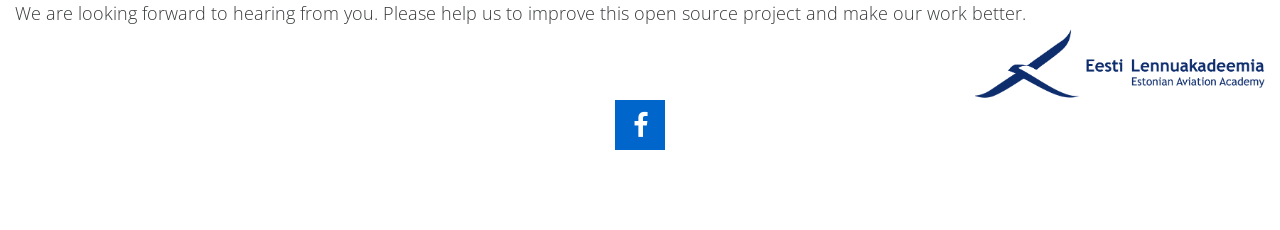
<file: eelmine/about3.html>
<!DOCTYPE html>
<html lang="en">
<head>


<!-- Global site tag (gtag.js) - Google Analytics -->
<script async src="https://www.googletagmanager.com/gtag/js?id=UA-30535532-2"></script>
<script>
  window.dataLayer = window.dataLayer || [];
  function gtag(){dataLayer.push(arguments);}
  gtag('js', new Date());

  gtag('config', 'UA-30535532-2');
</script>




    <meta charset="utf-8">
    <meta http-equiv="X-UA-Compatible" content="IE=edge">
    <meta name="viewport" content="width=device-width, initial-scale=1">

    <title>Open UAV project page</title>
<!--
Metro Fit
http://www.templatemo.com/tm-495-metro-fit
-->
    <!-- load stylesheets -->
    <link rel="stylesheet" href="https://fonts.googleapis.com/css?family=Open+Sans:300,400">  <!-- Google web font "Open Sans" -->
    <link rel="stylesheet" href="font-awesome-4.5.0/css/font-awesome.min.css">                <!-- Font Awesome -->
    <link rel="stylesheet" href="css/bootstrap.min.css">                                      <!-- Bootstrap style -->
    <link rel="stylesheet" href="css/magnific-popup.css">                                 <!-- Magnific popup style (http://dimsemenov.com/plugins/magnific-popup/) -->
    <link rel="stylesheet" href="css/templatemo-style.css">                                   <!-- Templatemo style -->

    <!-- HTML5 shim and Respond.js for IE8 support of HTML5 elements and media queries -->
    <!-- WARNING: Respond.js doesn't work if you view the page via file:// -->
        <!--[if lt IE 9]>
          <script src="https://oss.maxcdn.com/html5shiv/3.7.2/html5shiv.min.js"></script>
          <script src="https://oss.maxcdn.com/respond/1.4.2/respond.min.js"></script>
          <![endif]-->
</head>

    <body>
        <!-- Header gallery -->
        <div class="container-fluid">
            <div class="row">
                <div class="col-lg-12">
                    <section class="tm-header-gallery">
                        
                        <div class="col-xs-12 col-sm-12 col-md-4 col-lg-4 col-xl-4 tm-pad-0">
                            <a href="img/launcher2.jpg">
                                <img src="img/launcher2.jpg" alt="Image" class="img-fluid tm-header-img">        
                            </a>                          
                        </div>
                        
                        <div class="col-xs-12 col-sm-12 col-md-4 col-lg-4 col-xl-4 tm-pad-0">
                            

                            
                            <img src="img/logo-bg.jpg" alt="Image" class="img-fluid tm-header-img">
                        </div>
                                        
                        <div class="col-xs-12 col-sm-12 col-md-4 col-lg-4 col-xl-4 tm-pad-0">
                            <a href="img/landing.jpg">
                                <img src="img/landing.jpg" alt="Image" class="img-fluid tm-header-img">    
                            </a>                      
                        </div>                

                    </section>
                </div>
            </div>                
            
                       <!-- Navigation -->
            <div class="row">
                <div class="col-lg-12">
                    <nav class="navbar">
                        
                        <div id="tmNavbar">
                            <div class="nav navbar-nav tm-nav">
                                
                                <div class="col-xs-12 col-sm-12 col-md-4 col-lg-4 col-xl-4 tm-pad-0 tm-nav-item-pair">
                                    <div class="nav-item">
                                        <a class="nav-link" href="index.html">Home</a>
                                    </div>
                                    <div class="nav-item active">
                                        <a class="nav-link" href="about.html">About the project </a>
                                    </div>    
                                </div>
                                
                                <div class="col-xs-12 col-sm-12 col-md-4 col-lg-4 col-xl-4 tm-pad-0 tm-nav-item-pair">
                                    <div class="col-xs-6 col-sm-6 col-md-6 col-lg-6 col-xl-6 nav-item">
                                        <a class="nav-link" href="team.html">Our team</a>
                                    </div>
                                    <div class="col-xs-6 col-sm-6 col-md-6 col-lg-6 col-xl-6 nav-item">
                                        <a class="nav-link" href="blog.html">Blog</a>
                                    </div>    
                                </div>

                                <div class="col-xs-12 col-sm-12 col-md-4 col-lg-4 col-xl-4 tm-pad-0 tm-nav-item-pair">
                                    <div class="col-xs-6 col-sm-6 col-md-6 col-lg-6 col-xl-6 nav-item">
                                        <a class="nav-link" href="contact.html">Contact / Contribute</a>
                                    </div>
                                    <div class="col-xs-6 col-sm-6 col-md-6 col-lg-6 col-xl-6 nav-item tm-dummy-nav-item">
                                        <div class="nav-link">&nbsp;</div>
                                    </div>
                                </div>                            
                                
                            </div>    
                        </div>                    
                    </nav>     
                </div>
                   
            </div> <!-- row -->

			

            <div class="row tm-contact-form-row">
                <div class="col-xs-12 col-sm-12 col-md-6 col-lg-6 col-xl-6 tm-contact-form-col-left">
                    <h2 class="tm-contact-form-title">Contact us</h2>
                    <form action="contact.html" method="post" class="tm-contact-form">
                    
Please contact us on Facebook group or email
<br><br>
 andres.moks(at)eava.ee
 
 
 
 <br><br><br><br><br>
 <div class="tm-blog-post-text-box">
                                <h3 class="tm-blog-post-title"> <a href="https://www.lennuakadeemia.ee/en">Estonian Aviation Academy</a></h3>
                                <p class="tm-blog-post-description"></p>

                            </div>
 

							
 <p>
Lennu Rd. 40, Reola, Kambja Parish, Tartu County 61707 </p>  
<p>
 Phone (+372) 744 8100   </p> 
                        
                    </form>  
                </div>

                <!-- Google Map -->
                <div class="col-xs-12 col-sm-12 col-md-3 col-lg-3 col-xl-3">
                    <h2 class="tm-contact-form-title">Work with us</h2>
					
					
					                 <em>Both optimists and pessimists contribute to our society.  The optimist invents the airplane and the pessimist the parachute.</em><br>
									
					 <p align="right">Gil Stern</p>
					 
					 <br><br>
					                     
                        

                   
					
					
					
					We are looking forward to hearing from all the different people interested in participating in the project.
					<br>
					
					
					
The volunteers are welcome at:
<br><br>
<ul>
  <li>CAD works</li>
  <li>Strength calculations</li>
  <li>Aeronautical engineering</li>
  <li>Aerodynamic modeling</li>
  <li>Documentation</li>
  <li>Web and graphical design</li>
  <li>Software and hardware development for a continuation project</li>
  <li>Spreading the word</li>
  <li>Making sandwiches</li>
</ul>  





					<br><br>
					Please contact us and let's discuss the details!
                    
                </div>
            </div>
			
			
			
			
			

<div class="tm-about-box">

<h2 class="tm-about-title">Answers to your questions</h2>
                        <p class="tm-about-description tm-highlight-text">Let us answer your questions!!</p>
						We are looking forward to hearing from you. Please help us to improve this open source project and make our work better. 
						
						</div>

            

           			<!-- 
			
			
            <div class="row tm-nav-2-row">
                <div class="col-xs-12 col-sm-12 col-md-12 col-lg-12 col-xl-12">
                    <nav class="tm-flex-center">
                        <ul class="tm-nav-2">
                            <li class="tm-nav-item-2"><a href="index.html" class="tm-nav-link-2">Home</a></li>
                            <li class="tm-nav-item-2"><a href="about.html" class="tm-nav-link-2">About</a></li>
                            <li class="tm-nav-item-2"><a href="team.html" class="tm-nav-link-2">team</a></li>
                            <li class="tm-nav-item-2"><a href="blog.html" class="tm-nav-link-2">Blog</a></li>
                            <li class="tm-nav-item-2"><a href="contact.html" class="tm-nav-link-2">Contact</a></li>
                        </ul>
                    </nav>
                </div>
            </div> <!-- row -->

			
			
			
			
			
			
			
			
			

			
			
			
			 <div class="row tm-services-row-3">
			 <div class="col-xs-12 col-sm-12 col-md-3 col-lg-3 col-xl-3 tm-services-col">
			  </div>
			  <div class="col-xs-12 col-sm-12 col-md-3 col-lg-3 col-xl-3 tm-services-col">
			  </div>
			  <div class="col-xs-12 col-sm-12 col-md-3 col-lg-3 col-xl-3 tm-services-col">
			  </div>
			  
			 <div class="col-xs-12 col-sm-12 col-md-3 col-lg-3 col-xl-3 tm-services-col">

			 							<a href="https://www.lennuakadeemia.ee/en">
                                <img src="img/hlogo.png" alt="Image" class="img-fluid "></a>
			  </div>
			</div>
			
	
		
			 
			
            <div class="row">
                <div class="col-xs-12 col-sm-12 col-md-12 col-lg-12 col-xl-12">
                    <div class="tm-social-icons-container text-xs-center">
                        <a href="https://www.facebook.com/groups/265093777484491/" class="tm-social-link"><i class="fa fa-facebook"></i></a>

                    </div>
                </div>
            </div>

			<!--
			
			                        <a href="#" class="tm-social-link"><i class="fa fa-google-plus"></i></a>
                        <a href="#" class="tm-social-link"><i class="fa fa-twitter"></i></a>
                        <a href="#" class="tm-social-link"><i class="fa fa-behance"></i></a>
                        <a href="#" class="tm-social-link"><i class="fa fa-linkedin"></i></a>
			
			
			
			
			
            <footer class="row tm-footer">
                <div class="col-xs-12 col-sm-12 col-md-12 col-lg-12 col-xl-12">
                    <p class="text-xs-center tm-copyright">Copyright &copy; 2016 Your Company
                    
                    | Design: <a href="http://www.google.com/+templatemo" target="_parent">Templatemo</a></p>
                </div>
            </footer>
			 -->
            
        </div> <!-- container-fluid -->
		
		

		
		
        
        <!-- load JS files -->
        <script src="js/jquery-1.11.3.min.js"></script>             <!-- jQuery (https://jquery.com/download/) -->
        <script src="https://www.atlasestateagents.co.uk/javascript/tether.min.js"></script> <!-- Tether for Bootstrap (http://stackoverflow.com/questions/34567939/how-to-fix-the-error-error-bootstrap-tooltips-require-tether-http-github-h) -->
        <script src="js/bootstrap.min.js"></script>             <!-- Bootstrap (http://v4-alpha.getbootstrap.com/) -->
       
		<script src="js/jquery.magnific-popup.min.js"></script> <!-- Magnific popup (http://dimsemenov.com/plugins/magnific-popup/) -->
        <script>     
       
            $(window).load(function(){
                
				
				
				        $('.zoom-gallery').magnificPopup({
          delegate: 'a',
          type: 'image',
          closeOnContentClick: false,
          closeBtnInside: false,
          mainClass: 'mfp-with-zoom mfp-img-mobile',
          image: {
            verticalFit: true,
            titleSrc: function(item) {
              return item.el.attr('title') + ' &middot; <a class="image-source-link" href="'+item.el.attr('data-source')+'" target="_blank">image source</a>';
            }
          },
          gallery: {
            enabled: true
          },
          zoom: {
            enabled: true,
            duration: 300, // don't foget to change the duration also in CSS
            opener: function(element) {
              return element.find('img');
            }
          }
          
        });
				
                           
            });

        </script>  
		
		
          

		
		

</body>
</html>
</file>
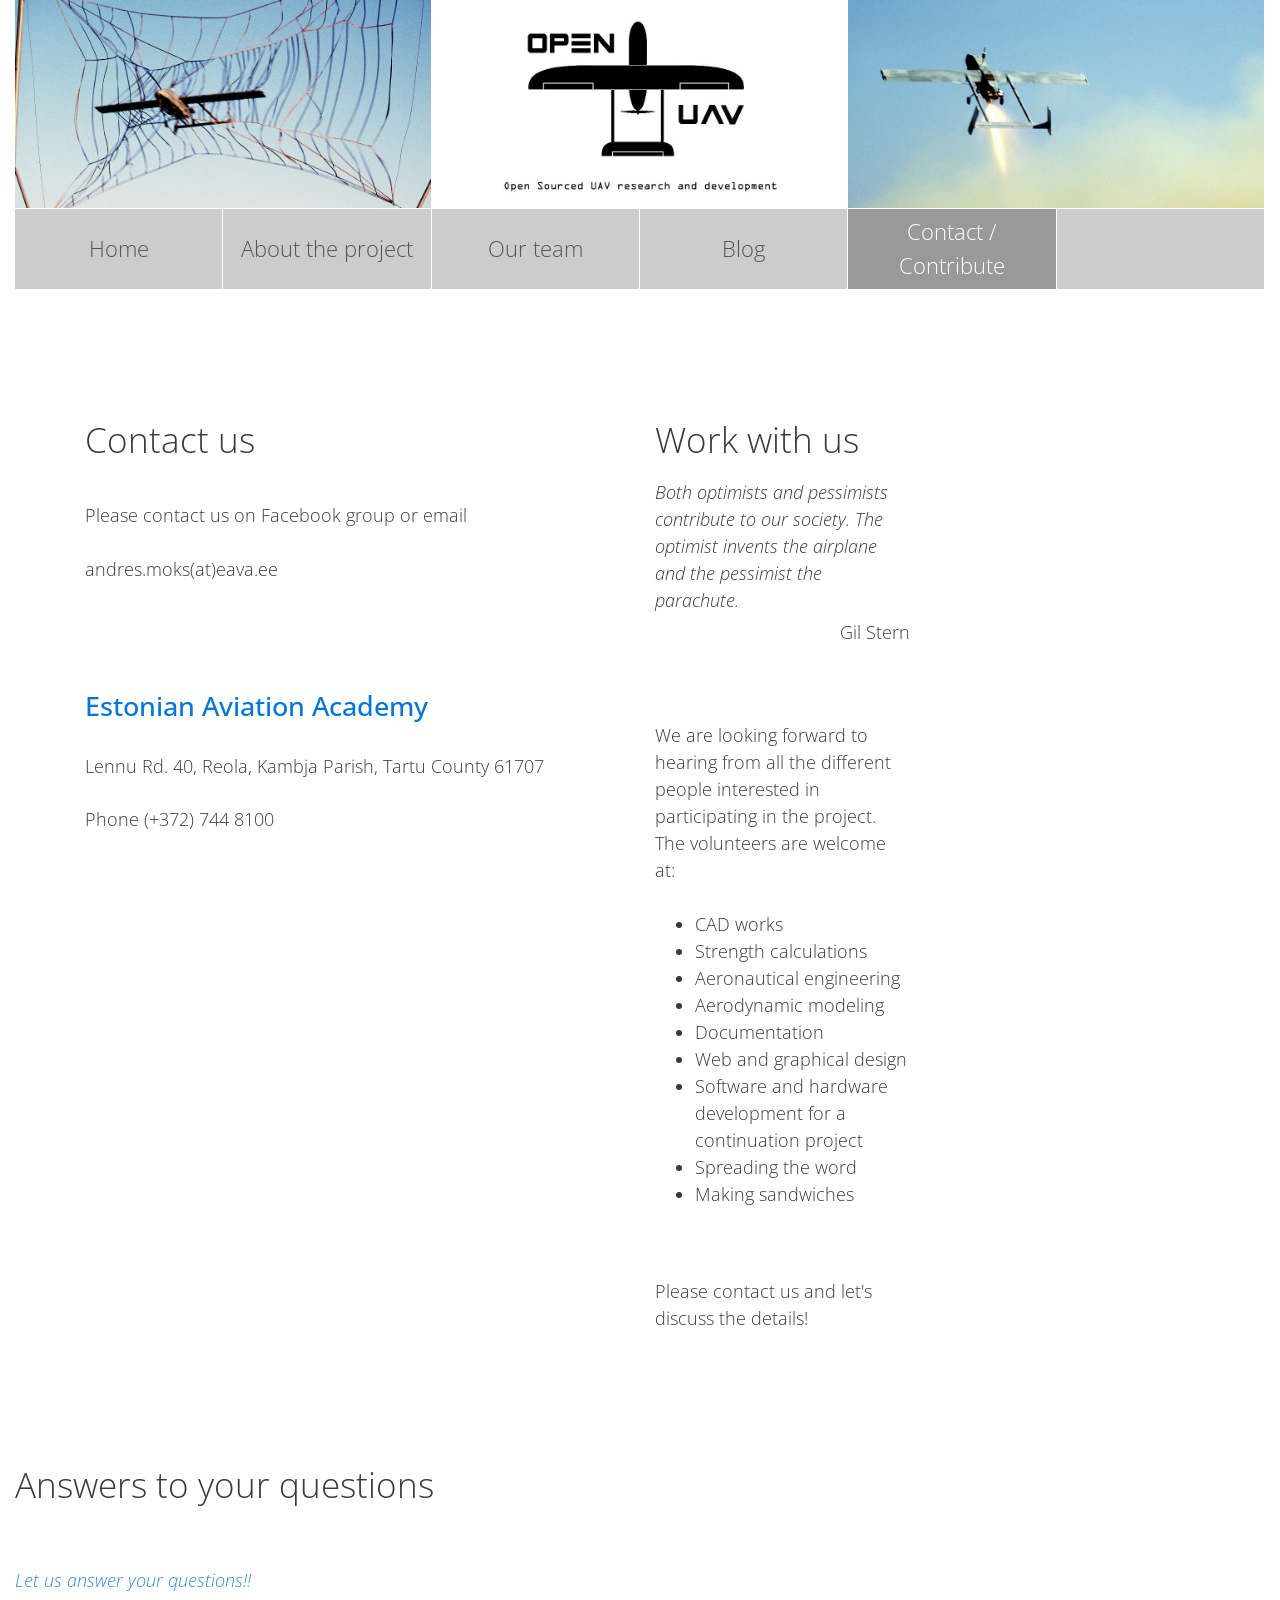
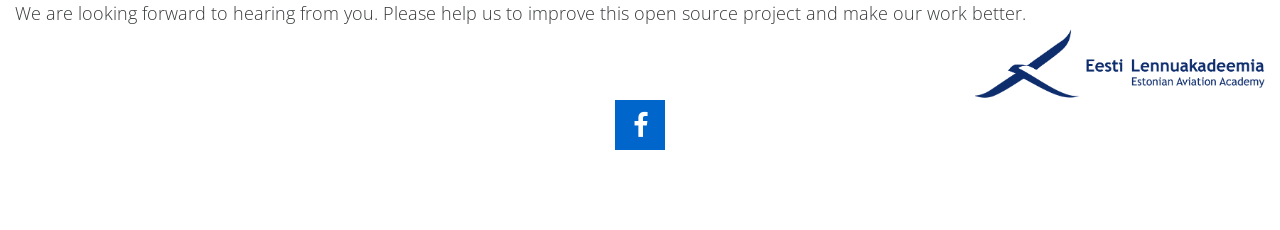
<file: eelmine/contact.html>
<!DOCTYPE html>
<html lang="en">
<head>




<!-- Global site tag (gtag.js) - Google Analytics -->
<script async src="https://www.googletagmanager.com/gtag/js?id=UA-30535532-2"></script>
<script>
  window.dataLayer = window.dataLayer || [];
  function gtag(){dataLayer.push(arguments);}
  gtag('js', new Date());

  gtag('config', 'UA-30535532-2');
</script>


    <meta charset="utf-8">
    <meta http-equiv="X-UA-Compatible" content="IE=edge">
    <meta name="viewport" content="width=device-width, initial-scale=1">

    <title>Open UAV project page</title>
<!--
Metro Fit
http://www.templatemo.com/tm-495-metro-fit
-->
    <!-- load stylesheets -->
    <link rel="stylesheet" href="https://fonts.googleapis.com/css?family=Open+Sans:300,400">  <!-- Google web font "Open Sans" -->
    <link rel="stylesheet" href="font-awesome-4.5.0/css/font-awesome.min.css">                <!-- Font Awesome -->
    <link rel="stylesheet" href="css/bootstrap.min.css">                                      <!-- Bootstrap style -->
    <link rel="stylesheet" href="css/magnific-popup.css">                                 <!-- Magnific popup style (http://dimsemenov.com/plugins/magnific-popup/) -->
    <link rel="stylesheet" href="css/templatemo-style.css">                                   <!-- Templatemo style -->

    <!-- HTML5 shim and Respond.js for IE8 support of HTML5 elements and media queries -->
    <!-- WARNING: Respond.js doesn't work if you view the page via file:// -->
        <!--[if lt IE 9]>
          <script src="https://oss.maxcdn.com/html5shiv/3.7.2/html5shiv.min.js"></script>
          <script src="https://oss.maxcdn.com/respond/1.4.2/respond.min.js"></script>
          <![endif]-->
</head>

    <body>
        <!-- Header gallery -->
        <div class="container-fluid">
            <div class="row">
                <div class="col-lg-12">
                    <section class="tm-header-gallery">
                        
                        <div class="col-xs-12 col-sm-12 col-md-4 col-lg-4 col-xl-4 tm-pad-0">
                            <a href="img/net.jpg"
							
							image-source-link="https://commons.wikimedia.org/wiki/File:Pioneer_RPV_recovered_in_a_net.JPEG"data-source="Pioneer RPV recovered in a net by PH2 CARNES is licensed under Public domain"

							
							>
                                <img src="img/net.jpg" alt="Image" class="img-fluid tm-header-img">    
                            </a>                         
                        </div>
                        
                        <div class="col-xs-12 col-sm-12 col-md-4 col-lg-4 col-xl-4 tm-pad-0">
                            
                            <div class="tm-site-name">
                              <!--  <h1 class="text-uppercase tm-site-name-h1">Metro Fit</h1>
                                <h2 class="tm-site-name-h2">by templatemo</h2>  
								-->   
                            </div>
                            
                            <img src="img/logo-bg.jpg" alt="Image" class="img-fluid tm-header-img">
                        </div>
                                        
                        <div class="col-xs-12 col-sm-12 col-md-4 col-lg-4 col-xl-4 tm-pad-0">
                            <a href="img/rocket.jpg"
							
							image-source-link="https://commons.wikimedia.org/wiki/File:RQ-2_Pioneer_launched_by_rocket_assist_1.JPEG"data-source="RQ-2 Pioneer launched by rocket assist by PH2 CARNES is licensed under Public domain"

							
							>
                                <img src="img/rocket.jpg" alt="Image" class="img-fluid tm-header-img">        
                            </a>                       
                        </div>                
                        
                    </section>
                </div>
            </div>                
            
                       <!-- Navigation -->
            <div class="row">
                <div class="col-lg-12">
                    <nav class="navbar">
                        
                        <div id="tmNavbar">
                            <div class="nav navbar-nav tm-nav">
                                
                                <div class="col-xs-12 col-sm-12 col-md-4 col-lg-4 col-xl-4 tm-pad-0 tm-nav-item-pair">
                                    <div class="nav-item">
                                        <a class="nav-link" href="index.html">Home</a>
                                    </div>
                                    <div class="nav-item">
                                        <a class="nav-link" href="about.html">About the project </a>
                                    </div>    
                                </div>
                                
                                <div class="col-xs-12 col-sm-12 col-md-4 col-lg-4 col-xl-4 tm-pad-0 tm-nav-item-pair">
                                    <div class="col-xs-6 col-sm-6 col-md-6 col-lg-6 col-xl-6 nav-item">
                                        <a class="nav-link" href="team.html">Our team</a>
                                    </div>
                                    <div class="col-xs-6 col-sm-6 col-md-6 col-lg-6 col-xl-6 nav-item">
                                        <a class="nav-link" href="blog.html">Blog</a>
                                    </div>    
                                </div>

                                <div class="col-xs-12 col-sm-12 col-md-4 col-lg-4 col-xl-4 tm-pad-0 tm-nav-item-pair">
                                    <div class="col-xs-6 col-sm-6 col-md-6 col-lg-6 col-xl-6 nav-item active">
                                        <a class="nav-link" href="contact.html">Contact / Contribute</a>
                                    </div>
                                    <div class="col-xs-6 col-sm-6 col-md-6 col-lg-6 col-xl-6 nav-item tm-dummy-nav-item">
                                        <div class="nav-link">&nbsp;</div>
                                    </div>
                                </div>                            
                                
                            </div>    
                        </div>                    
                    </nav>     
                </div>
                   
            </div> <!-- row -->
			
			
			
			

            <div class="row tm-contact-form-row">
                <div class="col-xs-12 col-sm-12 col-md-6 col-lg-6 col-xl-6 tm-contact-form-col-left">
                    <h2 class="tm-contact-form-title">Contact us</h2>
                    <form action="contact.html" method="post" class="tm-contact-form">
                    
Please contact us on Facebook group or email
<br><br>
 andres.moks(at)eava.ee
 
 
 
 <br><br><br><br><br>
 <div class="tm-blog-post-text-box">
                                <h3 class="tm-blog-post-title"> <a href="https://www.lennuakadeemia.ee/en">Estonian Aviation Academy</a></h3>
                                <p class="tm-blog-post-description"></p>

                            </div>
 

							
 <p>
Lennu Rd. 40, Reola, Kambja Parish, Tartu County 61707 </p>  
<p>
 Phone (+372) 744 8100   </p> 
                        
                    </form>  
                </div>

                <!-- Google Map -->
                <div class="col-xs-12 col-sm-12 col-md-3 col-lg-3 col-xl-3">
                    <h2 class="tm-contact-form-title">Work with us</h2>
					
					
					                 <em>Both optimists and pessimists contribute to our society.  The optimist invents the airplane and the pessimist the parachute.</em><br>
									
					 <p align="right">Gil Stern</p>
					 
					 <br><br>
					                     
                        

                   
					
					
					
					We are looking forward to hearing from all the different people interested in participating in the project.
					<br>
					
					
					
The volunteers are welcome at:
<br><br>
<ul>
  <li>CAD works</li>
  <li>Strength calculations</li>
  <li>Aeronautical engineering</li>
  <li>Aerodynamic modeling</li>
  <li>Documentation</li>
  <li>Web and graphical design</li>
  <li>Software and hardware development for a continuation project</li>
  <li>Spreading the word</li>
  <li>Making sandwiches</li>
</ul>  





					<br><br>
					Please contact us and let's discuss the details!
                    
                </div>
            </div>



                   



<div class="tm-about-box">

<h2 class="tm-about-title">Answers to your questions</h2>
                        <p class="tm-about-description tm-highlight-text">Let us answer your questions!!</p>
						We are looking forward to hearing from you. Please help us to improve this open source project and make our work better. 
						
						</div>
						



			 <div class="row tm-services-row-3">
			 <div class="col-xs-12 col-sm-12 col-md-3 col-lg-3 col-xl-3 tm-services-col">
			  </div>
			  <div class="col-xs-12 col-sm-12 col-md-3 col-lg-3 col-xl-3 tm-services-col">
			  </div>
			  <div class="col-xs-12 col-sm-12 col-md-3 col-lg-3 col-xl-3 tm-services-col">
			  </div>
			  
			 <div class="col-xs-12 col-sm-12 col-md-3 col-lg-3 col-xl-3 tm-services-col">

			 							<a href="https://www.lennuakadeemia.ee/en">
                                <img src="img/hlogo.png" alt="Image" class="img-fluid "></a>
			  </div>
			</div>
			
	
		
			 
			
            <div class="row">
                <div class="col-xs-12 col-sm-12 col-md-12 col-lg-12 col-xl-12">
                    <div class="tm-social-icons-container text-xs-center">
                        <a href="https://www.facebook.com/groups/265093777484491/" class="tm-social-link"><i class="fa fa-facebook"></i></a>

                    </div>
                </div>
            </div>

						

<!-- 				   
                    <div class="tm-about-box">
                        <h2 class="tm-about-title">Frequent Questions</h2>
                        <p class="tm-about-description tm-highlight-text">1. Maecenas venenatis neque non nisl tincidunt rhoncus. Duis accumsan turpis a lacus interdum, eu varius augue maximus. Ut faucibus pharetra neque?</p>
                        <p class="tm-about-description">Quisque interdum nisl sit amet turpis auctor, quis suscipit ipsum congue. Naecenas id tortor ultrices tellus maximus varius at vel neque. Aliquam vitae tortor suscipit.</p>

                        <p class="tm-about-description tm-highlight-text">2. Fusce maximus et mi vitae eleifend. Quisque dapibus ex eu massa dapibus, sollicitudin aliquet quam accumsan?</p>

                        <p class="tm-about-description">Quisque interdum nisl sit amet turpis auctor, quis suscipit ipsum congue. Naecenas id tortor ultrices tellus maximus varius at vel neque. Aliquam vitae tortor suscipit.</p>
                    </div>
                    
                </div>

                <div class="col-xs-12 col-sm-12 col-md-6 col-lg-6 col-xl-6">
                    
                    <div class="tm-about-box">
                        <h2 class="tm-about-title">&nbsp;</h2>
                        <p class="tm-about-description tm-highlight-text">3. Donec efficitur maximus nisl quis semper. Nullam lobortis, ante ac rutrum tristique, ligula justo imperdiet eros, et semper augue tellus quis est?</p>
                        <p class="tm-about-description">Ut varius ante non purus tempus dignissim. Integer rhoncus et elit sit amet aliquet. Proin molestie ligula luctus, pellentesque lectus ut, viverra mauris. Aliquam vitae.</p>
                        <p class="tm-about-description tm-highlight-text">4. Cras aliquam magna ipsum, in suscipit elit tristique sit amet. Sed lobortis neque eu dui eleifend hendrerit?</p>
                        <p class="tm-about-description">Praesent convallis felis sed efficitur porta. Duis vitae eros elit. Nam vitae quam metus. Nam congue augue non accumsan consequat. Proin consequat elit ut velit.</p>
                    </div>
                    
                </div>

            </div>

			
			-->
			
           			<!-- 
			
			
            <div class="row tm-nav-2-row">
                <div class="col-xs-12 col-sm-12 col-md-12 col-lg-12 col-xl-12">
                    <nav class="tm-flex-center">
                        <ul class="tm-nav-2">
                            <li class="tm-nav-item-2"><a href="index.html" class="tm-nav-link-2">Home</a></li>
                            <li class="tm-nav-item-2"><a href="about.html" class="tm-nav-link-2">About</a></li>
                            <li class="tm-nav-item-2"><a href="team.html" class="tm-nav-link-2">team</a></li>
                            <li class="tm-nav-item-2"><a href="blog.html" class="tm-nav-link-2">Blog</a></li>
                            <li class="tm-nav-item-2"><a href="contact.html" class="tm-nav-link-2">Contact</a></li>
                        </ul>
                    </nav>
                </div>
            </div> <!-- row -->

			
			
			
			
			 


			<!--
			
			                        <a href="#" class="tm-social-link"><i class="fa fa-google-plus"></i></a>
                        <a href="#" class="tm-social-link"><i class="fa fa-twitter"></i></a>
                        <a href="#" class="tm-social-link"><i class="fa fa-behance"></i></a>
                        <a href="#" class="tm-social-link"><i class="fa fa-linkedin"></i></a>
			
			
			
			
			
            <footer class="row tm-footer">
                <div class="col-xs-12 col-sm-12 col-md-12 col-lg-12 col-xl-12">
                    <p class="text-xs-center tm-copyright">Copyright &copy; 2016 Your Company
                    
                    | Design: <a href="http://www.google.com/+templatemo" target="_parent">Templatemo</a></p>
                </div>
            </footer>
			 -->
            
        </div> <!-- container-fluid -->
        
		

		
		
        <!-- load JS files -->
        <script src="js/jquery-1.11.3.min.js"></script>             <!-- jQuery (https://jquery.com/download/) -->
        <script src="https://www.atlasestateagents.co.uk/javascript/tether.min.js"></script> <!-- Tether for Bootstrap (http://stackoverflow.com/questions/34567939/how-to-fix-the-error-error-bootstrap-tooltips-require-tether-http-github-h) -->
        <script src="js/bootstrap.min.js"></script>             <!-- Bootstrap (http://v4-alpha.getbootstrap.com/) -->
        <script src="js/jquery.magnific-popup.min.js"></script> <!-- Magnific popup (http://dimsemenov.com/plugins/magnific-popup/) -->

		
							 <script>     
       
 $(window).load(function(){
                
				
				
				        $('.tm-header-gallery').magnificPopup({
          delegate: 'a',
          type: 'image',
          closeOnContentClick: true,
          closeBtnInside: false,
          mainClass: 'mfp-with-zoom mfp-img-mobile',
          image: {
            verticalFit: true,
            titleSrc: function(item) {
           
			  
			 

			
			return '<a class="image-source-link" href="'+item.el.attr('image-source-link')+'" target="_blank">'+item.el.attr('data-source')+'</a>';
			  
            }
          },
          gallery: {
            enabled: false
          },
          zoom: {
            enabled: true,
            duration: 350, // don't foget to change the duration also in CSS
            opener: function(element) {
              return element.find('img');
            }
          }
          
        });
				
                           
            });

        </script>

</body>
</html>
</file>
<file: css/templatemo-style.css>
/*

Metro Fit

http://www.templatemo.com/tm-495-metro-fit

*/

/* Preloader 
	https://ihatetomatoes.net/create-custom-preloading-screen/
*/
/* ==========================================================================
   Author's custom styles
   ========================================================================== */
   #loader-wrapper { position: fixed; top: 0; left: 0; width: 100%; height: 100%; z-index: 2000; }
   #loader { display: block; position: relative; left: 50%; top: 50%; width: 150px; height: 150px; margin: -75px 0 0 -75px; border-radius: 50%; border: 3px solid transparent; border-top-color: #3498db; /* Chrome, Opera 15+, Safari 5+ */
   	-webkit-animation: spin 2s linear infinite;
   	        animation: spin 2s linear infinite; /* Chrome, Firefox 16+, IE 10+, Opera */ z-index: 2001; }
   #loader:before { content: ""; position: absolute; top: 5px; left: 5px; right: 5px; bottom: 5px; border-radius: 50%; border: 3px solid transparent;
   	border-top-color: #e74c3c; /* Chrome, Opera 15+, Safari 5+ */
   -webkit-animation: spin 3s linear infinite;
           animation: spin 3s linear infinite; /* Chrome, Firefox 16+, IE 10+, Opera */ }
   #loader:after { content: ""; position: absolute; top: 15px; left: 15px; right: 15px; bottom: 15px; border-radius: 50%; border: 3px solid transparent;
border-top-color: #f9c922; /* Chrome, Opera 15+, Safari 5+ */ -webkit-animation: spin 1.5s linear infinite; animation: spin 1.5s linear infinite; /* Chrome, Firefox 16+, IE 10+, Opera */ }
@-webkit-keyframes spin {
	0%   {  /* Chrome, Opera 15+, Safari 3.1+ */  /* IE 9 */
		-webkit-transform: rotate(0deg);
		        transform: rotate(0deg);  /* Firefox 16+, IE 10+, Opera */
	}
	100% {  /* Chrome, Opera 15+, Safari 3.1+ */  /* IE 9 */
		-webkit-transform: rotate(360deg);
		        transform: rotate(360deg);  /* Firefox 16+, IE 10+, Opera */
	}
}
@keyframes spin {
	0%   {  /* Chrome, Opera 15+, Safari 3.1+ */  /* IE 9 */
		-webkit-transform: rotate(0deg);
		        transform: rotate(0deg);  /* Firefox 16+, IE 10+, Opera */
	}
	100% {  /* Chrome, Opera 15+, Safari 3.1+ */  /* IE 9 */
		-webkit-transform: rotate(360deg);
		        transform: rotate(360deg);  /* Firefox 16+, IE 10+, Opera */
	}
}

#loader-wrapper .loader-section { position: fixed; top: 0; width: 51%; height: 100%; background: #222222; z-index: 2000;  /* Chrome, Opera 15+, Safari 3.1+ */  /* IE 9 */ -webkit-transform: translateX(0); -ms-transform: translateX(0); transform: translateX(0);  /* Firefox 16+, IE 10+, Opera */}

#loader-wrapper .loader-section.section-left { left: 0; }
#loader-wrapper .loader-section.section-right {	right: 0; }

/* Loaded */
.loaded #loader-wrapper .loader-section.section-left {  /* Chrome, Opera 15+, Safari 3.1+ */  /* IE 9 */
	-webkit-transform: translateX(-100%);
	    -ms-transform: translateX(-100%);
	        transform: translateX(-100%);  /* Firefox 16+, IE 10+, Opera */  
	-webkit-transition: all 0.7s 0.3s cubic-bezier(0.645, 0.045, 0.355, 1.000);  
	transition: all 0.7s 0.3s cubic-bezier(0.645, 0.045, 0.355, 1.000);
}

.loaded #loader-wrapper .loader-section.section-right {  /* Chrome, Opera 15+, Safari 3.1+ */  /* IE 9 */
	-webkit-transform: translateX(100%);
	    -ms-transform: translateX(100%);
	        transform: translateX(100%);  /* Firefox 16+, IE 10+, Opera */  
	-webkit-transition: all 0.7s 0.3s cubic-bezier(0.645, 0.045, 0.355, 1.000);  
	transition: all 0.7s 0.3s cubic-bezier(0.645, 0.045, 0.355, 1.000);
}

.loaded #loader {
	opacity: 0;  
	-webkit-transition: all 0.3s ease-out;  
	transition: all 0.3s ease-out;
}

.loaded #loader-wrapper {
	visibility: hidden;  /* Chrome, Opera 15+, Safari 3.1+ */  /* IE 9 */
	-webkit-transform: translateY(-100%);
	    -ms-transform: translateY(-100%);
	        transform: translateY(-100%);  /* Firefox 16+, IE 10+, Opera */  
	-webkit-transition: all 0.3s 1s ease-out;  
	transition: all 0.3s 1s ease-out;
}

/* JavaScript Turned Off */
.no-js #loader-wrapper { display: none; }
/* End loader */

body {
	font-family: 'Open Sans', Helvetica, Arial, sans-serif;
	font-size: 18px;
	font-weight: 300;
}

a, button { -webkit-transition: all 0.3s ease; transition: all 0.3s ease; }
a:hover,
a:focus {
	text-decoration: none;
	outline: none;
}

p {	line-height: 2.1; }

.tm-pad-0 { padding: 0; }
.tm-highlight-text {
	font-style: italic;
	color: #338ad9;
}

.tm-site-name {
	position: absolute;
	display: -ms-flexbox;
	display: -webkit-box;
	display: -webkit-flex;
	display: flex;
    -ms-flex-direction: column;
        -webkit-box-orient: vertical;
        -webkit-box-direction: normal;
        -webkit-flex-direction: column;
            flex-direction: column;
    -ms-flex-align: center;
        -webkit-box-align: center;
        -webkit-align-items: center;
            align-items: center;
    -ms-flex-pack: center;
        -webkit-box-pack: center;
        -webkit-justify-content: center;
            justify-content: center;
    width: 100%;
    height: 100%;
}

.tm-site-name-h1 { 
	color: #0264cf;
	font-size: 3rem; 
}

.tm-site-name-h2 {
	color: #6c6c6c;
	font-size: 1.4rem;
}

.container-fluid { max-width: 1530px; }

.tm-header-gallery {
	display: -ms-flexbox;
	display: -webkit-box;
	display: -webkit-flex;
	display: flex;
	-ms-flex-wrap: wrap;
	    -webkit-flex-wrap: wrap;
	        flex-wrap: wrap;
}

.tm-header-img {
	padding: 0 1px 1px 0 !important;
	margin: 0 !important;
}

.navbar { padding: 0; }

.navbar-nav .nav-item {
    max-width: none;
    width: 50%;
    text-align: center;
    background-color: #cccccc;  
    height: 60px;
    font-size: 1.4rem;
    display: -ms-flexbox;
    display: -webkit-box;
    display: -webkit-flex;
    display: flex;
    -ms-flex-align: center;
        -webkit-box-align: center;
        -webkit-align-items: center;
            align-items: center;
    -ms-flex-pack: center;
        -webkit-box-pack: center;
        -webkit-justify-content: center;
            justify-content: center;
    -webkit-transition: all 0.3s ease;
    transition: all 0.3s ease;
}

.tm-nav-item-pair {
	display: -ms-flexbox;
	display: -webkit-box;
	display: -webkit-flex;
	display: flex;
}

.navbar-nav .nav-item.active,
.navbar-nav .nav-item:hover {
	background-color: #999999;
}

.navbar-nav .nav-item.tm-dummy-nav-item:hover {
	background-color: #cccccc;
	cursor: default;
}

.nav-link {
	color: #555555;
	cursor: pointer;
}

.tm-dummy-nav-item .nav-link { cursor: default; }

.nav-item.active .nav-link,
.nav-item:hover .nav-link {
	color: white;
}

.navbar-nav .nav-item+.nav-item { margin: 0 1px 1px 0; }
.navbar-nav .nav-item {	margin: 0 1px 1px 0; }

.navbar-nav .nav-link {
	padding: 0;
	width: 100%;
    height: 100%;
    display: -ms-flexbox;
    display: -webkit-box;
    display: -webkit-flex;
    display: flex;
    -ms-flex-align: center;
        -webkit-box-align: center;
        -webkit-align-items: center;
            align-items: center;
    -ms-flex-pack: center;
        -webkit-box-pack: center;
        -webkit-justify-content: center;
            justify-content: center;
}

button:focus { outline: none; }

.tm-nav { background-color: rgba(255,255,255,0.9); }

/* end bootstrap overwrites */

.tm-nav {
	display: -ms-flexbox;
	display: -webkit-box;
	display: -webkit-flex;
	display: flex;
	-ms-flex-wrap: wrap;
	    -webkit-flex-wrap: wrap;
	        flex-wrap: wrap;
}

.tm-row-margin-b { margin-bottom: 50px; }

.tm-content-boxes-row {
	padding-top: 40px;	
    display: flex;
    flex-direction: row;
    flex-wrap: wrap;
}

.tm-content-box {
	display: -ms-flexbox;
	display: -webkit-box;
	display: -webkit-flex;
	display: flex;
    -ms-flex-direction: column;
        -webkit-box-orient: vertical;
        -webkit-box-direction: normal;
        -webkit-flex-direction: column;
            flex-direction: column;
	padding: 30px 20px;
}

.tm-content-icon {
	color: #0066cb;
	padding: 30px;
	margin: 0 auto 30px;
	text-align: center;
}

.tm-content-title {
	color: #0066cb;
	font-size: 1.6rem;
	margin-bottom: 25px;
}

.tm-content-box p { margin-bottom: 25px; }

.tm-testi {
	background-color: #0066cb;
	display: -ms-flexbox;
	display: -webkit-box;
	display: -webkit-flex;
	display: flex;
	-ms-flex-align: center;
	    -webkit-box-align: center;
	    -webkit-align-items: center;
	        align-items: center;
	-ms-flex-flow: column;
	    -webkit-flex-flow: column;
	        flex-flow: column;
	padding: 40px;
	position: relative;
}

.tm-testi-text-box {
	-ms-flex: 1 0 auto;
	    -webkit-box-flex: 1;
	    -webkit-flex: 1 0 auto;
	        flex: 1 0 auto;
	width: 100%;
}

.tm-testi-text {
	color: rgba(255,255,255,0.9);
	font-size: 1.4rem;
	font-weight: 300;
	max-width: 680px;
	margin-bottom: 2rem;
	line-height: 1.8;
	-ms-flex: 1 0 auto;
	    -webkit-box-flex: 1;
	    -webkit-flex: 1 0 auto;
	        flex: 1 0 auto;
}

.tm-testi-sig {
	color: white;
	font-size: 1.4rem;
	position: static;	
	margin-bottom: 0;
	-ms-flex-item-align: end;
	    -webkit-align-self: flex-end;
	        align-self: flex-end;
}

.tm-testi-img {
	margin-right: 0;
	margin-bottom: 50px;
	max-width: 250px;
	max-height: 250px; /* to fix firefox bug */
	width: 100%;
	height: auto;
}

.tm-nav-2-row {
	margin-top: 20px;
	margin-bottom: 20px;
}

.tm-flex-center {
	display: -ms-flexbox;
	display: -webkit-box;
	display: -webkit-flex;
	display: flex;
	-ms-flex-align: center;
	    -webkit-box-align: center;
	    -webkit-align-items: center;
	        align-items: center;
	-ms-flex-pack: center;
	    -webkit-box-pack: center;
	    -webkit-justify-content: center;
	        justify-content: center;
}

.tm-nav-2 {
	font-size: 1.4rem;
	padding: 0;
	overflow: auto; /* contain floats */
	max-width: 100%;
}

.tm-nav-item-2 {
	float: left;
	text-align: center;
	list-style: none;
}

.tm-nav-link-2 {
	display: block;
	padding: 15px 20px;
}

.tm-footer { margin-bottom: 40px; }

.tm-social-link {
	background-color: #0066cb;
    color: white;
    display: inline-block;
    font-size: 1.2em;
    width: 45px;
    height: 45px;
    text-align: center;    
    margin-right: 5px;
    padding-top: 5px;
    -webkit-transition: all 0.3s ease;
    transition: all 0.3s ease;
}

.tm-social-link:hover,
.tm-social-link:focus {
	background-color: #5e9ddb;
	color: white;
}

.tm-social-link:last-child { margin-right: 0; }
.tm-social-icons-container { padding-bottom: 30px; }

.tm-about-description {	margin-bottom: 30px; }
.tm-services-description { 
	color: #333;
	margin-bottom: 20px;
	width: 100%;
}
.tm-about-description:last-child,
.tm-services-description:last-child { margin-bottom: 0; }

.tm-about-description-2 {
	padding-top: 25px;
	padding-right: 25px;
}

.tm-about-row-3 {
	display: -ms-flexbox;
	display: -webkit-box;
	display: -webkit-flex;
	display: flex;
	-ms-flex-direction: column;
	    -webkit-box-orient: vertical;
	    -webkit-box-direction: normal;
	    -webkit-flex-direction: column;
	        flex-direction: column;
	margin-top: 25px;
}

.tm-about-box-3 {
	height: 100%;
	padding: 30px 25px;	
}

.tm-about-col-3-left { margin-bottom: 30px; }

.tm-about-title { line-height: 1.3; }

.tm-about-title-3 { 
	font-size: 2.1rem;
	font-weight: 300;
	margin-bottom: 15px;
}

.tm-blue-bg { 
	background-color: #06C;
	color: white;
}

.tm-gray-bg { 
	background-color: #EAEAEA;
	color: #333;
}

.tm-blue-bordered {	border: 1px solid #06C; }
.tm-gray-bordered { border: 1px solid #CDCDCD; }
.tm-blue-text { color: #06C; }
.tm-yellow-text { color: #FF0; }
.tm-black-text { color: #000; }
.tm-about-description-2 { margin-bottom: 60px; }
.tm-about-description-3 { font-weight: 300; }
.tm-about-row {	padding: 40px 20px; }
.tm-about-box-left { margin-bottom: 50px; }

.tm-services-row {
	display: -ms-flexbox;
	display: -webkit-box;
	display: -webkit-flex;
	display: flex;
	-ms-flex-direction: column;
	    -webkit-box-orient: vertical;
	    -webkit-box-direction: normal;
	    -webkit-flex-direction: column;
	        flex-direction: column;
	-ms-flex-align: stretch;
	    -webkit-box-align: stretch;
	    -webkit-align-items: stretch;
	        align-items: stretch;
	margin-top: 80px;	
}

.tm-services-row,
.tm-services-row-2 { margin-bottom: 50px; }

.tm-services-box { padding: 30px 20px; }

.tm-services-title {
	font-size: 1.8rem;
    font-weight: 300;
    margin-bottom: 20px;
}

.tm-services-box {
	background: #F4F4F4;
	display: -ms-flexbox;
	display: -webkit-box;
	display: -webkit-flex;
	display: flex;
    -ms-flex-align: start;
        -webkit-box-align: start;
        -webkit-align-items: flex-start;
            align-items: flex-start;
    -ms-flex-direction: column;
        -webkit-box-orient: vertical;
        -webkit-box-direction: normal;
        -webkit-flex-direction: column;
            flex-direction: column;
    -ms-flex-pack: center;
        -webkit-box-pack: center;
        -webkit-justify-content: center;
            justify-content: center;
	width: 100%;  	
}

.tm-services-row-2 {
	display: -ms-flexbox;
	display: -webkit-box;
	display: -webkit-flex;
	display: flex;
	-ms-flex-direction: column;
	    -webkit-box-orient: vertical;
	    -webkit-box-direction: normal;
	    -webkit-flex-direction: column;
	        flex-direction: column;
	-webkit-flex-wrap: wrap;
	    -ms-flex-wrap: wrap;
	        flex-wrap: wrap;
}

.tm-services-row-2 {
	display: flex;
	flex-direction: row;
	flex-wrap: wrap;
}

.tm-services-col { margin-bottom: 30px; }
.tm-services-col:last-child { margin-bottom: 0; }

.tm-services-col-right {
	display: -webkit-box;
	display: -webkit-flex;
	display: -ms-flexbox;
	display: flex;
	-webkit-box-align: stretch;
	-webkit-align-items: stretch;
	    -ms-flex-align: stretch;
	        align-items: stretch;
}

.tm-tabs { 
	margin: 0;
	padding: 0; 
}

.tm-tab-link-item {
	list-style: none;
	margin-bottom: 8px;
}

.tm-tab-link-item:last-child { margin-bottom: 0; }

.tm-tab-link {
	display: -ms-flexbox;
	display: -webkit-box;
	display: -webkit-flex;
	display: flex;
    -ms-flex-align: center;
        -webkit-box-align: center;
        -webkit-align-items: center;
            align-items: center;
    border: 1px solid;
    background: white;
    -webkit-transition: all 0.3s ease;
    transition: all 0.3s ease;
}

.tm-tab-icon {
	width: 83px;
    height: 83px;
    border-right: 1px solid;
    font-size: 2rem;
    display: -ms-flexbox;
    display: -webkit-box;
    display: -webkit-flex;
    display: flex;
    -ms-flex-pack: center;
        -webkit-box-pack: center;
        -webkit-justify-content: center;
            justify-content: center;
    -ms-flex-align: center;
        -webkit-box-align: center;
        -webkit-align-items: center;
            align-items: center;
    background: #0066CC;
    color: white;
    -webkit-transition: all 0.3s ease;
    transition: all 0.3s ease;
}

.tm-tab-link-label {
	background: transparent;
	color: #0066CC;
	display: block;
	padding-left: 5%;
    padding-right: 5%;
}

.tm-tab-link.active .tm-tab-icon,
.tm-tab-link:hover .tm-tab-icon {
	background: white;
	color: #0066CC;
}

.tm-tab-link.active .tm-tab-link-label,
.tm-tab-link:hover .tm-tab-link-label {
	color: white;
}

.tm-tab-link.active,
.tm-tab-link:hover { background: #0066CC; }

.tm-tab-content-box-col {
	display: -webkit-box;
	display: -webkit-flex;
	display: -ms-flexbox;
	display: flex;
	-webkit-box-align: stretch;
	-webkit-align-items: stretch;
	    -ms-flex-align: stretch;
	        align-items: stretch;
	-webkit-box-orient: vertical;
	-webkit-box-direction: normal;
	-webkit-flex-direction: column;
	    -ms-flex-direction: column;
	        flex-direction: column;
}

.tm-tab-content-box { 
	border: 1px solid #0066CC;
	display: -ms-flexbox; 
	display: -webkit-box; 
	display: -webkit-flex; 
	display: flex;
	-ms-flex-align: center;
	    -webkit-box-align: center;
	    -webkit-align-items: center;
	        align-items: center;
	-ms-flex-direction: column;
	    -webkit-box-orient: vertical;
	    -webkit-box-direction: normal;
	    -webkit-flex-direction: column;
	        flex-direction: column;
	height: auto;
	padding: 30px;	
}

.tm-tab-content-img { max-width: 250px; }

.tm-tab-content-text {
	margin-left: 0;
	margin-top: 30px;
	width: 100%;
}

.tm-ul-plus {
    line-height: 2.1;
    list-style: none;    
    margin: 0;
    padding: 0;
}

.tm-ul-plus li:before {
    content: "+";
    margin-right: 4px;
}

.tm-tabs-container { 
	display: -ms-flexbox; 
	display: -webkit-box; 
	display: -webkit-flex; 
	display: flex;
	-ms-flex-direction: column;
	    -webkit-box-orient: vertical;
	    -webkit-box-direction: normal;
	    -webkit-flex-direction: column;
	        flex-direction: column;
	margin-top: 100px;
	margin-bottom: 100px;
}

.tm-tab-content-box-col { margin-top: 30px; }

.tm-tab-links-col,
.tm-tab-content-box-col { 
	padding-left: 15px;
	padding-right: 15px;
	width: 100%; 
}

.tm-blog-post-row { 
	display: -webkit-box; 
	display: -webkit-flex; 
	display: -ms-flexbox; 
	display: flex;
	-webkit-flex-wrap: wrap;
	    -ms-flex-wrap: wrap;
	        flex-wrap: wrap;
	padding-top: 50px; 
}

.tm-blog-post-box {
	background-color: #e8e8e8;
	margin: 0 auto;
	max-width: 600px;
	height: 100%;
}

.tm-blog-post-margin-b,
.tm-blog-post-margin-b-0 { margin-bottom: 50px; }

.tm-blog-post-text-box-outer { padding: 25px 30px; }

.tm-blog-post-title {
	color: #0066CC; 
	font-size: 1.7rem; 
	margin-bottom: 5%;
}

.tm-blog-post-description:last-child { margin-bottom: 0; }

.tm-blog-post-link {
	display: block;	
	font-size: 1.5rem;
	margin-right: -15px;
	margin-top: 15px;
	text-align: right;
	text-decoration: underline;	
}

.tm-blog-post-link,
.tm-blog-post-link:hover,
.tm-blog-post-link:focus {
	color: #0066CC;
}

.tm-contact-form-row { padding: 30px 15px 60px; }
.tm-faq-row { padding: 50px 15px 0; }

.tm-contact-form-col-left { margin-bottom: 2rem; }

.tm-contact-form-title { 
	font-size: 2.2rem;
    font-weight: 300;
	margin-bottom: 8%; 
}

.form-control {
	color: #494949;
    border-color: #999999;
    border-radius: 0;
    padding: 1rem 1.5rem;
}

.form-control:focus { border-color: #0066CC; }
.form-group { margin-bottom: 1.75rem; }

.tm-submit-btn,
.tm-search-btn {
	color: white;
	border: none;
	border-radius: 0;
	padding: 0.8rem 3.5rem;
}

.tm-submit-btn { background-color: #0066CC; }

.tm-submit-btn:hover,
.tm-submit-btn:focus { background-color: #499ff5; }

.tm-search-btn { 
	background-color: #000; 
	height: 61px;
}

.form-control,
.tm-submit-btn,
.tm-search-btn {
	font-size: 1.4rem;
	font-weight: 300;
}

#google-map {
    height: 460px;
    width: 100%;    
}

.tm-search-form {
	display: -webkit-box;
	display: -webkit-flex;
	display: -ms-flexbox;
	display: flex;
	-webkit-flex-flow: column;
	    -ms-flex-flow: column;
	        flex-flow: column;
	-webkit-box-pack: center;
	-webkit-justify-content: center;
	    -ms-flex-pack: center;
	        justify-content: center;
}

.form-inline .form-control.tm-search-input {
	width: 100%;
    max-width: 100%;    
    height: 61px;
}

.tm-form-group-search {
	margin-bottom: 1rem;
	margin-right: 0;    
}

.tm-search-form-container { padding: 25px; }

@media (min-width: 425px) {
	.tm-social-link {
		font-size: 1.5em;
		width: 50px;
		height: 50px;
		margin-right: 25px;
	}
}

@media (min-width: 480px) {
	.tm-site-name-h1 { font-size: 3.5rem; }
	.tm-about-row {	padding: 50px; }
	.tm-about-description { margin-bottom: 50px; }
	.tm-services-description { margin-bottom: 50px; }
}

@media (min-width: 544px) {			
	.tm-contact-form-row { padding: 30px; }
	.tm-faq-row { padding: 30px 30px 0; }
}

@media (min-width: 544px) and (max-width: 563px) {
	.form-inline .form-group.tm-form-group-search { margin-bottom: 1rem; }
}

@media (min-width: 564px) {
	.tm-search-form {
		-webkit-flex-flow: row;
		    -ms-flex-flow: row;
		        flex-flow: row;
	}
	.tm-form-group-search { 
		margin-bottom: 0; 
		margin-right: 1rem;
	}	
}

@media (min-width: 641px) {
	.tm-about-row-3 {
		-ms-flex-direction: row;
		    -webkit-box-orient: horizontal;
		    -webkit-box-direction: normal;
		    -webkit-flex-direction: row;
		        flex-direction: row;		
	}

	.tm-about-col-3-left { margin-bottom: 0; }
}

/* IE hacks, fix for IE 10 */
@media screen and (min-width: 641px) and (-ms-high-contrast: active), (-ms-high-contrast: none) {
    .tm-about-row-3 {
		-webkit-flex-wrap: wrap;
		    -ms-flex-wrap: wrap;
		        flex-wrap: wrap;
	}
}

@media (min-width: 670px) {
	.tm-testi {
		-ms-flex-flow: row;
		    -webkit-flex-flow: row;
		        flex-flow: row;
	}

	.tm-testi-img {
		margin-right: 50px;
		margin-bottom: 0;
	}

	.tm-testi-sig {
		position: absolute;
		right: 20px;
		bottom: 20px;	
	}

	.tm-testi-text-box {
		-ms-flex: 1 0;
		    -webkit-box-flex: 1;
		    -webkit-flex: 1 0;
		        flex: 1 0;	
	}

	.tm-about-box-3 { padding: 50px; }
	.tm-about-title-3 { margin-bottom: 35px; }

	.tm-tabs-container {
		-ms-flex-direction: row;
		    -webkit-box-orient: horizontal;
		    -webkit-box-direction: normal;
		    -webkit-flex-direction: row;
		        flex-direction: row;		
	}

	.tm-tab-links-col { width: 50%; }
	.tm-tab-content-box-col { 
		width: 50%;
		margin-top: 0; 
	}

	.tm-blog-post-row { padding-top: 100px; }
}

@media (min-width: 768px) {
	.tm-site-name-h1 { font-size: 2.5rem; }
	.tm-site-name-h2 { font-size: 1.1rem; }
	#tmNavbar { width: auto; }

	.tm-nav {
		-ms-flex-wrap: nowrap;
		    -webkit-flex-wrap: nowrap;
		        flex-wrap: nowrap;
	}

	.navbar-nav .nav-item {
		height: 80px;
		max-width: 249px; 
	}

	.navbar { position: relative; }
	.tm-content-box { padding: 70px 20px 40px; }

	.tm-testi-sig {
		right: 40px;
		bottom: 20px;
	}

	.tm-testi {	padding: 60px 60px 60px 90px; }
	.tm-social-icons-container { padding-bottom: 50px; }
	.tm-nav-2-row {
		margin-top: 40px;
		margin-bottom: 30px;
	}

	.tm-nav-link-2 { padding: 20px 40px; }
	.tm-about-row {	padding: 80px 50px 60px; }	
	.tm-about-description-2 { margin-bottom: 80px; }
	.tm-about-row-3 { margin-top: 0; }
	.tm-services-box-3 { padding: 30px 25px; }

	.tm-services-row-2 {
		-ms-flex-direction: row;
		    -webkit-box-orient: horizontal;
		    -webkit-box-direction: normal;
		    -webkit-flex-direction: row;
		        flex-direction: row;
	}

	.tm-tab-links-col { width: 45%; }
	.tm-tab-content-box-col { width: 55%; }
	.tm-blog-post-text-box-outer { padding: 45px 50px; }
	.tm-blog-post-margin-b { margin-bottom: 50px; }
	.tm-contact-form-row { padding: 60px 40px; }
	.tm-faq-row { padding: 60px 40px 0; }
	.form-inline .form-control.tm-search-input  { width: 480px; }
	.tm-contact-form-col-left { margin-bottom: 0; }
}

@media (min-width: 992px) {

	.tm-site-name-h1 { font-size: 3rem; }
	.tm-site-name-h2 { font-size: 1.2rem; }

	.tm-testi-sig {
		right: 70px;
		bottom: 50px;
	}	

	.tm-testi {	padding: 60px 60px 60px 170px; }
	.tm-content-box { padding: 90px 20px 40px; }
	.tm-social-icons-container { padding-bottom: 80px; }

	.tm-nav-2-row {
		margin-top: 100px;
    	margin-bottom: 60px;
	}

	.tm-about-row {	padding: 100px 50px 100px; }
	.tm-about-box-left { margin-right: 75px; }

	.tm-about-title {
		font-size: 2.2rem;
	    font-weight: 300;
	    margin-bottom: 55px;	    
	}

	.tm-services-row {
		-ms-flex-direction: row;
		    -webkit-box-orient: horizontal;
		    -webkit-box-direction: normal;
		    -webkit-flex-direction: row;
		        flex-direction: row;
		margin-top: 100px;
		margin-bottom: 100px;
	}

	.tm-services-row-2 { margin-top: 100px; margin-bottom: 100px; }
	.tm-services-col { margin-bottom: 0; }
	.tm-services-col-left {	padding-right: 0; }
	.tm-services-col-right { padding-left: 0; }
	.tm-services-box { padding: 15px; }
	.tm-services-box-3 { padding: 45px;	}
	.tm-services-title { margin-bottom: 10px; }

	.tm-services-description { 
		line-height: 1.8;
		margin-bottom: 10px; 
	}

	.tm-tab-content-box {
		-ms-flex-direction: row;
		    -webkit-box-orient: horizontal;
		    -webkit-box-direction: normal;
		    -webkit-flex-direction: row;
		        flex-direction: row;
		-webkit-box-flex: 1;
		-webkit-flex: 1;
		    -ms-flex: 1;
		        flex: 1; /* Not working for IE, need to add IE hack, see line 1059 */			        	
	}

	.tm-tab-content-text {
		margin-left: 60px;
		margin-top: 0;
		-webkit-box-flex: 1;
		-webkit-flex: 1;
		    -ms-flex: 1;
		        flex: 1;
	}

	.tm-tab-links-col { width: 35%; }
	.tm-tab-content-box-col { width: 65%; }
	.tm-blog-post-margin-b { margin-bottom: 100px; }
	.tm-contact-form-row { padding: 130px 70px; }
	.tm-faq-row { padding: 130px 70px 0; }
	.tm-search-form-container {	padding: 60px 60px 60px 90px; }
}

/* IE hack
http://stackoverflow.com/questions/11173106/apply-style-only-on-ie */
@media screen and (-ms-high-contrast: active), (-ms-high-contrast: none) {
   .tm-tab-content-box {
        -webkit-box-flex: 1;
        -webkit-flex: 1 1 auto;
            -ms-flex: 1 1 auto;
                flex: 1 1 auto;
   }
}

@media (min-width: 1199px) {
	.tm-site-name-h1 { font-size: 3.5rem; }
	.tm-site-name-h2 { font-size: 1.4rem; }

	.tm-testi-sig {
		right: 70px;
		bottom: 60px;
	}

	.tm-tab-content-box { padding: 60px; }
	.tm-tab-links-col { width: 30%; }
	.tm-tab-content-box-col { width: 70%; }
}

@media (min-width: 1240px) {
	.tm-tab-links-col { width: 25%; }
	.tm-tab-content-box-col { width: 75%; }	
}

@media (min-width: 1268px) {	
	.tm-services-box {
		padding-left: 55px;
    	padding-right: 55px;    	
	}
	
	.tm-services-title { margin-bottom: 40px; }
	.tm-services-description { margin-bottom: 50px; }
}

@media (max-width: 1360px) and (min-width: 1200px),
(max-width: 806px) and (min-width: 768px) {
	.tm-tab-link-label {
		padding-left: 3%;
    	padding-right: 3%;
	}
}
</file>
<file: eelmine/css/templatemo-style.css>
/*

Metro Fit

http://www.templatemo.com/tm-495-metro-fit

*/

/* Preloader 
	https://ihatetomatoes.net/create-custom-preloading-screen/
*/
/* ==========================================================================
   Author's custom styles
   ========================================================================== */
   #loader-wrapper { position: fixed; top: 0; left: 0; width: 100%; height: 100%; z-index: 2000; }
   #loader { display: block; position: relative; left: 50%; top: 50%; width: 150px; height: 150px; margin: -75px 0 0 -75px; border-radius: 50%; border: 3px solid transparent; border-top-color: #3498db; /* Chrome, Opera 15+, Safari 5+ */
   	-webkit-animation: spin 2s linear infinite;
   	        animation: spin 2s linear infinite; /* Chrome, Firefox 16+, IE 10+, Opera */ z-index: 2001; }
   #loader:before { content: ""; position: absolute; top: 5px; left: 5px; right: 5px; bottom: 5px; border-radius: 50%; border: 3px solid transparent;
   	border-top-color: #e74c3c; /* Chrome, Opera 15+, Safari 5+ */
   -webkit-animation: spin 3s linear infinite;
           animation: spin 3s linear infinite; /* Chrome, Firefox 16+, IE 10+, Opera */ }
   #loader:after { content: ""; position: absolute; top: 15px; left: 15px; right: 15px; bottom: 15px; border-radius: 50%; border: 3px solid transparent;
border-top-color: #f9c922; /* Chrome, Opera 15+, Safari 5+ */ -webkit-animation: spin 1.5s linear infinite; animation: spin 1.5s linear infinite; /* Chrome, Firefox 16+, IE 10+, Opera */ }
@-webkit-keyframes spin {
	0%   {  /* Chrome, Opera 15+, Safari 3.1+ */  /* IE 9 */
		-webkit-transform: rotate(0deg);
		        transform: rotate(0deg);  /* Firefox 16+, IE 10+, Opera */
	}
	100% {  /* Chrome, Opera 15+, Safari 3.1+ */  /* IE 9 */
		-webkit-transform: rotate(360deg);
		        transform: rotate(360deg);  /* Firefox 16+, IE 10+, Opera */
	}
}
@keyframes spin {
	0%   {  /* Chrome, Opera 15+, Safari 3.1+ */  /* IE 9 */
		-webkit-transform: rotate(0deg);
		        transform: rotate(0deg);  /* Firefox 16+, IE 10+, Opera */
	}
	100% {  /* Chrome, Opera 15+, Safari 3.1+ */  /* IE 9 */
		-webkit-transform: rotate(360deg);
		        transform: rotate(360deg);  /* Firefox 16+, IE 10+, Opera */
	}
}

#loader-wrapper .loader-section { position: fixed; top: 0; width: 51%; height: 100%; background: #222222; z-index: 2000;  /* Chrome, Opera 15+, Safari 3.1+ */  /* IE 9 */ -webkit-transform: translateX(0); -ms-transform: translateX(0); transform: translateX(0);  /* Firefox 16+, IE 10+, Opera */}

#loader-wrapper .loader-section.section-left { left: 0; }
#loader-wrapper .loader-section.section-right {	right: 0; }

/* Loaded */
.loaded #loader-wrapper .loader-section.section-left {  /* Chrome, Opera 15+, Safari 3.1+ */  /* IE 9 */
	-webkit-transform: translateX(-100%);
	    -ms-transform: translateX(-100%);
	        transform: translateX(-100%);  /* Firefox 16+, IE 10+, Opera */  
	-webkit-transition: all 0.7s 0.3s cubic-bezier(0.645, 0.045, 0.355, 1.000);  
	transition: all 0.7s 0.3s cubic-bezier(0.645, 0.045, 0.355, 1.000);
}

.loaded #loader-wrapper .loader-section.section-right {  /* Chrome, Opera 15+, Safari 3.1+ */  /* IE 9 */
	-webkit-transform: translateX(100%);
	    -ms-transform: translateX(100%);
	        transform: translateX(100%);  /* Firefox 16+, IE 10+, Opera */  
	-webkit-transition: all 0.7s 0.3s cubic-bezier(0.645, 0.045, 0.355, 1.000);  
	transition: all 0.7s 0.3s cubic-bezier(0.645, 0.045, 0.355, 1.000);
}

.loaded #loader {
	opacity: 0;  
	-webkit-transition: all 0.3s ease-out;  
	transition: all 0.3s ease-out;
}

.loaded #loader-wrapper {
	visibility: hidden;  /* Chrome, Opera 15+, Safari 3.1+ */  /* IE 9 */
	-webkit-transform: translateY(-100%);
	    -ms-transform: translateY(-100%);
	        transform: translateY(-100%);  /* Firefox 16+, IE 10+, Opera */  
	-webkit-transition: all 0.3s 1s ease-out;  
	transition: all 0.3s 1s ease-out;
}

/* JavaScript Turned Off */
.no-js #loader-wrapper { display: none; }
/* End loader */

body {
	font-family: 'Open Sans', Helvetica, Arial, sans-serif;
	font-size: 18px;
	font-weight: 300;
}

a, button { -webkit-transition: all 0.3s ease; transition: all 0.3s ease; }
a:hover,
a:focus {
	text-decoration: none;
	outline: none;
}

p {	line-height: 2.1; }

.tm-pad-0 { padding: 0; }
.tm-highlight-text {
	font-style: italic;
	color: #338ad9;
}

.tm-site-name {
	position: absolute;
	display: -ms-flexbox;
	display: -webkit-box;
	display: -webkit-flex;
	display: flex;
    -ms-flex-direction: column;
        -webkit-box-orient: vertical;
        -webkit-box-direction: normal;
        -webkit-flex-direction: column;
            flex-direction: column;
    -ms-flex-align: center;
        -webkit-box-align: center;
        -webkit-align-items: center;
            align-items: center;
    -ms-flex-pack: center;
        -webkit-box-pack: center;
        -webkit-justify-content: center;
            justify-content: center;
    width: 100%;
    height: 100%;
}

.tm-site-name-h1 { 
	color: #0264cf;
	font-size: 3rem; 
}

.tm-site-name-h2 {
	color: #6c6c6c;
	font-size: 1.4rem;
}

.container-fluid { max-width: 1530px; }

.tm-header-gallery {
	display: -ms-flexbox;
	display: -webkit-box;
	display: -webkit-flex;
	display: flex;
	-ms-flex-wrap: wrap;
	    -webkit-flex-wrap: wrap;
	        flex-wrap: wrap;
}

.tm-header-img {
	padding: 0 1px 1px 0 !important;
	margin: 0 !important;
}

.navbar { padding: 0; }

.navbar-nav .nav-item {
    max-width: none;
    width: 50%;
    text-align: center;
    background-color: #cccccc;  
    height: 60px;
    font-size: 1.4rem;
    display: -ms-flexbox;
    display: -webkit-box;
    display: -webkit-flex;
    display: flex;
    -ms-flex-align: center;
        -webkit-box-align: center;
        -webkit-align-items: center;
            align-items: center;
    -ms-flex-pack: center;
        -webkit-box-pack: center;
        -webkit-justify-content: center;
            justify-content: center;
    -webkit-transition: all 0.3s ease;
    transition: all 0.3s ease;
}

.tm-nav-item-pair {
	display: -ms-flexbox;
	display: -webkit-box;
	display: -webkit-flex;
	display: flex;
}

.navbar-nav .nav-item.active,
.navbar-nav .nav-item:hover {
	background-color: #999999;
}

.navbar-nav .nav-item.tm-dummy-nav-item:hover {
	background-color: #cccccc;
	cursor: default;
}

.nav-link {
	color: #555555;
	cursor: pointer;
}

.tm-dummy-nav-item .nav-link { cursor: default; }

.nav-item.active .nav-link,
.nav-item:hover .nav-link {
	color: white;
}

.navbar-nav .nav-item+.nav-item { margin: 0 1px 1px 0; }
.navbar-nav .nav-item {	margin: 0 1px 1px 0; }

.navbar-nav .nav-link {
	padding: 0;
	width: 100%;
    height: 100%;
    display: -ms-flexbox;
    display: -webkit-box;
    display: -webkit-flex;
    display: flex;
    -ms-flex-align: center;
        -webkit-box-align: center;
        -webkit-align-items: center;
            align-items: center;
    -ms-flex-pack: center;
        -webkit-box-pack: center;
        -webkit-justify-content: center;
            justify-content: center;
}

button:focus { outline: none; }

.tm-nav { background-color: rgba(255,255,255,0.9); }

/* end bootstrap overwrites */

.tm-nav {
	display: -ms-flexbox;
	display: -webkit-box;
	display: -webkit-flex;
	display: flex;
	-ms-flex-wrap: wrap;
	    -webkit-flex-wrap: wrap;
	        flex-wrap: wrap;
}

.tm-row-margin-b { margin-bottom: 50px; }

.tm-content-boxes-row {
	padding-top: 40px;	
    display: flex;
    flex-direction: row;
    flex-wrap: wrap;
}

.tm-content-box {
	display: -ms-flexbox;
	display: -webkit-box;
	display: -webkit-flex;
	display: flex;
    -ms-flex-direction: column;
        -webkit-box-orient: vertical;
        -webkit-box-direction: normal;
        -webkit-flex-direction: column;
            flex-direction: column;
	padding: 30px 20px;
}

.tm-content-icon {
	color: #0066cb;
	padding: 30px;
	margin: 0 auto 30px;
	text-align: center;
}

.tm-content-title {
	color: #0066cb;
	font-size: 1.6rem;
	margin-bottom: 25px;
}

.tm-content-box p { margin-bottom: 25px; }

.tm-testi {
	background-color: #0066cb;
	display: -ms-flexbox;
	display: -webkit-box;
	display: -webkit-flex;
	display: flex;
	-ms-flex-align: center;
	    -webkit-box-align: center;
	    -webkit-align-items: center;
	        align-items: center;
	-ms-flex-flow: column;
	    -webkit-flex-flow: column;
	        flex-flow: column;
	padding: 40px;
	position: relative;
}

.tm-testi-text-box {
	-ms-flex: 1 0 auto;
	    -webkit-box-flex: 1;
	    -webkit-flex: 1 0 auto;
	        flex: 1 0 auto;
	width: 100%;
}

.tm-testi-text {
	color: rgba(255,255,255,0.9);
	font-size: 1.4rem;
	font-weight: 300;
	max-width: 680px;
	margin-bottom: 2rem;
	line-height: 1.8;
	-ms-flex: 1 0 auto;
	    -webkit-box-flex: 1;
	    -webkit-flex: 1 0 auto;
	        flex: 1 0 auto;
}

.tm-testi-sig {
	color: white;
	font-size: 1.4rem;
	position: static;	
	margin-bottom: 0;
	-ms-flex-item-align: end;
	    -webkit-align-self: flex-end;
	        align-self: flex-end;
}

.tm-testi-img {
	margin-right: 0;
	margin-bottom: 50px;
	max-width: 250px;
	max-height: 250px; /* to fix firefox bug */
	width: 100%;
	height: auto;
}

.tm-nav-2-row {
	margin-top: 20px;
	margin-bottom: 20px;
}

.tm-flex-center {
	display: -ms-flexbox;
	display: -webkit-box;
	display: -webkit-flex;
	display: flex;
	-ms-flex-align: center;
	    -webkit-box-align: center;
	    -webkit-align-items: center;
	        align-items: center;
	-ms-flex-pack: center;
	    -webkit-box-pack: center;
	    -webkit-justify-content: center;
	        justify-content: center;
}

.tm-nav-2 {
	font-size: 1.4rem;
	padding: 0;
	overflow: auto; /* contain floats */
	max-width: 100%;
}

.tm-nav-item-2 {
	float: left;
	text-align: center;
	list-style: none;
}

.tm-nav-link-2 {
	display: block;
	padding: 15px 20px;
}

.tm-footer { margin-bottom: 40px; }

.tm-social-link {
	background-color: #0066cb;
    color: white;
    display: inline-block;
    font-size: 1.2em;
    width: 45px;
    height: 45px;
    text-align: center;    
    margin-right: 5px;
    padding-top: 5px;
    -webkit-transition: all 0.3s ease;
    transition: all 0.3s ease;
}

.tm-social-link:hover,
.tm-social-link:focus {
	background-color: #5e9ddb;
	color: white;
}

.tm-social-link:last-child { margin-right: 0; }
.tm-social-icons-container { padding-bottom: 30px; }

.tm-about-description {	margin-bottom: 30px; }
.tm-services-description { 
	color: #333;
	margin-bottom: 20px;
	width: 100%;
}
.tm-about-description:last-child,
.tm-services-description:last-child { margin-bottom: 0; }

.tm-about-description-2 {
	padding-top: 25px;
	padding-right: 25px;
}

.tm-about-row-3 {
	display: -ms-flexbox;
	display: -webkit-box;
	display: -webkit-flex;
	display: flex;
	-ms-flex-direction: column;
	    -webkit-box-orient: vertical;
	    -webkit-box-direction: normal;
	    -webkit-flex-direction: column;
	        flex-direction: column;
	margin-top: 25px;
}

.tm-about-box-3 {
	height: 100%;
	padding: 30px 25px;	
}

.tm-about-col-3-left { margin-bottom: 30px; }

.tm-about-title { line-height: 1.3; }

.tm-about-title-3 { 
	font-size: 2.1rem;
	font-weight: 300;
	margin-bottom: 15px;
}

.tm-blue-bg { 
	background-color: #06C;
	color: white;
}

.tm-gray-bg { 
	background-color: #EAEAEA;
	color: #333;
}

.tm-blue-bordered {	border: 1px solid #06C; }
.tm-gray-bordered { border: 1px solid #CDCDCD; }
.tm-blue-text { color: #06C; }
.tm-yellow-text { color: #FF0; }
.tm-black-text { color: #000; }
.tm-about-description-2 { margin-bottom: 60px; }
.tm-about-description-3 { font-weight: 300; }
.tm-about-row {	padding: 40px 20px; }
.tm-about-box-left { margin-bottom: 50px; }

.tm-services-row {
	display: -ms-flexbox;
	display: -webkit-box;
	display: -webkit-flex;
	display: flex;
	-ms-flex-direction: column;
	    -webkit-box-orient: vertical;
	    -webkit-box-direction: normal;
	    -webkit-flex-direction: column;
	        flex-direction: column;
	-ms-flex-align: stretch;
	    -webkit-box-align: stretch;
	    -webkit-align-items: stretch;
	        align-items: stretch;
	margin-top: 80px;	
}

.tm-services-row,
.tm-services-row-2 { margin-bottom: 50px; }

.tm-services-box { padding: 30px 20px; }

.tm-services-title {
	font-size: 1.8rem;
    font-weight: 300;
    margin-bottom: 20px;
}

.tm-services-box {
	background: #F4F4F4;
	display: -ms-flexbox;
	display: -webkit-box;
	display: -webkit-flex;
	display: flex;
    -ms-flex-align: start;
        -webkit-box-align: start;
        -webkit-align-items: flex-start;
            align-items: flex-start;
    -ms-flex-direction: column;
        -webkit-box-orient: vertical;
        -webkit-box-direction: normal;
        -webkit-flex-direction: column;
            flex-direction: column;
    -ms-flex-pack: center;
        -webkit-box-pack: center;
        -webkit-justify-content: center;
            justify-content: center;
	width: 100%;  	
}

.tm-services-row-2 {
	display: -ms-flexbox;
	display: -webkit-box;
	display: -webkit-flex;
	display: flex;
	-ms-flex-direction: column;
	    -webkit-box-orient: vertical;
	    -webkit-box-direction: normal;
	    -webkit-flex-direction: column;
	        flex-direction: column;
	-webkit-flex-wrap: wrap;
	    -ms-flex-wrap: wrap;
	        flex-wrap: wrap;
}

.tm-services-row-2 {
	display: flex;
	flex-direction: row;
	flex-wrap: wrap;
}

.tm-services-col { margin-bottom: 30px; }
.tm-services-col:last-child { margin-bottom: 0; }

.tm-services-col-right {
	display: -webkit-box;
	display: -webkit-flex;
	display: -ms-flexbox;
	display: flex;
	-webkit-box-align: stretch;
	-webkit-align-items: stretch;
	    -ms-flex-align: stretch;
	        align-items: stretch;
}

.tm-tabs { 
	margin: 0;
	padding: 0; 
}

.tm-tab-link-item {
	list-style: none;
	margin-bottom: 8px;
}

.tm-tab-link-item:last-child { margin-bottom: 0; }

.tm-tab-link {
	display: -ms-flexbox;
	display: -webkit-box;
	display: -webkit-flex;
	display: flex;
    -ms-flex-align: center;
        -webkit-box-align: center;
        -webkit-align-items: center;
            align-items: center;
    border: 1px solid;
    background: white;
    -webkit-transition: all 0.3s ease;
    transition: all 0.3s ease;
}

.tm-tab-icon {
	width: 83px;
    height: 83px;
    border-right: 1px solid;
    font-size: 2rem;
    display: -ms-flexbox;
    display: -webkit-box;
    display: -webkit-flex;
    display: flex;
    -ms-flex-pack: center;
        -webkit-box-pack: center;
        -webkit-justify-content: center;
            justify-content: center;
    -ms-flex-align: center;
        -webkit-box-align: center;
        -webkit-align-items: center;
            align-items: center;
    background: #0066CC;
    color: white;
    -webkit-transition: all 0.3s ease;
    transition: all 0.3s ease;
}

.tm-tab-link-label {
	background: transparent;
	color: #0066CC;
	display: block;
	padding-left: 5%;
    padding-right: 5%;
}

.tm-tab-link.active .tm-tab-icon,
.tm-tab-link:hover .tm-tab-icon {
	background: white;
	color: #0066CC;
}

.tm-tab-link.active .tm-tab-link-label,
.tm-tab-link:hover .tm-tab-link-label {
	color: white;
}

.tm-tab-link.active,
.tm-tab-link:hover { background: #0066CC; }

.tm-tab-content-box-col {
	display: -webkit-box;
	display: -webkit-flex;
	display: -ms-flexbox;
	display: flex;
	-webkit-box-align: stretch;
	-webkit-align-items: stretch;
	    -ms-flex-align: stretch;
	        align-items: stretch;
	-webkit-box-orient: vertical;
	-webkit-box-direction: normal;
	-webkit-flex-direction: column;
	    -ms-flex-direction: column;
	        flex-direction: column;
}

.tm-tab-content-box { 
	border: 1px solid #0066CC;
	display: -ms-flexbox; 
	display: -webkit-box; 
	display: -webkit-flex; 
	display: flex;
	-ms-flex-align: center;
	    -webkit-box-align: center;
	    -webkit-align-items: center;
	        align-items: center;
	-ms-flex-direction: column;
	    -webkit-box-orient: vertical;
	    -webkit-box-direction: normal;
	    -webkit-flex-direction: column;
	        flex-direction: column;
	height: auto;
	padding: 30px;	
}

.tm-tab-content-img { max-width: 250px; }

.tm-tab-content-text {
	margin-left: 0;
	margin-top: 30px;
	width: 100%;
}

.tm-ul-plus {
    line-height: 2.1;
    list-style: none;    
    margin: 0;
    padding: 0;
}

.tm-ul-plus li:before {
    content: "+";
    margin-right: 4px;
}

.tm-tabs-container { 
	display: -ms-flexbox; 
	display: -webkit-box; 
	display: -webkit-flex; 
	display: flex;
	-ms-flex-direction: column;
	    -webkit-box-orient: vertical;
	    -webkit-box-direction: normal;
	    -webkit-flex-direction: column;
	        flex-direction: column;
	margin-top: 100px;
	margin-bottom: 100px;
}

.tm-tab-content-box-col { margin-top: 30px; }

.tm-tab-links-col,
.tm-tab-content-box-col { 
	padding-left: 15px;
	padding-right: 15px;
	width: 100%; 
}

.tm-blog-post-row { 
	display: -webkit-box; 
	display: -webkit-flex; 
	display: -ms-flexbox; 
	display: flex;
	-webkit-flex-wrap: wrap;
	    -ms-flex-wrap: wrap;
	        flex-wrap: wrap;
	padding-top: 50px; 
}

.tm-blog-post-box {
	background-color: #e8e8e8;
	margin: 0 auto;
	max-width: 600px;
	height: 100%;
}

.tm-blog-post-margin-b,
.tm-blog-post-margin-b-0 { margin-bottom: 50px; }

.tm-blog-post-text-box-outer { padding: 25px 30px; }

.tm-blog-post-title {
	color: #0066CC; 
	font-size: 1.7rem; 
	margin-bottom: 5%;
}

.tm-blog-post-description:last-child { margin-bottom: 0; }

.tm-blog-post-link {
	display: block;	
	font-size: 1.5rem;
	margin-right: -15px;
	margin-top: 15px;
	text-align: right;
	text-decoration: underline;	
}

.tm-blog-post-link,
.tm-blog-post-link:hover,
.tm-blog-post-link:focus {
	color: #0066CC;
}

.tm-contact-form-row { padding: 30px 15px 60px; }
.tm-faq-row { padding: 50px 15px 0; }

.tm-contact-form-col-left { margin-bottom: 2rem; }

.tm-contact-form-title { 
	font-size: 2.2rem;
    font-weight: 300;
	margin-bottom: 8%; 
}

.form-control {
	color: #494949;
    border-color: #999999;
    border-radius: 0;
    padding: 1rem 1.5rem;
}

.form-control:focus { border-color: #0066CC; }
.form-group { margin-bottom: 1.75rem; }

.tm-submit-btn,
.tm-search-btn {
	color: white;
	border: none;
	border-radius: 0;
	padding: 0.8rem 3.5rem;
}

.tm-submit-btn { background-color: #0066CC; }

.tm-submit-btn:hover,
.tm-submit-btn:focus { background-color: #499ff5; }

.tm-search-btn { 
	background-color: #000; 
	height: 61px;
}

.form-control,
.tm-submit-btn,
.tm-search-btn {
	font-size: 1.4rem;
	font-weight: 300;
}

#google-map {
    height: 460px;
    width: 100%;    
}

.tm-search-form {
	display: -webkit-box;
	display: -webkit-flex;
	display: -ms-flexbox;
	display: flex;
	-webkit-flex-flow: column;
	    -ms-flex-flow: column;
	        flex-flow: column;
	-webkit-box-pack: center;
	-webkit-justify-content: center;
	    -ms-flex-pack: center;
	        justify-content: center;
}

.form-inline .form-control.tm-search-input {
	width: 100%;
    max-width: 100%;    
    height: 61px;
}

.tm-form-group-search {
	margin-bottom: 1rem;
	margin-right: 0;    
}

.tm-search-form-container { padding: 25px; }

@media (min-width: 425px) {
	.tm-social-link {
		font-size: 1.5em;
		width: 50px;
		height: 50px;
		margin-right: 25px;
	}
}

@media (min-width: 480px) {
	.tm-site-name-h1 { font-size: 3.5rem; }
	.tm-about-row {	padding: 50px; }
	.tm-about-description { margin-bottom: 50px; }
	.tm-services-description { margin-bottom: 50px; }
}

@media (min-width: 544px) {			
	.tm-contact-form-row { padding: 30px; }
	.tm-faq-row { padding: 30px 30px 0; }
}

@media (min-width: 544px) and (max-width: 563px) {
	.form-inline .form-group.tm-form-group-search { margin-bottom: 1rem; }
}

@media (min-width: 564px) {
	.tm-search-form {
		-webkit-flex-flow: row;
		    -ms-flex-flow: row;
		        flex-flow: row;
	}
	.tm-form-group-search { 
		margin-bottom: 0; 
		margin-right: 1rem;
	}	
}

@media (min-width: 641px) {
	.tm-about-row-3 {
		-ms-flex-direction: row;
		    -webkit-box-orient: horizontal;
		    -webkit-box-direction: normal;
		    -webkit-flex-direction: row;
		        flex-direction: row;		
	}

	.tm-about-col-3-left { margin-bottom: 0; }
}

/* IE hacks, fix for IE 10 */
@media screen and (min-width: 641px) and (-ms-high-contrast: active), (-ms-high-contrast: none) {
    .tm-about-row-3 {
		-webkit-flex-wrap: wrap;
		    -ms-flex-wrap: wrap;
		        flex-wrap: wrap;
	}
}

@media (min-width: 670px) {
	.tm-testi {
		-ms-flex-flow: row;
		    -webkit-flex-flow: row;
		        flex-flow: row;
	}

	.tm-testi-img {
		margin-right: 50px;
		margin-bottom: 0;
	}

	.tm-testi-sig {
		position: absolute;
		right: 20px;
		bottom: 20px;	
	}

	.tm-testi-text-box {
		-ms-flex: 1 0;
		    -webkit-box-flex: 1;
		    -webkit-flex: 1 0;
		        flex: 1 0;	
	}

	.tm-about-box-3 { padding: 50px; }
	.tm-about-title-3 { margin-bottom: 35px; }

	.tm-tabs-container {
		-ms-flex-direction: row;
		    -webkit-box-orient: horizontal;
		    -webkit-box-direction: normal;
		    -webkit-flex-direction: row;
		        flex-direction: row;		
	}

	.tm-tab-links-col { width: 50%; }
	.tm-tab-content-box-col { 
		width: 50%;
		margin-top: 0; 
	}

	.tm-blog-post-row { padding-top: 100px; }
}

@media (min-width: 768px) {
	.tm-site-name-h1 { font-size: 2.5rem; }
	.tm-site-name-h2 { font-size: 1.1rem; }
	#tmNavbar { width: auto; }

	.tm-nav {
		-ms-flex-wrap: nowrap;
		    -webkit-flex-wrap: nowrap;
		        flex-wrap: nowrap;
	}

	.navbar-nav .nav-item {
		height: 80px;
		max-width: 249px; 
	}

	.navbar { position: relative; }
	.tm-content-box { padding: 70px 20px 40px; }

	.tm-testi-sig {
		right: 40px;
		bottom: 20px;
	}

	.tm-testi {	padding: 60px 60px 60px 90px; }
	.tm-social-icons-container { padding-bottom: 50px; }
	.tm-nav-2-row {
		margin-top: 40px;
		margin-bottom: 30px;
	}

	.tm-nav-link-2 { padding: 20px 40px; }
	.tm-about-row {	padding: 80px 50px 60px; }	
	.tm-about-description-2 { margin-bottom: 80px; }
	.tm-about-row-3 { margin-top: 0; }
	.tm-services-box-3 { padding: 30px 25px; }

	.tm-services-row-2 {
		-ms-flex-direction: row;
		    -webkit-box-orient: horizontal;
		    -webkit-box-direction: normal;
		    -webkit-flex-direction: row;
		        flex-direction: row;
	}

	.tm-tab-links-col { width: 45%; }
	.tm-tab-content-box-col { width: 55%; }
	.tm-blog-post-text-box-outer { padding: 45px 50px; }
	.tm-blog-post-margin-b { margin-bottom: 50px; }
	.tm-contact-form-row { padding: 60px 40px; }
	.tm-faq-row { padding: 60px 40px 0; }
	.form-inline .form-control.tm-search-input  { width: 480px; }
	.tm-contact-form-col-left { margin-bottom: 0; }
}

@media (min-width: 992px) {

	.tm-site-name-h1 { font-size: 3rem; }
	.tm-site-name-h2 { font-size: 1.2rem; }

	.tm-testi-sig {
		right: 70px;
		bottom: 50px;
	}	

	.tm-testi {	padding: 60px 60px 60px 170px; }
	.tm-content-box { padding: 90px 20px 40px; }
	.tm-social-icons-container { padding-bottom: 80px; }

	.tm-nav-2-row {
		margin-top: 100px;
    	margin-bottom: 60px;
	}

	.tm-about-row {	padding: 100px 50px 100px; }
	.tm-about-box-left { margin-right: 75px; }

	.tm-about-title {
		font-size: 2.2rem;
	    font-weight: 300;
	    margin-bottom: 55px;	    
	}

	.tm-services-row {
		-ms-flex-direction: row;
		    -webkit-box-orient: horizontal;
		    -webkit-box-direction: normal;
		    -webkit-flex-direction: row;
		        flex-direction: row;
		margin-top: 100px;
		margin-bottom: 100px;
	}

	.tm-services-row-2 { margin-top: 100px; margin-bottom: 100px; }
	.tm-services-col { margin-bottom: 0; }
	.tm-services-col-left {	padding-right: 0; }
	.tm-services-col-right { padding-left: 0; }
	.tm-services-box { padding: 15px; }
	.tm-services-box-3 { padding: 45px;	}
	.tm-services-title { margin-bottom: 10px; }

	.tm-services-description { 
		line-height: 1.8;
		margin-bottom: 10px; 
	}

	.tm-tab-content-box {
		-ms-flex-direction: row;
		    -webkit-box-orient: horizontal;
		    -webkit-box-direction: normal;
		    -webkit-flex-direction: row;
		        flex-direction: row;
		-webkit-box-flex: 1;
		-webkit-flex: 1;
		    -ms-flex: 1;
		        flex: 1; /* Not working for IE, need to add IE hack, see line 1059 */			        	
	}

	.tm-tab-content-text {
		margin-left: 60px;
		margin-top: 0;
		-webkit-box-flex: 1;
		-webkit-flex: 1;
		    -ms-flex: 1;
		        flex: 1;
	}

	.tm-tab-links-col { width: 35%; }
	.tm-tab-content-box-col { width: 65%; }
	.tm-blog-post-margin-b { margin-bottom: 100px; }
	.tm-contact-form-row { padding: 130px 70px; }
	.tm-faq-row { padding: 130px 70px 0; }
	.tm-search-form-container {	padding: 60px 60px 60px 90px; }
}

/* IE hack
http://stackoverflow.com/questions/11173106/apply-style-only-on-ie */
@media screen and (-ms-high-contrast: active), (-ms-high-contrast: none) {
   .tm-tab-content-box {
        -webkit-box-flex: 1;
        -webkit-flex: 1 1 auto;
            -ms-flex: 1 1 auto;
                flex: 1 1 auto;
   }
}

@media (min-width: 1199px) {
	.tm-site-name-h1 { font-size: 3.5rem; }
	.tm-site-name-h2 { font-size: 1.4rem; }

	.tm-testi-sig {
		right: 70px;
		bottom: 60px;
	}

	.tm-tab-content-box { padding: 60px; }
	.tm-tab-links-col { width: 30%; }
	.tm-tab-content-box-col { width: 70%; }
}

@media (min-width: 1240px) {
	.tm-tab-links-col { width: 25%; }
	.tm-tab-content-box-col { width: 75%; }	
}

@media (min-width: 1268px) {	
	.tm-services-box {
		padding-left: 55px;
    	padding-right: 55px;    	
	}
	
	.tm-services-title { margin-bottom: 40px; }
	.tm-services-description { margin-bottom: 50px; }
}

@media (max-width: 1360px) and (min-width: 1200px),
(max-width: 806px) and (min-width: 768px) {
	.tm-tab-link-label {
		padding-left: 3%;
    	padding-right: 3%;
	}
}
</file>
<file: org play/css/templatemo-style.css>
/*

Metro Fit

http://www.templatemo.com/tm-495-metro-fit

*/

/* Preloader 
	https://ihatetomatoes.net/create-custom-preloading-screen/
*/
/* ==========================================================================
   Author's custom styles
   ========================================================================== */
   #loader-wrapper { position: fixed; top: 0; left: 0; width: 100%; height: 100%; z-index: 2000; }
   #loader { display: block; position: relative; left: 50%; top: 50%; width: 150px; height: 150px; margin: -75px 0 0 -75px; border-radius: 50%; border: 3px solid transparent; border-top-color: #3498db; /* Chrome, Opera 15+, Safari 5+ */
   	-webkit-animation: spin 2s linear infinite;
   	        animation: spin 2s linear infinite; /* Chrome, Firefox 16+, IE 10+, Opera */ z-index: 2001; }
   #loader:before { content: ""; position: absolute; top: 5px; left: 5px; right: 5px; bottom: 5px; border-radius: 50%; border: 3px solid transparent;
   	border-top-color: #e74c3c; /* Chrome, Opera 15+, Safari 5+ */
   -webkit-animation: spin 3s linear infinite;
           animation: spin 3s linear infinite; /* Chrome, Firefox 16+, IE 10+, Opera */ }
   #loader:after { content: ""; position: absolute; top: 15px; left: 15px; right: 15px; bottom: 15px; border-radius: 50%; border: 3px solid transparent;
border-top-color: #f9c922; /* Chrome, Opera 15+, Safari 5+ */ -webkit-animation: spin 1.5s linear infinite; animation: spin 1.5s linear infinite; /* Chrome, Firefox 16+, IE 10+, Opera */ }
@-webkit-keyframes spin {
	0%   {  /* Chrome, Opera 15+, Safari 3.1+ */  /* IE 9 */
		-webkit-transform: rotate(0deg);
		        transform: rotate(0deg);  /* Firefox 16+, IE 10+, Opera */
	}
	100% {  /* Chrome, Opera 15+, Safari 3.1+ */  /* IE 9 */
		-webkit-transform: rotate(360deg);
		        transform: rotate(360deg);  /* Firefox 16+, IE 10+, Opera */
	}
}
@keyframes spin {
	0%   {  /* Chrome, Opera 15+, Safari 3.1+ */  /* IE 9 */
		-webkit-transform: rotate(0deg);
		        transform: rotate(0deg);  /* Firefox 16+, IE 10+, Opera */
	}
	100% {  /* Chrome, Opera 15+, Safari 3.1+ */  /* IE 9 */
		-webkit-transform: rotate(360deg);
		        transform: rotate(360deg);  /* Firefox 16+, IE 10+, Opera */
	}
}

#loader-wrapper .loader-section { position: fixed; top: 0; width: 51%; height: 100%; background: #222222; z-index: 2000;  /* Chrome, Opera 15+, Safari 3.1+ */  /* IE 9 */ -webkit-transform: translateX(0); -ms-transform: translateX(0); transform: translateX(0);  /* Firefox 16+, IE 10+, Opera */}

#loader-wrapper .loader-section.section-left { left: 0; }
#loader-wrapper .loader-section.section-right {	right: 0; }

/* Loaded */
.loaded #loader-wrapper .loader-section.section-left {  /* Chrome, Opera 15+, Safari 3.1+ */  /* IE 9 */
	-webkit-transform: translateX(-100%);
	    -ms-transform: translateX(-100%);
	        transform: translateX(-100%);  /* Firefox 16+, IE 10+, Opera */  
	-webkit-transition: all 0.7s 0.3s cubic-bezier(0.645, 0.045, 0.355, 1.000);  
	transition: all 0.7s 0.3s cubic-bezier(0.645, 0.045, 0.355, 1.000);
}

.loaded #loader-wrapper .loader-section.section-right {  /* Chrome, Opera 15+, Safari 3.1+ */  /* IE 9 */
	-webkit-transform: translateX(100%);
	    -ms-transform: translateX(100%);
	        transform: translateX(100%);  /* Firefox 16+, IE 10+, Opera */  
	-webkit-transition: all 0.7s 0.3s cubic-bezier(0.645, 0.045, 0.355, 1.000);  
	transition: all 0.7s 0.3s cubic-bezier(0.645, 0.045, 0.355, 1.000);
}

.loaded #loader {
	opacity: 0;  
	-webkit-transition: all 0.3s ease-out;  
	transition: all 0.3s ease-out;
}

.loaded #loader-wrapper {
	visibility: hidden;  /* Chrome, Opera 15+, Safari 3.1+ */  /* IE 9 */
	-webkit-transform: translateY(-100%);
	    -ms-transform: translateY(-100%);
	        transform: translateY(-100%);  /* Firefox 16+, IE 10+, Opera */  
	-webkit-transition: all 0.3s 1s ease-out;  
	transition: all 0.3s 1s ease-out;
}

/* JavaScript Turned Off */
.no-js #loader-wrapper { display: none; }
/* End loader */

body {
	font-family: 'Open Sans', Helvetica, Arial, sans-serif;
	font-size: 18px;
	font-weight: 300;
}

a, button { -webkit-transition: all 0.3s ease; transition: all 0.3s ease; }
a:hover,
a:focus {
	text-decoration: none;
	outline: none;
}

p {	line-height: 2.1; }

.tm-pad-0 { padding: 0; }
.tm-highlight-text {
	font-style: italic;
	color: #338ad9;
}

.tm-site-name {
	position: absolute;
	display: -ms-flexbox;
	display: -webkit-box;
	display: -webkit-flex;
	display: flex;
    -ms-flex-direction: column;
        -webkit-box-orient: vertical;
        -webkit-box-direction: normal;
        -webkit-flex-direction: column;
            flex-direction: column;
    -ms-flex-align: center;
        -webkit-box-align: center;
        -webkit-align-items: center;
            align-items: center;
    -ms-flex-pack: center;
        -webkit-box-pack: center;
        -webkit-justify-content: center;
            justify-content: center;
    width: 100%;
    height: 100%;
}

.tm-site-name-h1 { 
	color: #0264cf;
	font-size: 3rem; 
}

.tm-site-name-h2 {
	color: #6c6c6c;
	font-size: 1.4rem;
}

.container-fluid { max-width: 1530px; }

.tm-header-gallery {
	display: -ms-flexbox;
	display: -webkit-box;
	display: -webkit-flex;
	display: flex;
	-ms-flex-wrap: wrap;
	    -webkit-flex-wrap: wrap;
	        flex-wrap: wrap;
}

.tm-header-img {
	padding: 0 1px 1px 0 !important;
	margin: 0 !important;
}

.navbar { padding: 0; }

.navbar-nav .nav-item {
    max-width: none;
    width: 50%;
    text-align: center;
    background-color: #cccccc;  
    height: 60px;
    font-size: 1.4rem;
    display: -ms-flexbox;
    display: -webkit-box;
    display: -webkit-flex;
    display: flex;
    -ms-flex-align: center;
        -webkit-box-align: center;
        -webkit-align-items: center;
            align-items: center;
    -ms-flex-pack: center;
        -webkit-box-pack: center;
        -webkit-justify-content: center;
            justify-content: center;
    -webkit-transition: all 0.3s ease;
    transition: all 0.3s ease;
}

.tm-nav-item-pair {
	display: -ms-flexbox;
	display: -webkit-box;
	display: -webkit-flex;
	display: flex;
}

.navbar-nav .nav-item.active,
.navbar-nav .nav-item:hover {
	background-color: #999999;
}

.navbar-nav .nav-item.tm-dummy-nav-item:hover {
	background-color: #cccccc;
	cursor: default;
}

.nav-link {
	color: #555555;
	cursor: pointer;
}

.tm-dummy-nav-item .nav-link { cursor: default; }

.nav-item.active .nav-link,
.nav-item:hover .nav-link {
	color: white;
}

.navbar-nav .nav-item+.nav-item { margin: 0 1px 1px 0; }
.navbar-nav .nav-item {	margin: 0 1px 1px 0; }

.navbar-nav .nav-link {
	padding: 0;
	width: 100%;
    height: 100%;
    display: -ms-flexbox;
    display: -webkit-box;
    display: -webkit-flex;
    display: flex;
    -ms-flex-align: center;
        -webkit-box-align: center;
        -webkit-align-items: center;
            align-items: center;
    -ms-flex-pack: center;
        -webkit-box-pack: center;
        -webkit-justify-content: center;
            justify-content: center;
}

button:focus { outline: none; }

.tm-nav { background-color: rgba(255,255,255,0.9); }

/* end bootstrap overwrites */

.tm-nav {
	display: -ms-flexbox;
	display: -webkit-box;
	display: -webkit-flex;
	display: flex;
	-ms-flex-wrap: wrap;
	    -webkit-flex-wrap: wrap;
	        flex-wrap: wrap;
}

.tm-row-margin-b { margin-bottom: 50px; }

.tm-content-boxes-row {
	padding-top: 40px;	
    display: flex;
    flex-direction: row;
    flex-wrap: wrap;
}

.tm-content-box {
	display: -ms-flexbox;
	display: -webkit-box;
	display: -webkit-flex;
	display: flex;
    -ms-flex-direction: column;
        -webkit-box-orient: vertical;
        -webkit-box-direction: normal;
        -webkit-flex-direction: column;
            flex-direction: column;
	padding: 30px 20px;
}

.tm-content-icon {
	color: #0066cb;
	padding: 30px;
	margin: 0 auto 30px;
	text-align: center;
}

.tm-content-title {
	color: #0066cb;
	font-size: 1.6rem;
	margin-bottom: 25px;
}

.tm-content-box p { margin-bottom: 25px; }

.tm-testi {
	background-color: #0066cb;
	display: -ms-flexbox;
	display: -webkit-box;
	display: -webkit-flex;
	display: flex;
	-ms-flex-align: center;
	    -webkit-box-align: center;
	    -webkit-align-items: center;
	        align-items: center;
	-ms-flex-flow: column;
	    -webkit-flex-flow: column;
	        flex-flow: column;
	padding: 40px;
	position: relative;
}

.tm-testi-text-box {
	-ms-flex: 1 0 auto;
	    -webkit-box-flex: 1;
	    -webkit-flex: 1 0 auto;
	        flex: 1 0 auto;
	width: 100%;
}

.tm-testi-text {
	color: rgba(255,255,255,0.9);
	font-size: 1.4rem;
	font-weight: 300;
	max-width: 680px;
	margin-bottom: 2rem;
	line-height: 1.8;
	-ms-flex: 1 0 auto;
	    -webkit-box-flex: 1;
	    -webkit-flex: 1 0 auto;
	        flex: 1 0 auto;
}

.tm-testi-sig {
	color: white;
	font-size: 1.4rem;
	position: static;	
	margin-bottom: 0;
	-ms-flex-item-align: end;
	    -webkit-align-self: flex-end;
	        align-self: flex-end;
}

.tm-testi-img {
	margin-right: 0;
	margin-bottom: 50px;
	max-width: 250px;
	max-height: 250px; /* to fix firefox bug */
	width: 100%;
	height: auto;
}

.tm-nav-2-row {
	margin-top: 20px;
	margin-bottom: 20px;
}

.tm-flex-center {
	display: -ms-flexbox;
	display: -webkit-box;
	display: -webkit-flex;
	display: flex;
	-ms-flex-align: center;
	    -webkit-box-align: center;
	    -webkit-align-items: center;
	        align-items: center;
	-ms-flex-pack: center;
	    -webkit-box-pack: center;
	    -webkit-justify-content: center;
	        justify-content: center;
}

.tm-nav-2 {
	font-size: 1.4rem;
	padding: 0;
	overflow: auto; /* contain floats */
	max-width: 100%;
}

.tm-nav-item-2 {
	float: left;
	text-align: center;
	list-style: none;
}

.tm-nav-link-2 {
	display: block;
	padding: 15px 20px;
}

.tm-footer { margin-bottom: 40px; }

.tm-social-link {
	background-color: #0066cb;
    color: white;
    display: inline-block;
    font-size: 1.2em;
    width: 45px;
    height: 45px;
    text-align: center;    
    margin-right: 5px;
    padding-top: 5px;
    -webkit-transition: all 0.3s ease;
    transition: all 0.3s ease;
}

.tm-social-link:hover,
.tm-social-link:focus {
	background-color: #5e9ddb;
	color: white;
}

.tm-social-link:last-child { margin-right: 0; }
.tm-social-icons-container { padding-bottom: 30px; }

.tm-about-description {	margin-bottom: 30px; }
.tm-services-description { 
	color: #333;
	margin-bottom: 20px;
	width: 100%;
}
.tm-about-description:last-child,
.tm-services-description:last-child { margin-bottom: 0; }

.tm-about-description-2 {
	padding-top: 25px;
	padding-right: 25px;
}

.tm-about-row-3 {
	display: -ms-flexbox;
	display: -webkit-box;
	display: -webkit-flex;
	display: flex;
	-ms-flex-direction: column;
	    -webkit-box-orient: vertical;
	    -webkit-box-direction: normal;
	    -webkit-flex-direction: column;
	        flex-direction: column;
	margin-top: 25px;
}

.tm-about-box-3 {
	height: 100%;
	padding: 30px 25px;	
}

.tm-about-col-3-left { margin-bottom: 30px; }

.tm-about-title { line-height: 1.3; }

.tm-about-title-3 { 
	font-size: 2.1rem;
	font-weight: 300;
	margin-bottom: 15px;
}

.tm-blue-bg { 
	background-color: #06C;
	color: white;
}

.tm-gray-bg { 
	background-color: #EAEAEA;
	color: #333;
}

.tm-blue-bordered {	border: 1px solid #06C; }
.tm-gray-bordered { border: 1px solid #CDCDCD; }
.tm-blue-text { color: #06C; }
.tm-yellow-text { color: #FF0; }
.tm-black-text { color: #000; }
.tm-about-description-2 { margin-bottom: 60px; }
.tm-about-description-3 { font-weight: 300; }
.tm-about-row {	padding: 40px 20px; }
.tm-about-box-left { margin-bottom: 50px; }

.tm-services-row {
	display: -ms-flexbox;
	display: -webkit-box;
	display: -webkit-flex;
	display: flex;
	-ms-flex-direction: column;
	    -webkit-box-orient: vertical;
	    -webkit-box-direction: normal;
	    -webkit-flex-direction: column;
	        flex-direction: column;
	-ms-flex-align: stretch;
	    -webkit-box-align: stretch;
	    -webkit-align-items: stretch;
	        align-items: stretch;
	margin-top: 80px;	
}

.tm-services-row,
.tm-services-row-2 { margin-bottom: 50px; }

.tm-services-box { padding: 30px 20px; }

.tm-services-title {
	font-size: 1.8rem;
    font-weight: 300;
    margin-bottom: 20px;
}

.tm-services-box {
	background: #F4F4F4;
	display: -ms-flexbox;
	display: -webkit-box;
	display: -webkit-flex;
	display: flex;
    -ms-flex-align: start;
        -webkit-box-align: start;
        -webkit-align-items: flex-start;
            align-items: flex-start;
    -ms-flex-direction: column;
        -webkit-box-orient: vertical;
        -webkit-box-direction: normal;
        -webkit-flex-direction: column;
            flex-direction: column;
    -ms-flex-pack: center;
        -webkit-box-pack: center;
        -webkit-justify-content: center;
            justify-content: center;
	width: 100%;  	
}

.tm-services-row-2 {
	display: -ms-flexbox;
	display: -webkit-box;
	display: -webkit-flex;
	display: flex;
	-ms-flex-direction: column;
	    -webkit-box-orient: vertical;
	    -webkit-box-direction: normal;
	    -webkit-flex-direction: column;
	        flex-direction: column;
	-webkit-flex-wrap: wrap;
	    -ms-flex-wrap: wrap;
	        flex-wrap: wrap;
}

.tm-services-row-2 {
	display: flex;
	flex-direction: row;
	flex-wrap: wrap;
}

.tm-services-col { margin-bottom: 30px; }
.tm-services-col:last-child { margin-bottom: 0; }

.tm-services-col-right {
	display: -webkit-box;
	display: -webkit-flex;
	display: -ms-flexbox;
	display: flex;
	-webkit-box-align: stretch;
	-webkit-align-items: stretch;
	    -ms-flex-align: stretch;
	        align-items: stretch;
}

.tm-tabs { 
	margin: 0;
	padding: 0; 
}

.tm-tab-link-item {
	list-style: none;
	margin-bottom: 8px;
}

.tm-tab-link-item:last-child { margin-bottom: 0; }

.tm-tab-link {
	display: -ms-flexbox;
	display: -webkit-box;
	display: -webkit-flex;
	display: flex;
    -ms-flex-align: center;
        -webkit-box-align: center;
        -webkit-align-items: center;
            align-items: center;
    border: 1px solid;
    background: white;
    -webkit-transition: all 0.3s ease;
    transition: all 0.3s ease;
}

.tm-tab-icon {
	width: 83px;
    height: 83px;
    border-right: 1px solid;
    font-size: 2rem;
    display: -ms-flexbox;
    display: -webkit-box;
    display: -webkit-flex;
    display: flex;
    -ms-flex-pack: center;
        -webkit-box-pack: center;
        -webkit-justify-content: center;
            justify-content: center;
    -ms-flex-align: center;
        -webkit-box-align: center;
        -webkit-align-items: center;
            align-items: center;
    background: #0066CC;
    color: white;
    -webkit-transition: all 0.3s ease;
    transition: all 0.3s ease;
}

.tm-tab-link-label {
	background: transparent;
	color: #0066CC;
	display: block;
	padding-left: 5%;
    padding-right: 5%;
}

.tm-tab-link.active .tm-tab-icon,
.tm-tab-link:hover .tm-tab-icon {
	background: white;
	color: #0066CC;
}

.tm-tab-link.active .tm-tab-link-label,
.tm-tab-link:hover .tm-tab-link-label {
	color: white;
}

.tm-tab-link.active,
.tm-tab-link:hover { background: #0066CC; }

.tm-tab-content-box-col {
	display: -webkit-box;
	display: -webkit-flex;
	display: -ms-flexbox;
	display: flex;
	-webkit-box-align: stretch;
	-webkit-align-items: stretch;
	    -ms-flex-align: stretch;
	        align-items: stretch;
	-webkit-box-orient: vertical;
	-webkit-box-direction: normal;
	-webkit-flex-direction: column;
	    -ms-flex-direction: column;
	        flex-direction: column;
}

.tm-tab-content-box { 
	border: 1px solid #0066CC;
	display: -ms-flexbox; 
	display: -webkit-box; 
	display: -webkit-flex; 
	display: flex;
	-ms-flex-align: center;
	    -webkit-box-align: center;
	    -webkit-align-items: center;
	        align-items: center;
	-ms-flex-direction: column;
	    -webkit-box-orient: vertical;
	    -webkit-box-direction: normal;
	    -webkit-flex-direction: column;
	        flex-direction: column;
	height: auto;
	padding: 30px;	
}

.tm-tab-content-img { max-width: 250px; }

.tm-tab-content-text {
	margin-left: 0;
	margin-top: 30px;
	width: 100%;
}

.tm-ul-plus {
    line-height: 2.1;
    list-style: none;    
    margin: 0;
    padding: 0;
}

.tm-ul-plus li:before {
    content: "+";
    margin-right: 4px;
}

.tm-tabs-container { 
	display: -ms-flexbox; 
	display: -webkit-box; 
	display: -webkit-flex; 
	display: flex;
	-ms-flex-direction: column;
	    -webkit-box-orient: vertical;
	    -webkit-box-direction: normal;
	    -webkit-flex-direction: column;
	        flex-direction: column;
	margin-top: 100px;
	margin-bottom: 100px;
}

.tm-tab-content-box-col { margin-top: 30px; }

.tm-tab-links-col,
.tm-tab-content-box-col { 
	padding-left: 15px;
	padding-right: 15px;
	width: 100%; 
}

.tm-blog-post-row { 
	display: -webkit-box; 
	display: -webkit-flex; 
	display: -ms-flexbox; 
	display: flex;
	-webkit-flex-wrap: wrap;
	    -ms-flex-wrap: wrap;
	        flex-wrap: wrap;
	padding-top: 50px; 
}

.tm-blog-post-box {
	background-color: #e8e8e8;
	margin: 0 auto;
	max-width: 600px;
	height: 100%;
}

.tm-blog-post-margin-b,
.tm-blog-post-margin-b-0 { margin-bottom: 50px; }

.tm-blog-post-text-box-outer { padding: 25px 30px; }

.tm-blog-post-title {
	color: #0066CC; 
	font-size: 1.7rem; 
	margin-bottom: 5%;
}

.tm-blog-post-description:last-child { margin-bottom: 0; }

.tm-blog-post-link {
	display: block;	
	font-size: 1.5rem;
	margin-right: -15px;
	margin-top: 15px;
	text-align: right;
	text-decoration: underline;	
}

.tm-blog-post-link,
.tm-blog-post-link:hover,
.tm-blog-post-link:focus {
	color: #0066CC;
}

.tm-contact-form-row { padding: 30px 15px 60px; }
.tm-faq-row { padding: 50px 15px 0; }

.tm-contact-form-col-left { margin-bottom: 2rem; }

.tm-contact-form-title { 
	font-size: 2.2rem;
    font-weight: 300;
	margin-bottom: 8%; 
}

.form-control {
	color: #494949;
    border-color: #999999;
    border-radius: 0;
    padding: 1rem 1.5rem;
}

.form-control:focus { border-color: #0066CC; }
.form-group { margin-bottom: 1.75rem; }

.tm-submit-btn,
.tm-search-btn {
	color: white;
	border: none;
	border-radius: 0;
	padding: 0.8rem 3.5rem;
}

.tm-submit-btn { background-color: #0066CC; }

.tm-submit-btn:hover,
.tm-submit-btn:focus { background-color: #499ff5; }

.tm-search-btn { 
	background-color: #000; 
	height: 61px;
}

.form-control,
.tm-submit-btn,
.tm-search-btn {
	font-size: 1.4rem;
	font-weight: 300;
}

#google-map {
    height: 460px;
    width: 100%;    
}

.tm-search-form {
	display: -webkit-box;
	display: -webkit-flex;
	display: -ms-flexbox;
	display: flex;
	-webkit-flex-flow: column;
	    -ms-flex-flow: column;
	        flex-flow: column;
	-webkit-box-pack: center;
	-webkit-justify-content: center;
	    -ms-flex-pack: center;
	        justify-content: center;
}

.form-inline .form-control.tm-search-input {
	width: 100%;
    max-width: 100%;    
    height: 61px;
}

.tm-form-group-search {
	margin-bottom: 1rem;
	margin-right: 0;    
}

.tm-search-form-container { padding: 25px; }

@media (min-width: 425px) {
	.tm-social-link {
		font-size: 1.5em;
		width: 50px;
		height: 50px;
		margin-right: 25px;
	}
}

@media (min-width: 480px) {
	.tm-site-name-h1 { font-size: 3.5rem; }
	.tm-about-row {	padding: 50px; }
	.tm-about-description { margin-bottom: 50px; }
	.tm-services-description { margin-bottom: 50px; }
}

@media (min-width: 544px) {			
	.tm-contact-form-row { padding: 30px; }
	.tm-faq-row { padding: 30px 30px 0; }
}

@media (min-width: 544px) and (max-width: 563px) {
	.form-inline .form-group.tm-form-group-search { margin-bottom: 1rem; }
}

@media (min-width: 564px) {
	.tm-search-form {
		-webkit-flex-flow: row;
		    -ms-flex-flow: row;
		        flex-flow: row;
	}
	.tm-form-group-search { 
		margin-bottom: 0; 
		margin-right: 1rem;
	}	
}

@media (min-width: 641px) {
	.tm-about-row-3 {
		-ms-flex-direction: row;
		    -webkit-box-orient: horizontal;
		    -webkit-box-direction: normal;
		    -webkit-flex-direction: row;
		        flex-direction: row;		
	}

	.tm-about-col-3-left { margin-bottom: 0; }
}

/* IE hacks, fix for IE 10 */
@media screen and (min-width: 641px) and (-ms-high-contrast: active), (-ms-high-contrast: none) {
    .tm-about-row-3 {
		-webkit-flex-wrap: wrap;
		    -ms-flex-wrap: wrap;
		        flex-wrap: wrap;
	}
}

@media (min-width: 670px) {
	.tm-testi {
		-ms-flex-flow: row;
		    -webkit-flex-flow: row;
		        flex-flow: row;
	}

	.tm-testi-img {
		margin-right: 50px;
		margin-bottom: 0;
	}

	.tm-testi-sig {
		position: absolute;
		right: 20px;
		bottom: 20px;	
	}

	.tm-testi-text-box {
		-ms-flex: 1 0;
		    -webkit-box-flex: 1;
		    -webkit-flex: 1 0;
		        flex: 1 0;	
	}

	.tm-about-box-3 { padding: 50px; }
	.tm-about-title-3 { margin-bottom: 35px; }

	.tm-tabs-container {
		-ms-flex-direction: row;
		    -webkit-box-orient: horizontal;
		    -webkit-box-direction: normal;
		    -webkit-flex-direction: row;
		        flex-direction: row;		
	}

	.tm-tab-links-col { width: 50%; }
	.tm-tab-content-box-col { 
		width: 50%;
		margin-top: 0; 
	}

	.tm-blog-post-row { padding-top: 100px; }
}

@media (min-width: 768px) {
	.tm-site-name-h1 { font-size: 2.5rem; }
	.tm-site-name-h2 { font-size: 1.1rem; }
	#tmNavbar { width: auto; }

	.tm-nav {
		-ms-flex-wrap: nowrap;
		    -webkit-flex-wrap: nowrap;
		        flex-wrap: nowrap;
	}

	.navbar-nav .nav-item {
		height: 80px;
		max-width: 249px; 
	}

	.navbar { position: relative; }
	.tm-content-box { padding: 70px 20px 40px; }

	.tm-testi-sig {
		right: 40px;
		bottom: 20px;
	}

	.tm-testi {	padding: 60px 60px 60px 90px; }
	.tm-social-icons-container { padding-bottom: 50px; }
	.tm-nav-2-row {
		margin-top: 40px;
		margin-bottom: 30px;
	}

	.tm-nav-link-2 { padding: 20px 40px; }
	.tm-about-row {	padding: 80px 50px 60px; }	
	.tm-about-description-2 { margin-bottom: 80px; }
	.tm-about-row-3 { margin-top: 0; }
	.tm-services-box-3 { padding: 30px 25px; }

	.tm-services-row-2 {
		-ms-flex-direction: row;
		    -webkit-box-orient: horizontal;
		    -webkit-box-direction: normal;
		    -webkit-flex-direction: row;
		        flex-direction: row;
	}

	.tm-tab-links-col { width: 45%; }
	.tm-tab-content-box-col { width: 55%; }
	.tm-blog-post-text-box-outer { padding: 45px 50px; }
	.tm-blog-post-margin-b { margin-bottom: 50px; }
	.tm-contact-form-row { padding: 60px 40px; }
	.tm-faq-row { padding: 60px 40px 0; }
	.form-inline .form-control.tm-search-input  { width: 480px; }
	.tm-contact-form-col-left { margin-bottom: 0; }
}

@media (min-width: 992px) {

	.tm-site-name-h1 { font-size: 3rem; }
	.tm-site-name-h2 { font-size: 1.2rem; }

	.tm-testi-sig {
		right: 70px;
		bottom: 50px;
	}	

	.tm-testi {	padding: 60px 60px 60px 170px; }
	.tm-content-box { padding: 90px 20px 40px; }
	.tm-social-icons-container { padding-bottom: 80px; }

	.tm-nav-2-row {
		margin-top: 100px;
    	margin-bottom: 60px;
	}

	.tm-about-row {	padding: 100px 50px 100px; }
	.tm-about-box-left { margin-right: 75px; }

	.tm-about-title {
		font-size: 2.2rem;
	    font-weight: 300;
	    margin-bottom: 55px;	    
	}

	.tm-services-row {
		-ms-flex-direction: row;
		    -webkit-box-orient: horizontal;
		    -webkit-box-direction: normal;
		    -webkit-flex-direction: row;
		        flex-direction: row;
		margin-top: 100px;
		margin-bottom: 100px;
	}

	.tm-services-row-2 { margin-top: 100px; margin-bottom: 100px; }
	.tm-services-col { margin-bottom: 0; }
	.tm-services-col-left {	padding-right: 0; }
	.tm-services-col-right { padding-left: 0; }
	.tm-services-box { padding: 15px; }
	.tm-services-box-3 { padding: 45px;	}
	.tm-services-title { margin-bottom: 10px; }

	.tm-services-description { 
		line-height: 1.8;
		margin-bottom: 10px; 
	}

	.tm-tab-content-box {
		-ms-flex-direction: row;
		    -webkit-box-orient: horizontal;
		    -webkit-box-direction: normal;
		    -webkit-flex-direction: row;
		        flex-direction: row;
		-webkit-box-flex: 1;
		-webkit-flex: 1;
		    -ms-flex: 1;
		        flex: 1; /* Not working for IE, need to add IE hack, see line 1059 */			        	
	}

	.tm-tab-content-text {
		margin-left: 60px;
		margin-top: 0;
		-webkit-box-flex: 1;
		-webkit-flex: 1;
		    -ms-flex: 1;
		        flex: 1;
	}

	.tm-tab-links-col { width: 35%; }
	.tm-tab-content-box-col { width: 65%; }
	.tm-blog-post-margin-b { margin-bottom: 100px; }
	.tm-contact-form-row { padding: 130px 70px; }
	.tm-faq-row { padding: 130px 70px 0; }
	.tm-search-form-container {	padding: 60px 60px 60px 90px; }
}

/* IE hack
http://stackoverflow.com/questions/11173106/apply-style-only-on-ie */
@media screen and (-ms-high-contrast: active), (-ms-high-contrast: none) {
   .tm-tab-content-box {
        -webkit-box-flex: 1;
        -webkit-flex: 1 1 auto;
            -ms-flex: 1 1 auto;
                flex: 1 1 auto;
   }
}

@media (min-width: 1199px) {
	.tm-site-name-h1 { font-size: 3.5rem; }
	.tm-site-name-h2 { font-size: 1.4rem; }

	.tm-testi-sig {
		right: 70px;
		bottom: 60px;
	}

	.tm-tab-content-box { padding: 60px; }
	.tm-tab-links-col { width: 30%; }
	.tm-tab-content-box-col { width: 70%; }
}

@media (min-width: 1240px) {
	.tm-tab-links-col { width: 25%; }
	.tm-tab-content-box-col { width: 75%; }	
}

@media (min-width: 1268px) {	
	.tm-services-box {
		padding-left: 55px;
    	padding-right: 55px;    	
	}
	
	.tm-services-title { margin-bottom: 40px; }
	.tm-services-description { margin-bottom: 50px; }
}

@media (max-width: 1360px) and (min-width: 1200px),
(max-width: 806px) and (min-width: 768px) {
	.tm-tab-link-label {
		padding-left: 3%;
    	padding-right: 3%;
	}
}
</file>
<file: org play/css/slimbox.css>
/* SLIMBOX */

#lbOverlay {
	position: fixed;
	z-index: 9999;
	left: 0;
	top: 0;
	width: 100%;
	height: 100%;
	background-color: #000;
	cursor: pointer;
}

#lbCenter, #lbBottomContainer {
	position: absolute;
	z-index: 9999;
	overflow: hidden;
	background-color: #fff;
}

.lbLoading {
	background: #fff url(loading.gif) no-repeat center;
}

#lbImage {
	position: absolute;
	left: 0;
	top: 0;
	border: 10px solid #fff;
	background-repeat: no-repeat;
}

#lbPrevLink, #lbNextLink {
	display: block;
	position: absolute;
	top: 0;
	width: 50%;
	outline: none;
}

#lbPrevLink {
	left: 0;
}

#lbPrevLink:hover {
	background: transparent url(prevlabel.gif) no-repeat 0 15%;
}

#lbNextLink {
	right: 0;
}

#lbNextLink:hover {
	background: transparent url(nextlabel.gif) no-repeat 100% 15%;
}

#lbBottom {
	font-family: Verdana, Arial, Geneva, Helvetica, sans-serif;
	font-size: 10px;
	color: #666;
	line-height: 1.4em;
	text-align: left;
	border: 10px solid #fff;
	border-top-style: none;
}

#lbCloseLink {
	display: block;
	float: right;
	width: 66px;
	height: 22px;
	background: transparent url(closelabel.gif) no-repeat center;
	margin: 5px 0;
	outline: none;
}

#lbCaption, #lbNumber {
	margin-right: 71px;
}

#lbCaption {
	font-weight: bold;
}
</file>
<file: org/css/templatemo-style.css>
/*

Metro Fit

http://www.templatemo.com/tm-495-metro-fit

*/

/* Preloader 
	https://ihatetomatoes.net/create-custom-preloading-screen/
*/
/* ==========================================================================
   Author's custom styles
   ========================================================================== */
   #loader-wrapper { position: fixed; top: 0; left: 0; width: 100%; height: 100%; z-index: 2000; }
   #loader { display: block; position: relative; left: 50%; top: 50%; width: 150px; height: 150px; margin: -75px 0 0 -75px; border-radius: 50%; border: 3px solid transparent; border-top-color: #3498db; /* Chrome, Opera 15+, Safari 5+ */
   	-webkit-animation: spin 2s linear infinite;
   	        animation: spin 2s linear infinite; /* Chrome, Firefox 16+, IE 10+, Opera */ z-index: 2001; }
   #loader:before { content: ""; position: absolute; top: 5px; left: 5px; right: 5px; bottom: 5px; border-radius: 50%; border: 3px solid transparent;
   	border-top-color: #e74c3c; /* Chrome, Opera 15+, Safari 5+ */
   -webkit-animation: spin 3s linear infinite;
           animation: spin 3s linear infinite; /* Chrome, Firefox 16+, IE 10+, Opera */ }
   #loader:after { content: ""; position: absolute; top: 15px; left: 15px; right: 15px; bottom: 15px; border-radius: 50%; border: 3px solid transparent;
border-top-color: #f9c922; /* Chrome, Opera 15+, Safari 5+ */ -webkit-animation: spin 1.5s linear infinite; animation: spin 1.5s linear infinite; /* Chrome, Firefox 16+, IE 10+, Opera */ }
@-webkit-keyframes spin {
	0%   {  /* Chrome, Opera 15+, Safari 3.1+ */  /* IE 9 */
		-webkit-transform: rotate(0deg);
		        transform: rotate(0deg);  /* Firefox 16+, IE 10+, Opera */
	}
	100% {  /* Chrome, Opera 15+, Safari 3.1+ */  /* IE 9 */
		-webkit-transform: rotate(360deg);
		        transform: rotate(360deg);  /* Firefox 16+, IE 10+, Opera */
	}
}
@keyframes spin {
	0%   {  /* Chrome, Opera 15+, Safari 3.1+ */  /* IE 9 */
		-webkit-transform: rotate(0deg);
		        transform: rotate(0deg);  /* Firefox 16+, IE 10+, Opera */
	}
	100% {  /* Chrome, Opera 15+, Safari 3.1+ */  /* IE 9 */
		-webkit-transform: rotate(360deg);
		        transform: rotate(360deg);  /* Firefox 16+, IE 10+, Opera */
	}
}

#loader-wrapper .loader-section { position: fixed; top: 0; width: 51%; height: 100%; background: #222222; z-index: 2000;  /* Chrome, Opera 15+, Safari 3.1+ */  /* IE 9 */ -webkit-transform: translateX(0); -ms-transform: translateX(0); transform: translateX(0);  /* Firefox 16+, IE 10+, Opera */}

#loader-wrapper .loader-section.section-left { left: 0; }
#loader-wrapper .loader-section.section-right {	right: 0; }

/* Loaded */
.loaded #loader-wrapper .loader-section.section-left {  /* Chrome, Opera 15+, Safari 3.1+ */  /* IE 9 */
	-webkit-transform: translateX(-100%);
	    -ms-transform: translateX(-100%);
	        transform: translateX(-100%);  /* Firefox 16+, IE 10+, Opera */  
	-webkit-transition: all 0.7s 0.3s cubic-bezier(0.645, 0.045, 0.355, 1.000);  
	transition: all 0.7s 0.3s cubic-bezier(0.645, 0.045, 0.355, 1.000);
}

.loaded #loader-wrapper .loader-section.section-right {  /* Chrome, Opera 15+, Safari 3.1+ */  /* IE 9 */
	-webkit-transform: translateX(100%);
	    -ms-transform: translateX(100%);
	        transform: translateX(100%);  /* Firefox 16+, IE 10+, Opera */  
	-webkit-transition: all 0.7s 0.3s cubic-bezier(0.645, 0.045, 0.355, 1.000);  
	transition: all 0.7s 0.3s cubic-bezier(0.645, 0.045, 0.355, 1.000);
}

.loaded #loader {
	opacity: 0;  
	-webkit-transition: all 0.3s ease-out;  
	transition: all 0.3s ease-out;
}

.loaded #loader-wrapper {
	visibility: hidden;  /* Chrome, Opera 15+, Safari 3.1+ */  /* IE 9 */
	-webkit-transform: translateY(-100%);
	    -ms-transform: translateY(-100%);
	        transform: translateY(-100%);  /* Firefox 16+, IE 10+, Opera */  
	-webkit-transition: all 0.3s 1s ease-out;  
	transition: all 0.3s 1s ease-out;
}

/* JavaScript Turned Off */
.no-js #loader-wrapper { display: none; }
/* End loader */

body {
	font-family: 'Open Sans', Helvetica, Arial, sans-serif;
	font-size: 18px;
	font-weight: 300;
}

a, button { -webkit-transition: all 0.3s ease; transition: all 0.3s ease; }
a:hover,
a:focus {
	text-decoration: none;
	outline: none;
}

p {	line-height: 2.1; }

.tm-pad-0 { padding: 0; }
.tm-highlight-text {
	font-style: italic;
	color: #338ad9;
}

.tm-site-name {
	position: absolute;
	display: -ms-flexbox;
	display: -webkit-box;
	display: -webkit-flex;
	display: flex;
    -ms-flex-direction: column;
        -webkit-box-orient: vertical;
        -webkit-box-direction: normal;
        -webkit-flex-direction: column;
            flex-direction: column;
    -ms-flex-align: center;
        -webkit-box-align: center;
        -webkit-align-items: center;
            align-items: center;
    -ms-flex-pack: center;
        -webkit-box-pack: center;
        -webkit-justify-content: center;
            justify-content: center;
    width: 100%;
    height: 100%;
}

.tm-site-name-h1 { 
	color: #0264cf;
	font-size: 3rem; 
}

.tm-site-name-h2 {
	color: #6c6c6c;
	font-size: 1.4rem;
}

.container-fluid { max-width: 1530px; }

.tm-header-gallery {
	display: -ms-flexbox;
	display: -webkit-box;
	display: -webkit-flex;
	display: flex;
	-ms-flex-wrap: wrap;
	    -webkit-flex-wrap: wrap;
	        flex-wrap: wrap;
}

.tm-header-img {
	padding: 0 1px 1px 0 !important;
	margin: 0 !important;
}

.navbar { padding: 0; }

.navbar-nav .nav-item {
    max-width: none;
    width: 50%;
    text-align: center;
    background-color: #cccccc;  
    height: 60px;
    font-size: 1.4rem;
    display: -ms-flexbox;
    display: -webkit-box;
    display: -webkit-flex;
    display: flex;
    -ms-flex-align: center;
        -webkit-box-align: center;
        -webkit-align-items: center;
            align-items: center;
    -ms-flex-pack: center;
        -webkit-box-pack: center;
        -webkit-justify-content: center;
            justify-content: center;
    -webkit-transition: all 0.3s ease;
    transition: all 0.3s ease;
}

.tm-nav-item-pair {
	display: -ms-flexbox;
	display: -webkit-box;
	display: -webkit-flex;
	display: flex;
}

.navbar-nav .nav-item.active,
.navbar-nav .nav-item:hover {
	background-color: #999999;
}

.navbar-nav .nav-item.tm-dummy-nav-item:hover {
	background-color: #cccccc;
	cursor: default;
}

.nav-link {
	color: #555555;
	cursor: pointer;
}

.tm-dummy-nav-item .nav-link { cursor: default; }

.nav-item.active .nav-link,
.nav-item:hover .nav-link {
	color: white;
}

.navbar-nav .nav-item+.nav-item { margin: 0 1px 1px 0; }
.navbar-nav .nav-item {	margin: 0 1px 1px 0; }

.navbar-nav .nav-link {
	padding: 0;
	width: 100%;
    height: 100%;
    display: -ms-flexbox;
    display: -webkit-box;
    display: -webkit-flex;
    display: flex;
    -ms-flex-align: center;
        -webkit-box-align: center;
        -webkit-align-items: center;
            align-items: center;
    -ms-flex-pack: center;
        -webkit-box-pack: center;
        -webkit-justify-content: center;
            justify-content: center;
}

button:focus { outline: none; }

.tm-nav { background-color: rgba(255,255,255,0.9); }

/* end bootstrap overwrites */

.tm-nav {
	display: -ms-flexbox;
	display: -webkit-box;
	display: -webkit-flex;
	display: flex;
	-ms-flex-wrap: wrap;
	    -webkit-flex-wrap: wrap;
	        flex-wrap: wrap;
}

.tm-row-margin-b { margin-bottom: 50px; }

.tm-content-boxes-row {
	padding-top: 40px;	
    display: flex;
    flex-direction: row;
    flex-wrap: wrap;
}

.tm-content-box {
	display: -ms-flexbox;
	display: -webkit-box;
	display: -webkit-flex;
	display: flex;
    -ms-flex-direction: column;
        -webkit-box-orient: vertical;
        -webkit-box-direction: normal;
        -webkit-flex-direction: column;
            flex-direction: column;
	padding: 30px 20px;
}

.tm-content-icon {
	color: #0066cb;
	padding: 30px;
	margin: 0 auto 30px;
	text-align: center;
}

.tm-content-title {
	color: #0066cb;
	font-size: 1.6rem;
	margin-bottom: 25px;
}

.tm-content-box p { margin-bottom: 25px; }

.tm-testi {
	background-color: #0066cb;
	display: -ms-flexbox;
	display: -webkit-box;
	display: -webkit-flex;
	display: flex;
	-ms-flex-align: center;
	    -webkit-box-align: center;
	    -webkit-align-items: center;
	        align-items: center;
	-ms-flex-flow: column;
	    -webkit-flex-flow: column;
	        flex-flow: column;
	padding: 40px;
	position: relative;
}

.tm-testi-text-box {
	-ms-flex: 1 0 auto;
	    -webkit-box-flex: 1;
	    -webkit-flex: 1 0 auto;
	        flex: 1 0 auto;
	width: 100%;
}

.tm-testi-text {
	color: rgba(255,255,255,0.9);
	font-size: 1.4rem;
	font-weight: 300;
	max-width: 680px;
	margin-bottom: 2rem;
	line-height: 1.8;
	-ms-flex: 1 0 auto;
	    -webkit-box-flex: 1;
	    -webkit-flex: 1 0 auto;
	        flex: 1 0 auto;
}

.tm-testi-sig {
	color: white;
	font-size: 1.4rem;
	position: static;	
	margin-bottom: 0;
	-ms-flex-item-align: end;
	    -webkit-align-self: flex-end;
	        align-self: flex-end;
}

.tm-testi-img {
	margin-right: 0;
	margin-bottom: 50px;
	max-width: 250px;
	max-height: 250px; /* to fix firefox bug */
	width: 100%;
	height: auto;
}

.tm-nav-2-row {
	margin-top: 20px;
	margin-bottom: 20px;
}

.tm-flex-center {
	display: -ms-flexbox;
	display: -webkit-box;
	display: -webkit-flex;
	display: flex;
	-ms-flex-align: center;
	    -webkit-box-align: center;
	    -webkit-align-items: center;
	        align-items: center;
	-ms-flex-pack: center;
	    -webkit-box-pack: center;
	    -webkit-justify-content: center;
	        justify-content: center;
}

.tm-nav-2 {
	font-size: 1.4rem;
	padding: 0;
	overflow: auto; /* contain floats */
	max-width: 100%;
}

.tm-nav-item-2 {
	float: left;
	text-align: center;
	list-style: none;
}

.tm-nav-link-2 {
	display: block;
	padding: 15px 20px;
}

.tm-footer { margin-bottom: 40px; }

.tm-social-link {
	background-color: #0066cb;
    color: white;
    display: inline-block;
    font-size: 1.2em;
    width: 45px;
    height: 45px;
    text-align: center;    
    margin-right: 5px;
    padding-top: 5px;
    -webkit-transition: all 0.3s ease;
    transition: all 0.3s ease;
}

.tm-social-link:hover,
.tm-social-link:focus {
	background-color: #5e9ddb;
	color: white;
}

.tm-social-link:last-child { margin-right: 0; }
.tm-social-icons-container { padding-bottom: 30px; }

.tm-about-description {	margin-bottom: 30px; }
.tm-services-description { 
	color: #333;
	margin-bottom: 20px;
	width: 100%;
}
.tm-about-description:last-child,
.tm-services-description:last-child { margin-bottom: 0; }

.tm-about-description-2 {
	padding-top: 25px;
	padding-right: 25px;
}

.tm-about-row-3 {
	display: -ms-flexbox;
	display: -webkit-box;
	display: -webkit-flex;
	display: flex;
	-ms-flex-direction: column;
	    -webkit-box-orient: vertical;
	    -webkit-box-direction: normal;
	    -webkit-flex-direction: column;
	        flex-direction: column;
	margin-top: 25px;
}

.tm-about-box-3 {
	height: 100%;
	padding: 30px 25px;	
}

.tm-about-col-3-left { margin-bottom: 30px; }

.tm-about-title { line-height: 1.3; }

.tm-about-title-3 { 
	font-size: 2.1rem;
	font-weight: 300;
	margin-bottom: 15px;
}

.tm-blue-bg { 
	background-color: #06C;
	color: white;
}

.tm-gray-bg { 
	background-color: #EAEAEA;
	color: #333;
}

.tm-blue-bordered {	border: 1px solid #06C; }
.tm-gray-bordered { border: 1px solid #CDCDCD; }
.tm-blue-text { color: #06C; }
.tm-yellow-text { color: #FF0; }
.tm-black-text { color: #000; }
.tm-about-description-2 { margin-bottom: 60px; }
.tm-about-description-3 { font-weight: 300; }
.tm-about-row {	padding: 40px 20px; }
.tm-about-box-left { margin-bottom: 50px; }

.tm-services-row {
	display: -ms-flexbox;
	display: -webkit-box;
	display: -webkit-flex;
	display: flex;
	-ms-flex-direction: column;
	    -webkit-box-orient: vertical;
	    -webkit-box-direction: normal;
	    -webkit-flex-direction: column;
	        flex-direction: column;
	-ms-flex-align: stretch;
	    -webkit-box-align: stretch;
	    -webkit-align-items: stretch;
	        align-items: stretch;
	margin-top: 80px;	
}

.tm-services-row,
.tm-services-row-2 { margin-bottom: 50px; }

.tm-services-box { padding: 30px 20px; }

.tm-services-title {
	font-size: 1.8rem;
    font-weight: 300;
    margin-bottom: 20px;
}

.tm-services-box {
	background: #F4F4F4;
	display: -ms-flexbox;
	display: -webkit-box;
	display: -webkit-flex;
	display: flex;
    -ms-flex-align: start;
        -webkit-box-align: start;
        -webkit-align-items: flex-start;
            align-items: flex-start;
    -ms-flex-direction: column;
        -webkit-box-orient: vertical;
        -webkit-box-direction: normal;
        -webkit-flex-direction: column;
            flex-direction: column;
    -ms-flex-pack: center;
        -webkit-box-pack: center;
        -webkit-justify-content: center;
            justify-content: center;
	width: 100%;  	
}

.tm-services-row-2 {
	display: -ms-flexbox;
	display: -webkit-box;
	display: -webkit-flex;
	display: flex;
	-ms-flex-direction: column;
	    -webkit-box-orient: vertical;
	    -webkit-box-direction: normal;
	    -webkit-flex-direction: column;
	        flex-direction: column;
	-webkit-flex-wrap: wrap;
	    -ms-flex-wrap: wrap;
	        flex-wrap: wrap;
}

.tm-services-row-2 {
	display: flex;
	flex-direction: row;
	flex-wrap: wrap;
}

.tm-services-col { margin-bottom: 30px; }
.tm-services-col:last-child { margin-bottom: 0; }

.tm-services-col-right {
	display: -webkit-box;
	display: -webkit-flex;
	display: -ms-flexbox;
	display: flex;
	-webkit-box-align: stretch;
	-webkit-align-items: stretch;
	    -ms-flex-align: stretch;
	        align-items: stretch;
}

.tm-tabs { 
	margin: 0;
	padding: 0; 
}

.tm-tab-link-item {
	list-style: none;
	margin-bottom: 8px;
}

.tm-tab-link-item:last-child { margin-bottom: 0; }

.tm-tab-link {
	display: -ms-flexbox;
	display: -webkit-box;
	display: -webkit-flex;
	display: flex;
    -ms-flex-align: center;
        -webkit-box-align: center;
        -webkit-align-items: center;
            align-items: center;
    border: 1px solid;
    background: white;
    -webkit-transition: all 0.3s ease;
    transition: all 0.3s ease;
}

.tm-tab-icon {
	width: 83px;
    height: 83px;
    border-right: 1px solid;
    font-size: 2rem;
    display: -ms-flexbox;
    display: -webkit-box;
    display: -webkit-flex;
    display: flex;
    -ms-flex-pack: center;
        -webkit-box-pack: center;
        -webkit-justify-content: center;
            justify-content: center;
    -ms-flex-align: center;
        -webkit-box-align: center;
        -webkit-align-items: center;
            align-items: center;
    background: #0066CC;
    color: white;
    -webkit-transition: all 0.3s ease;
    transition: all 0.3s ease;
}

.tm-tab-link-label {
	background: transparent;
	color: #0066CC;
	display: block;
	padding-left: 5%;
    padding-right: 5%;
}

.tm-tab-link.active .tm-tab-icon,
.tm-tab-link:hover .tm-tab-icon {
	background: white;
	color: #0066CC;
}

.tm-tab-link.active .tm-tab-link-label,
.tm-tab-link:hover .tm-tab-link-label {
	color: white;
}

.tm-tab-link.active,
.tm-tab-link:hover { background: #0066CC; }

.tm-tab-content-box-col {
	display: -webkit-box;
	display: -webkit-flex;
	display: -ms-flexbox;
	display: flex;
	-webkit-box-align: stretch;
	-webkit-align-items: stretch;
	    -ms-flex-align: stretch;
	        align-items: stretch;
	-webkit-box-orient: vertical;
	-webkit-box-direction: normal;
	-webkit-flex-direction: column;
	    -ms-flex-direction: column;
	        flex-direction: column;
}

.tm-tab-content-box { 
	border: 1px solid #0066CC;
	display: -ms-flexbox; 
	display: -webkit-box; 
	display: -webkit-flex; 
	display: flex;
	-ms-flex-align: center;
	    -webkit-box-align: center;
	    -webkit-align-items: center;
	        align-items: center;
	-ms-flex-direction: column;
	    -webkit-box-orient: vertical;
	    -webkit-box-direction: normal;
	    -webkit-flex-direction: column;
	        flex-direction: column;
	height: auto;
	padding: 30px;	
}

.tm-tab-content-img { max-width: 250px; }

.tm-tab-content-text {
	margin-left: 0;
	margin-top: 30px;
	width: 100%;
}

.tm-ul-plus {
    line-height: 2.1;
    list-style: none;    
    margin: 0;
    padding: 0;
}

.tm-ul-plus li:before {
    content: "+";
    margin-right: 4px;
}

.tm-tabs-container { 
	display: -ms-flexbox; 
	display: -webkit-box; 
	display: -webkit-flex; 
	display: flex;
	-ms-flex-direction: column;
	    -webkit-box-orient: vertical;
	    -webkit-box-direction: normal;
	    -webkit-flex-direction: column;
	        flex-direction: column;
	margin-top: 100px;
	margin-bottom: 100px;
}

.tm-tab-content-box-col { margin-top: 30px; }

.tm-tab-links-col,
.tm-tab-content-box-col { 
	padding-left: 15px;
	padding-right: 15px;
	width: 100%; 
}

.tm-blog-post-row { 
	display: -webkit-box; 
	display: -webkit-flex; 
	display: -ms-flexbox; 
	display: flex;
	-webkit-flex-wrap: wrap;
	    -ms-flex-wrap: wrap;
	        flex-wrap: wrap;
	padding-top: 50px; 
}

.tm-blog-post-box {
	background-color: #e8e8e8;
	margin: 0 auto;
	max-width: 600px;
	height: 100%;
}

.tm-blog-post-margin-b,
.tm-blog-post-margin-b-0 { margin-bottom: 50px; }

.tm-blog-post-text-box-outer { padding: 25px 30px; }

.tm-blog-post-title {
	color: #0066CC; 
	font-size: 1.7rem; 
	margin-bottom: 5%;
}

.tm-blog-post-description:last-child { margin-bottom: 0; }

.tm-blog-post-link {
	display: block;	
	font-size: 1.5rem;
	margin-right: -15px;
	margin-top: 15px;
	text-align: right;
	text-decoration: underline;	
}

.tm-blog-post-link,
.tm-blog-post-link:hover,
.tm-blog-post-link:focus {
	color: #0066CC;
}

.tm-contact-form-row { padding: 30px 15px 60px; }
.tm-faq-row { padding: 50px 15px 0; }

.tm-contact-form-col-left { margin-bottom: 2rem; }

.tm-contact-form-title { 
	font-size: 2.2rem;
    font-weight: 300;
	margin-bottom: 8%; 
}

.form-control {
	color: #494949;
    border-color: #999999;
    border-radius: 0;
    padding: 1rem 1.5rem;
}

.form-control:focus { border-color: #0066CC; }
.form-group { margin-bottom: 1.75rem; }

.tm-submit-btn,
.tm-search-btn {
	color: white;
	border: none;
	border-radius: 0;
	padding: 0.8rem 3.5rem;
}

.tm-submit-btn { background-color: #0066CC; }

.tm-submit-btn:hover,
.tm-submit-btn:focus { background-color: #499ff5; }

.tm-search-btn { 
	background-color: #000; 
	height: 61px;
}

.form-control,
.tm-submit-btn,
.tm-search-btn {
	font-size: 1.4rem;
	font-weight: 300;
}

#google-map {
    height: 460px;
    width: 100%;    
}

.tm-search-form {
	display: -webkit-box;
	display: -webkit-flex;
	display: -ms-flexbox;
	display: flex;
	-webkit-flex-flow: column;
	    -ms-flex-flow: column;
	        flex-flow: column;
	-webkit-box-pack: center;
	-webkit-justify-content: center;
	    -ms-flex-pack: center;
	        justify-content: center;
}

.form-inline .form-control.tm-search-input {
	width: 100%;
    max-width: 100%;    
    height: 61px;
}

.tm-form-group-search {
	margin-bottom: 1rem;
	margin-right: 0;    
}

.tm-search-form-container { padding: 25px; }

@media (min-width: 425px) {
	.tm-social-link {
		font-size: 1.5em;
		width: 50px;
		height: 50px;
		margin-right: 25px;
	}
}

@media (min-width: 480px) {
	.tm-site-name-h1 { font-size: 3.5rem; }
	.tm-about-row {	padding: 50px; }
	.tm-about-description { margin-bottom: 50px; }
	.tm-services-description { margin-bottom: 50px; }
}

@media (min-width: 544px) {			
	.tm-contact-form-row { padding: 30px; }
	.tm-faq-row { padding: 30px 30px 0; }
}

@media (min-width: 544px) and (max-width: 563px) {
	.form-inline .form-group.tm-form-group-search { margin-bottom: 1rem; }
}

@media (min-width: 564px) {
	.tm-search-form {
		-webkit-flex-flow: row;
		    -ms-flex-flow: row;
		        flex-flow: row;
	}
	.tm-form-group-search { 
		margin-bottom: 0; 
		margin-right: 1rem;
	}	
}

@media (min-width: 641px) {
	.tm-about-row-3 {
		-ms-flex-direction: row;
		    -webkit-box-orient: horizontal;
		    -webkit-box-direction: normal;
		    -webkit-flex-direction: row;
		        flex-direction: row;		
	}

	.tm-about-col-3-left { margin-bottom: 0; }
}

/* IE hacks, fix for IE 10 */
@media screen and (min-width: 641px) and (-ms-high-contrast: active), (-ms-high-contrast: none) {
    .tm-about-row-3 {
		-webkit-flex-wrap: wrap;
		    -ms-flex-wrap: wrap;
		        flex-wrap: wrap;
	}
}

@media (min-width: 670px) {
	.tm-testi {
		-ms-flex-flow: row;
		    -webkit-flex-flow: row;
		        flex-flow: row;
	}

	.tm-testi-img {
		margin-right: 50px;
		margin-bottom: 0;
	}

	.tm-testi-sig {
		position: absolute;
		right: 20px;
		bottom: 20px;	
	}

	.tm-testi-text-box {
		-ms-flex: 1 0;
		    -webkit-box-flex: 1;
		    -webkit-flex: 1 0;
		        flex: 1 0;	
	}

	.tm-about-box-3 { padding: 50px; }
	.tm-about-title-3 { margin-bottom: 35px; }

	.tm-tabs-container {
		-ms-flex-direction: row;
		    -webkit-box-orient: horizontal;
		    -webkit-box-direction: normal;
		    -webkit-flex-direction: row;
		        flex-direction: row;		
	}

	.tm-tab-links-col { width: 50%; }
	.tm-tab-content-box-col { 
		width: 50%;
		margin-top: 0; 
	}

	.tm-blog-post-row { padding-top: 100px; }
}

@media (min-width: 768px) {
	.tm-site-name-h1 { font-size: 2.5rem; }
	.tm-site-name-h2 { font-size: 1.1rem; }
	#tmNavbar { width: auto; }

	.tm-nav {
		-ms-flex-wrap: nowrap;
		    -webkit-flex-wrap: nowrap;
		        flex-wrap: nowrap;
	}

	.navbar-nav .nav-item {
		height: 80px;
		max-width: 249px; 
	}

	.navbar { position: relative; }
	.tm-content-box { padding: 70px 20px 40px; }

	.tm-testi-sig {
		right: 40px;
		bottom: 20px;
	}

	.tm-testi {	padding: 60px 60px 60px 90px; }
	.tm-social-icons-container { padding-bottom: 50px; }
	.tm-nav-2-row {
		margin-top: 40px;
		margin-bottom: 30px;
	}

	.tm-nav-link-2 { padding: 20px 40px; }
	.tm-about-row {	padding: 80px 50px 60px; }	
	.tm-about-description-2 { margin-bottom: 80px; }
	.tm-about-row-3 { margin-top: 0; }
	.tm-services-box-3 { padding: 30px 25px; }

	.tm-services-row-2 {
		-ms-flex-direction: row;
		    -webkit-box-orient: horizontal;
		    -webkit-box-direction: normal;
		    -webkit-flex-direction: row;
		        flex-direction: row;
	}

	.tm-tab-links-col { width: 45%; }
	.tm-tab-content-box-col { width: 55%; }
	.tm-blog-post-text-box-outer { padding: 45px 50px; }
	.tm-blog-post-margin-b { margin-bottom: 50px; }
	.tm-contact-form-row { padding: 60px 40px; }
	.tm-faq-row { padding: 60px 40px 0; }
	.form-inline .form-control.tm-search-input  { width: 480px; }
	.tm-contact-form-col-left { margin-bottom: 0; }
}

@media (min-width: 992px) {

	.tm-site-name-h1 { font-size: 3rem; }
	.tm-site-name-h2 { font-size: 1.2rem; }

	.tm-testi-sig {
		right: 70px;
		bottom: 50px;
	}	

	.tm-testi {	padding: 60px 60px 60px 170px; }
	.tm-content-box { padding: 90px 20px 40px; }
	.tm-social-icons-container { padding-bottom: 80px; }

	.tm-nav-2-row {
		margin-top: 100px;
    	margin-bottom: 60px;
	}

	.tm-about-row {	padding: 100px 50px 100px; }
	.tm-about-box-left { margin-right: 75px; }

	.tm-about-title {
		font-size: 2.2rem;
	    font-weight: 300;
	    margin-bottom: 55px;	    
	}

	.tm-services-row {
		-ms-flex-direction: row;
		    -webkit-box-orient: horizontal;
		    -webkit-box-direction: normal;
		    -webkit-flex-direction: row;
		        flex-direction: row;
		margin-top: 100px;
		margin-bottom: 100px;
	}

	.tm-services-row-2 { margin-top: 100px; margin-bottom: 100px; }
	.tm-services-col { margin-bottom: 0; }
	.tm-services-col-left {	padding-right: 0; }
	.tm-services-col-right { padding-left: 0; }
	.tm-services-box { padding: 15px; }
	.tm-services-box-3 { padding: 45px;	}
	.tm-services-title { margin-bottom: 10px; }

	.tm-services-description { 
		line-height: 1.8;
		margin-bottom: 10px; 
	}

	.tm-tab-content-box {
		-ms-flex-direction: row;
		    -webkit-box-orient: horizontal;
		    -webkit-box-direction: normal;
		    -webkit-flex-direction: row;
		        flex-direction: row;
		-webkit-box-flex: 1;
		-webkit-flex: 1;
		    -ms-flex: 1;
		        flex: 1; /* Not working for IE, need to add IE hack, see line 1059 */			        	
	}

	.tm-tab-content-text {
		margin-left: 60px;
		margin-top: 0;
		-webkit-box-flex: 1;
		-webkit-flex: 1;
		    -ms-flex: 1;
		        flex: 1;
	}

	.tm-tab-links-col { width: 35%; }
	.tm-tab-content-box-col { width: 65%; }
	.tm-blog-post-margin-b { margin-bottom: 100px; }
	.tm-contact-form-row { padding: 130px 70px; }
	.tm-faq-row { padding: 130px 70px 0; }
	.tm-search-form-container {	padding: 60px 60px 60px 90px; }
}

/* IE hack
http://stackoverflow.com/questions/11173106/apply-style-only-on-ie */
@media screen and (-ms-high-contrast: active), (-ms-high-contrast: none) {
   .tm-tab-content-box {
        -webkit-box-flex: 1;
        -webkit-flex: 1 1 auto;
            -ms-flex: 1 1 auto;
                flex: 1 1 auto;
   }
}

@media (min-width: 1199px) {
	.tm-site-name-h1 { font-size: 3.5rem; }
	.tm-site-name-h2 { font-size: 1.4rem; }

	.tm-testi-sig {
		right: 70px;
		bottom: 60px;
	}

	.tm-tab-content-box { padding: 60px; }
	.tm-tab-links-col { width: 30%; }
	.tm-tab-content-box-col { width: 70%; }
}

@media (min-width: 1240px) {
	.tm-tab-links-col { width: 25%; }
	.tm-tab-content-box-col { width: 75%; }	
}

@media (min-width: 1268px) {	
	.tm-services-box {
		padding-left: 55px;
    	padding-right: 55px;    	
	}
	
	.tm-services-title { margin-bottom: 40px; }
	.tm-services-description { margin-bottom: 50px; }
}

@media (max-width: 1360px) and (min-width: 1200px),
(max-width: 806px) and (min-width: 768px) {
	.tm-tab-link-label {
		padding-left: 3%;
    	padding-right: 3%;
	}
}
</file>
<file: css/rnd.css>
/* Style the Image Used to Trigger the Modal */
#myImg {
 
  cursor: pointer;
  transition: 0.3s;
}

#myImg:hover {opacity: 0.7;}

/* The Modal (background) */
.modal {
  display: none; /* Hidden by default */
  position: fixed; /* Stay in place */
  z-index: 1; /* Sit on top */
  padding-top: 100px; /* Location of the box */
  left: 0;
  top: 0;
  width: 100%; /* Full width */
  height: 100%; /* Full height */
  overflow: auto; /* Enable scroll if needed */
  background-color: rgb(0,0,0); /* Fallback color */
  background-color: rgba(0,0,0,0.9); /* Black w/ opacity */
}

/* Modal Content (Image) */
.modal-content {
  margin: auto;
  display: block;
  width: 80%;
  max-width: 700px;
}

/* Caption of Modal Image (Image Text) - Same Width as the Image */
#caption {
  margin: auto;
  display: block;
  width: 80%;
  max-width: 700px;
  text-align: center;
  color: #ccc;
  padding: 10px 0;
  height: 150px;
}

/* Add Animation - Zoom in the Modal */
.modal-content, #caption {
  animation-name: zoom;
  animation-duration: 0.6s;
}

@keyframes zoom {
  from {transform:scale(0)}
  to {transform:scale(1)}
}

/* The Close Button */
.close {
  position: absolute;
  top: 15px;
  right: 35px;
  color: #f1f1f1;
  font-size: 40px;
  font-weight: bold;
  transition: 0.3s;
}

.close:hover,
.close:focus {
  color: #bbb;
  text-decoration: none;
  cursor: pointer;
}

/* 100% Image Width on Smaller Screens */
@media only screen and (max-width: 700px){
  .modal-content {
    width: 100%;
  }
}
</file>
<file: eelmine/css/rnd.css>
/* Style the Image Used to Trigger the Modal */
#myImg {
 
  cursor: pointer;
  transition: 0.3s;
}

#myImg:hover {opacity: 0.7;}

/* The Modal (background) */
.modal {
  display: none; /* Hidden by default */
  position: fixed; /* Stay in place */
  z-index: 1; /* Sit on top */
  padding-top: 100px; /* Location of the box */
  left: 0;
  top: 0;
  width: 100%; /* Full width */
  height: 100%; /* Full height */
  overflow: auto; /* Enable scroll if needed */
  background-color: rgb(0,0,0); /* Fallback color */
  background-color: rgba(0,0,0,0.9); /* Black w/ opacity */
}

/* Modal Content (Image) */
.modal-content {
  margin: auto;
  display: block;
  width: 80%;
  max-width: 700px;
}

/* Caption of Modal Image (Image Text) - Same Width as the Image */
#caption {
  margin: auto;
  display: block;
  width: 80%;
  max-width: 700px;
  text-align: center;
  color: #ccc;
  padding: 10px 0;
  height: 150px;
}

/* Add Animation - Zoom in the Modal */
.modal-content, #caption {
  animation-name: zoom;
  animation-duration: 0.6s;
}

@keyframes zoom {
  from {transform:scale(0)}
  to {transform:scale(1)}
}

/* The Close Button */
.close {
  position: absolute;
  top: 15px;
  right: 35px;
  color: #f1f1f1;
  font-size: 40px;
  font-weight: bold;
  transition: 0.3s;
}

.close:hover,
.close:focus {
  color: #bbb;
  text-decoration: none;
  cursor: pointer;
}

/* 100% Image Width on Smaller Screens */
@media only screen and (max-width: 700px){
  .modal-content {
    width: 100%;
  }
}
</file>
